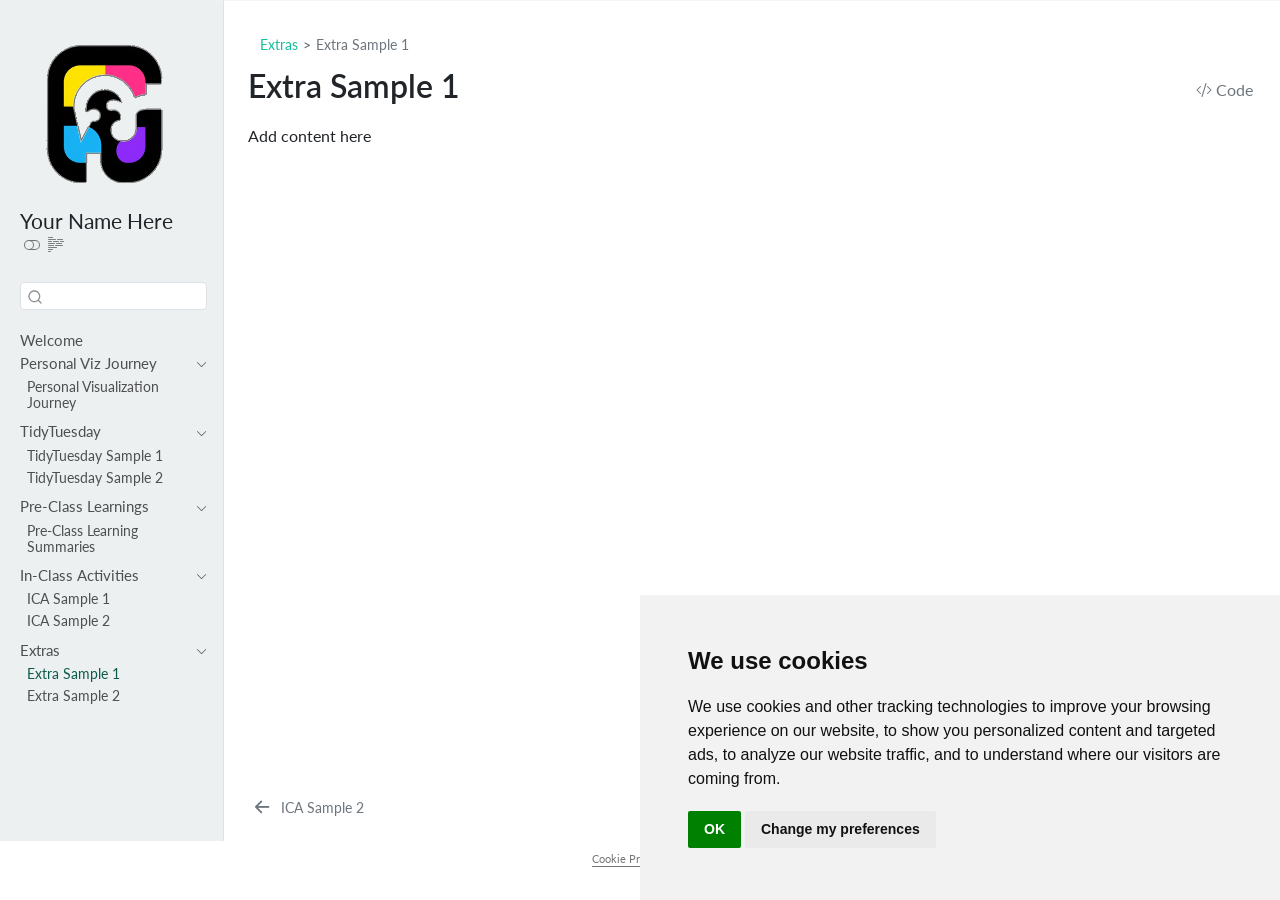
<file: extra/extra-sample1.html>
<!DOCTYPE html>
<html xmlns="http://www.w3.org/1999/xhtml" lang="en" xml:lang="en"><head>

<meta charset="utf-8">
<meta name="generator" content="quarto-1.9.38">

<meta name="viewport" content="width=device-width, initial-scale=1.0, user-scalable=yes">


<title>Extra Sample 1 – COMP/STAT212 Portfolio</title>
<style>
/* Default styles provided by pandoc.
** See https://pandoc.org/MANUAL.html#variables-for-html for config info.
*/
code{white-space: pre-wrap;}
span.smallcaps{font-variant: small-caps;}
div.columns{display: flex; gap: min(4vw, 1.5em);}
div.column{flex: auto; overflow-x: auto;}
div.hanging-indent{margin-left: 1.5em; text-indent: -1.5em;}
ul.task-list{list-style: none;}
ul.task-list li input[type="checkbox"] {
  width: 0.8em;
  margin: 0 0.8em 0.2em -1em; /* quarto-specific, see https://github.com/quarto-dev/quarto-cli/issues/4556 */ 
  vertical-align: middle;
}
/* CSS for syntax highlighting */
html { -webkit-text-size-adjust: 100%; }
pre > code.sourceCode { white-space: pre; position: relative; }
pre > code.sourceCode > span { display: inline-block; line-height: 1.25; }
pre > code.sourceCode > span:empty { height: 1.2em; }
.sourceCode { overflow: visible; }
code.sourceCode > span { color: inherit; text-decoration: inherit; }
div.sourceCode { margin: 1em 0; }
pre.sourceCode { margin: 0; }
@media screen {
div.sourceCode { overflow: auto; }
}
@media print {
pre > code.sourceCode { white-space: pre-wrap; }
pre > code.sourceCode > span { text-indent: -5em; padding-left: 5em; }
}
pre.numberSource code
  { counter-reset: source-line 0; }
pre.numberSource code > span
  { position: relative; left: -4em; counter-increment: source-line; }
pre.numberSource code > span > a:first-child::before
  { content: counter(source-line);
    position: relative; left: -1em; text-align: right; vertical-align: baseline;
    border: none; display: inline-block;
    -webkit-touch-callout: none; -webkit-user-select: none;
    -khtml-user-select: none; -moz-user-select: none;
    -ms-user-select: none; user-select: none;
    padding: 0 4px; width: 4em;
  }
pre.numberSource { margin-left: 3em;  padding-left: 4px; }
div.sourceCode
  {   }
@media screen {
pre > code.sourceCode > span > a:first-child::before { text-decoration: underline; }
}
</style>


<script src="../site_libs/quarto-nav/quarto-nav.js"></script>
<script src="../site_libs/clipboard/clipboard.min.js"></script>
<script src="../site_libs/quarto-search/autocomplete.umd.js"></script>
<script src="../site_libs/quarto-search/fuse.min.js"></script>
<script src="../site_libs/quarto-search/quarto-search.js"></script>
<meta name="quarto:offset" content="../">
<link href="../extra/extra-sample2.html" rel="next">
<link href="../ica/ica-sample2.html" rel="prev">
<script src="../site_libs/cookie-consent/cookie-consent.js"></script>
<link href="../site_libs/cookie-consent/cookie-consent.css" rel="stylesheet">
<script src="../site_libs/quarto-html/quarto.js" type="module"></script>
<script src="../site_libs/quarto-html/tabsets/tabsets.js" type="module"></script>
<script src="../site_libs/quarto-html/popper.min.js"></script>
<script src="../site_libs/quarto-html/tippy.umd.min.js"></script>
<script src="../site_libs/quarto-html/anchor.min.js"></script>
<link href="../site_libs/quarto-html/tippy.css" rel="stylesheet">
<link href="../site_libs/quarto-html/quarto-syntax-highlighting-15634bcf2e68342d4ad2dfa704d543f6.css" rel="stylesheet" class="quarto-color-scheme" id="quarto-text-highlighting-styles">
<link href="../site_libs/quarto-html/quarto-syntax-highlighting-dark-0a6b7249c26820e032cb0bd839ff02b1.css" rel="stylesheet" class="quarto-color-scheme quarto-color-alternate" id="quarto-text-highlighting-styles">
<link href="../site_libs/quarto-html/quarto-syntax-highlighting-15634bcf2e68342d4ad2dfa704d543f6.css" rel="stylesheet" class="quarto-color-scheme-extra" id="quarto-text-highlighting-styles">
<script src="../site_libs/bootstrap/bootstrap.min.js"></script>
<link href="../site_libs/bootstrap/bootstrap-icons.css" rel="stylesheet">
<link href="../site_libs/bootstrap/bootstrap-aa768d0510026dbab67ce2f8e698749f.min.css" rel="stylesheet" append-hash="true" class="quarto-color-scheme" id="quarto-bootstrap" data-mode="light">
<link href="../site_libs/bootstrap/bootstrap-dark-ce494e159dae1eb1aeb2beb157b73888.min.css" rel="stylesheet" append-hash="true" class="quarto-color-scheme quarto-color-alternate" id="quarto-bootstrap" data-mode="dark">
<link href="../site_libs/bootstrap/bootstrap-aa768d0510026dbab67ce2f8e698749f.min.css" rel="stylesheet" append-hash="true" class="quarto-color-scheme-extra" id="quarto-bootstrap" data-mode="light">
<script id="quarto-search-options" type="application/json">{
  "location": "sidebar",
  "copy-button": false,
  "collapse-after": 3,
  "panel-placement": "start",
  "type": "textbox",
  "limit": 50,
  "keyboard-shortcut": [
    "f",
    "/",
    "s"
  ],
  "show-item-context": false,
  "language": {
    "search-no-results-text": "No results",
    "search-matching-documents-text": "matching documents",
    "search-copy-link-title": "Copy link to search",
    "search-hide-matches-text": "Hide additional matches",
    "search-more-match-text": "more match in this document",
    "search-more-matches-text": "more matches in this document",
    "search-clear-button-title": "Clear",
    "search-text-placeholder": "",
    "search-detached-cancel-button-title": "Cancel",
    "search-submit-button-title": "Submit",
    "search-label": "Search"
  }
}</script>

<script type="text/javascript" charset="UTF-8">
document.addEventListener('DOMContentLoaded', function () {
cookieconsent.run({
  "notice_banner_type":"simple",
  "consent_type":"implied",
  "palette":"light",
  "language":"en",
  "page_load_consent_levels":["strictly-necessary","functionality","tracking","targeting"],
  "notice_banner_reject_button_hide":false,
  "preferences_center_close_button_hide":false,
  "website_name":""
  ,
"language":"en"
  });
});
</script> 
  
<style>html{ scroll-behavior: smooth; }</style>


<link rel="stylesheet" href="../style/custom.css">
</head>

<body class="nav-sidebar docked quarto-light"><script id="quarto-html-before-body" type="application/javascript">
    const toggleBodyColorMode = (bsSheetEl) => {
      const mode = bsSheetEl.getAttribute("data-mode");
      const bodyEl = window.document.querySelector("body");
      if (mode === "dark") {
        bodyEl.classList.add("quarto-dark");
        bodyEl.classList.remove("quarto-light");
      } else {
        bodyEl.classList.add("quarto-light");
        bodyEl.classList.remove("quarto-dark");
      }
    }
    const toggleBodyColorPrimary = () => {
      const bsSheetEl = window.document.querySelector("link#quarto-bootstrap:not([rel=disabled-stylesheet])");
      if (bsSheetEl) {
        toggleBodyColorMode(bsSheetEl);
      }
    }
    const setColorSchemeToggle = (alternate) => {
      const toggles = window.document.querySelectorAll('.quarto-color-scheme-toggle');
      for (let i=0; i < toggles.length; i++) {
        const toggle = toggles[i];
        if (toggle) {
          if (alternate) {
            toggle.classList.add("alternate");
          } else {
            toggle.classList.remove("alternate");
          }
        }
      }
    };
    const toggleColorMode = (alternate) => {
      // Switch the stylesheets
      const primaryStylesheets = window.document.querySelectorAll('link.quarto-color-scheme:not(.quarto-color-alternate)');
      const alternateStylesheets = window.document.querySelectorAll('link.quarto-color-scheme.quarto-color-alternate');
      manageTransitions('#quarto-margin-sidebar .nav-link', false);
      if (alternate) {
        // note: dark is layered on light, we don't disable primary!
        enableStylesheet(alternateStylesheets);
        for (const sheetNode of alternateStylesheets) {
          if (sheetNode.id === "quarto-bootstrap") {
            toggleBodyColorMode(sheetNode);
          }
        }
      } else {
        disableStylesheet(alternateStylesheets);
        enableStylesheet(primaryStylesheets)
        toggleBodyColorPrimary();
      }
      manageTransitions('#quarto-margin-sidebar .nav-link', true);
      // Switch the toggles
      setColorSchemeToggle(alternate)
      // Hack to workaround the fact that safari doesn't
      // properly recolor the scrollbar when toggling (#1455)
      if (navigator.userAgent.indexOf('Safari') > 0 && navigator.userAgent.indexOf('Chrome') == -1) {
        manageTransitions("body", false);
        window.scrollTo(0, 1);
        setTimeout(() => {
          window.scrollTo(0, 0);
          manageTransitions("body", true);
        }, 40);
      }
    }
    const disableStylesheet = (stylesheets) => {
      for (let i=0; i < stylesheets.length; i++) {
        const stylesheet = stylesheets[i];
        stylesheet.rel = 'disabled-stylesheet';
      }
    }
    const enableStylesheet = (stylesheets) => {
      for (let i=0; i < stylesheets.length; i++) {
        const stylesheet = stylesheets[i];
        if(stylesheet.rel !== 'stylesheet') { // for Chrome, which will still FOUC without this check
          stylesheet.rel = 'stylesheet';
        }
      }
    }
    const manageTransitions = (selector, allowTransitions) => {
      const els = window.document.querySelectorAll(selector);
      for (let i=0; i < els.length; i++) {
        const el = els[i];
        if (allowTransitions) {
          el.classList.remove('notransition');
        } else {
          el.classList.add('notransition');
        }
      }
    }
    const isFileUrl = () => {
      return window.location.protocol === 'file:';
    }
    const hasAlternateSentinel = () => {
      let styleSentinel = getColorSchemeSentinel();
      if (styleSentinel !== null) {
        return styleSentinel === "alternate";
      } else {
        return false;
      }
    }
    const setStyleSentinel = (alternate) => {
      const value = alternate ? "alternate" : "default";
      if (!isFileUrl()) {
        window.localStorage.setItem("quarto-color-scheme", value);
      } else {
        localAlternateSentinel = value;
      }
    }
    const getColorSchemeSentinel = () => {
      if (!isFileUrl()) {
        const storageValue = window.localStorage.getItem("quarto-color-scheme");
        return storageValue != null ? storageValue : localAlternateSentinel;
      } else {
        return localAlternateSentinel;
      }
    }
    const toggleGiscusIfUsed = (isAlternate, darkModeDefault) => {
      const baseTheme = document.querySelector('#giscus-base-theme')?.value ?? 'light';
      const alternateTheme = document.querySelector('#giscus-alt-theme')?.value ?? 'dark';
      let newTheme = '';
      if(authorPrefersDark) {
        newTheme = isAlternate ? baseTheme : alternateTheme;
      } else {
        newTheme = isAlternate ? alternateTheme : baseTheme;
      }
      const changeGiscusTheme = () => {
        // From: https://github.com/giscus/giscus/issues/336
        const sendMessage = (message) => {
          const iframe = document.querySelector('iframe.giscus-frame');
          if (!iframe) return;
          iframe.contentWindow.postMessage({ giscus: message }, 'https://giscus.app');
        }
        sendMessage({
          setConfig: {
            theme: newTheme
          }
        });
      }
      const isGiscussLoaded = window.document.querySelector('iframe.giscus-frame') !== null;
      if (isGiscussLoaded) {
        changeGiscusTheme();
      }
    };
    const authorPrefersDark = false;
    const darkModeDefault = authorPrefersDark;
      document.querySelector('link#quarto-text-highlighting-styles.quarto-color-scheme-extra').rel = 'disabled-stylesheet';
      document.querySelector('link#quarto-bootstrap.quarto-color-scheme-extra').rel = 'disabled-stylesheet';
    let localAlternateSentinel = darkModeDefault ? 'alternate' : 'default';
    // Dark / light mode switch
    window.quartoToggleColorScheme = () => {
      // Read the current dark / light value
      let toAlternate = !hasAlternateSentinel();
      toggleColorMode(toAlternate);
      setStyleSentinel(toAlternate);
      toggleGiscusIfUsed(toAlternate, darkModeDefault);
      window.dispatchEvent(new Event('resize'));
    };
    // Switch to dark mode if need be
    if (hasAlternateSentinel()) {
      toggleColorMode(true);
    } else {
      toggleColorMode(false);
    }
  </script>

<div id="quarto-search-results"></div>
  <header id="quarto-header" class="headroom fixed-top">
  <nav class="quarto-secondary-nav">
    <div class="container-fluid d-flex">
      <button type="button" class="quarto-btn-toggle btn" data-bs-toggle="collapse" role="button" data-bs-target=".quarto-sidebar-collapse-item" aria-controls="quarto-sidebar" aria-expanded="false" aria-label="Toggle sidebar navigation" onclick="if (window.quartoToggleHeadroom) { window.quartoToggleHeadroom(); }">
        <i class="bi bi-layout-text-sidebar-reverse"></i>
      </button>
        <nav class="quarto-page-breadcrumbs" aria-label="breadcrumb"><ol class="breadcrumb"><li class="breadcrumb-item"><a href="../extra/extra-sample1.html">Extras</a></li><li class="breadcrumb-item"><a href="../extra/extra-sample1.html"><span class="chapter-title">Extra Sample 1</span></a></li></ol></nav>
        <a class="flex-grow-1" role="navigation" data-bs-toggle="collapse" data-bs-target=".quarto-sidebar-collapse-item" aria-controls="quarto-sidebar" aria-expanded="false" aria-label="Toggle sidebar navigation" onclick="if (window.quartoToggleHeadroom) { window.quartoToggleHeadroom(); }">      
        </a>
      <button type="button" class="btn quarto-search-button" aria-label="Search" onclick="window.quartoOpenSearch();">
        <i class="bi bi-search"></i>
      </button>
    </div>
  </nav>
</header>
<!-- content -->
<div id="quarto-content" class="quarto-container page-columns page-rows-contents page-layout-full">
<!-- sidebar -->
  <nav id="quarto-sidebar" class="sidebar collapse collapse-horizontal quarto-sidebar-collapse-item sidebar-navigation docked overflow-auto">
    <div class="pt-lg-2 mt-2 text-left sidebar-header sidebar-header-stacked">
      <a href="../index.html" class="sidebar-logo-link">
      <img src="../assets/sidebar-logo.png" alt="Random negative space illustration" class="sidebar-logo light-content py-0 d-lg-inline d-none">
      <img src="../assets/sidebar-logo.png" alt="Random negative space illustration" class="sidebar-logo dark-content py-0 d-lg-inline d-none">
      </a>
    <div class="sidebar-title mb-0 py-0">
      <a href="../">Your Name Here</a> 
        <div class="sidebar-tools-main">
  <a href="" class="quarto-color-scheme-toggle quarto-navigation-tool  px-1" onclick="window.quartoToggleColorScheme(); return false;" title="Toggle dark mode"><i class="bi"></i></a>
  <a href="" class="quarto-reader-toggle quarto-navigation-tool px-1" onclick="window.quartoToggleReader(); return false;" title="Toggle reader mode">
  <div class="quarto-reader-toggle-btn">
  <i class="bi"></i>
  </div>
</a>
</div>
    </div>
      </div>
        <div class="mt-2 flex-shrink-0 align-items-center">
        <div class="sidebar-search">
        <div id="quarto-search" class="" title="Search"></div>
        </div>
        </div>
    <div class="sidebar-menu-container"> 
    <ul class="list-unstyled mt-1">
        <li class="sidebar-item">
  <div class="sidebar-item-container"> 
  <a href="../index.html" class="sidebar-item-text sidebar-link"><span class="chapter-title">Welcome</span></a>
  </div>
</li>
        <li class="sidebar-item sidebar-item-section">
      <div class="sidebar-item-container"> 
            <a class="sidebar-item-text sidebar-link text-start" data-bs-toggle="collapse" data-bs-target="#quarto-sidebar-section-1" role="navigation" aria-expanded="true">
 <span class="menu-text">Personal Viz Journey</span></a>
          <a class="sidebar-item-toggle text-start" data-bs-toggle="collapse" data-bs-target="#quarto-sidebar-section-1" role="navigation" aria-expanded="true" aria-label="Toggle section">
            <i class="bi bi-chevron-right ms-2"></i>
          </a> 
      </div>
      <ul id="quarto-sidebar-section-1" class="collapse list-unstyled sidebar-section depth1 show">  
          <li class="sidebar-item">
  <div class="sidebar-item-container"> 
  <a href="../pvj/pvj-01.html" class="sidebar-item-text sidebar-link"><span class="chapter-title">Personal Visualization Journey</span></a>
  </div>
</li>
      </ul>
  </li>
        <li class="sidebar-item sidebar-item-section">
      <div class="sidebar-item-container"> 
            <a class="sidebar-item-text sidebar-link text-start" data-bs-toggle="collapse" data-bs-target="#quarto-sidebar-section-2" role="navigation" aria-expanded="true">
 <span class="menu-text">TidyTuesday</span></a>
          <a class="sidebar-item-toggle text-start" data-bs-toggle="collapse" data-bs-target="#quarto-sidebar-section-2" role="navigation" aria-expanded="true" aria-label="Toggle section">
            <i class="bi bi-chevron-right ms-2"></i>
          </a> 
      </div>
      <ul id="quarto-sidebar-section-2" class="collapse list-unstyled sidebar-section depth1 show">  
          <li class="sidebar-item">
  <div class="sidebar-item-container"> 
  <a href="../tt/2025-07-08.html" class="sidebar-item-text sidebar-link"><span class="chapter-title">TidyTuesday Sample 1</span></a>
  </div>
</li>
          <li class="sidebar-item">
  <div class="sidebar-item-container"> 
  <a href="../tt/2025-07-15.html" class="sidebar-item-text sidebar-link"><span class="chapter-title">TidyTuesday Sample 2</span></a>
  </div>
</li>
      </ul>
  </li>
        <li class="sidebar-item sidebar-item-section">
      <div class="sidebar-item-container"> 
            <a class="sidebar-item-text sidebar-link text-start" data-bs-toggle="collapse" data-bs-target="#quarto-sidebar-section-3" role="navigation" aria-expanded="true">
 <span class="menu-text">Pre-Class Learnings</span></a>
          <a class="sidebar-item-toggle text-start" data-bs-toggle="collapse" data-bs-target="#quarto-sidebar-section-3" role="navigation" aria-expanded="true" aria-label="Toggle section">
            <i class="bi bi-chevron-right ms-2"></i>
          </a> 
      </div>
      <ul id="quarto-sidebar-section-3" class="collapse list-unstyled sidebar-section depth1 show">  
          <li class="sidebar-item">
  <div class="sidebar-item-container"> 
  <a href="../pcl/pcl.html" class="sidebar-item-text sidebar-link"><span class="chapter-title">Pre-Class Learning Summaries</span></a>
  </div>
</li>
      </ul>
  </li>
        <li class="sidebar-item sidebar-item-section">
      <div class="sidebar-item-container"> 
            <a class="sidebar-item-text sidebar-link text-start" data-bs-toggle="collapse" data-bs-target="#quarto-sidebar-section-4" role="navigation" aria-expanded="true">
 <span class="menu-text">In-Class Activities</span></a>
          <a class="sidebar-item-toggle text-start" data-bs-toggle="collapse" data-bs-target="#quarto-sidebar-section-4" role="navigation" aria-expanded="true" aria-label="Toggle section">
            <i class="bi bi-chevron-right ms-2"></i>
          </a> 
      </div>
      <ul id="quarto-sidebar-section-4" class="collapse list-unstyled sidebar-section depth1 show">  
          <li class="sidebar-item">
  <div class="sidebar-item-container"> 
  <a href="../ica/ica-sample1.html" class="sidebar-item-text sidebar-link"><span class="chapter-title">ICA Sample 1</span></a>
  </div>
</li>
          <li class="sidebar-item">
  <div class="sidebar-item-container"> 
  <a href="../ica/ica-sample2.html" class="sidebar-item-text sidebar-link"><span class="chapter-title">ICA Sample 2</span></a>
  </div>
</li>
      </ul>
  </li>
        <li class="sidebar-item sidebar-item-section">
      <div class="sidebar-item-container"> 
            <a class="sidebar-item-text sidebar-link text-start" data-bs-toggle="collapse" data-bs-target="#quarto-sidebar-section-5" role="navigation" aria-expanded="true">
 <span class="menu-text">Extras</span></a>
          <a class="sidebar-item-toggle text-start" data-bs-toggle="collapse" data-bs-target="#quarto-sidebar-section-5" role="navigation" aria-expanded="true" aria-label="Toggle section">
            <i class="bi bi-chevron-right ms-2"></i>
          </a> 
      </div>
      <ul id="quarto-sidebar-section-5" class="collapse list-unstyled sidebar-section depth1 show">  
          <li class="sidebar-item">
  <div class="sidebar-item-container"> 
  <a href="../extra/extra-sample1.html" class="sidebar-item-text sidebar-link active"><span class="chapter-title">Extra Sample 1</span></a>
  </div>
</li>
          <li class="sidebar-item">
  <div class="sidebar-item-container"> 
  <a href="../extra/extra-sample2.html" class="sidebar-item-text sidebar-link"><span class="chapter-title">Extra Sample 2</span></a>
  </div>
</li>
      </ul>
  </li>
    </ul>
    </div>
</nav>
<div id="quarto-sidebar-glass" class="quarto-sidebar-collapse-item" data-bs-toggle="collapse" data-bs-target=".quarto-sidebar-collapse-item"></div>
<!-- margin-sidebar -->
    <div id="quarto-margin-sidebar" class="sidebar margin-sidebar zindex-bottom">
        
    </div>
<!-- main -->
<main class="content column-page-right" id="quarto-document-content">


<header id="title-block-header" class="quarto-title-block default"><nav class="quarto-page-breadcrumbs quarto-title-breadcrumbs d-none d-lg-block" aria-label="breadcrumb"><ol class="breadcrumb"><li class="breadcrumb-item"><a href="../extra/extra-sample1.html">Extras</a></li><li class="breadcrumb-item"><a href="../extra/extra-sample1.html"><span class="chapter-title">Extra Sample 1</span></a></li></ol></nav>
<div class="quarto-title">
<div class="quarto-title-block"><div><h1 class="title"><span class="chapter-title">Extra Sample 1</span></h1><button type="button" class="btn code-tools-button" id="quarto-code-tools-source"><i class="bi"></i> Code</button></div></div>
</div>



<div class="quarto-title-meta column-page-right">

    
  
    
  </div>
  


</header>


<p>Add content here</p>


<!-- -->


</main> <!-- /main -->
<script id="quarto-html-after-body" type="application/javascript">
  window.document.addEventListener("DOMContentLoaded", function (event) {
    // Ensure there is a toggle, if there isn't float one in the top right
    if (window.document.querySelector('.quarto-color-scheme-toggle') === null) {
      const a = window.document.createElement('a');
      a.classList.add('top-right');
      a.classList.add('quarto-color-scheme-toggle');
      a.href = "";
      a.onclick = function() { try { window.quartoToggleColorScheme(); } catch {} return false; };
      const i = window.document.createElement("i");
      i.classList.add('bi');
      a.appendChild(i);
      window.document.body.appendChild(a);
    }
    setColorSchemeToggle(hasAlternateSentinel())
    const icon = "";
    const anchorJS = new window.AnchorJS();
    anchorJS.options = {
      placement: 'right',
      icon: icon
    };
    anchorJS.add('.anchored');
    const isCodeAnnotation = (el) => {
      for (const clz of el.classList) {
        if (clz.startsWith('code-annotation-')) {                     
          return true;
        }
      }
      return false;
    }
    const onCopySuccess = function(e) {
      // button target
      const button = e.trigger;
      // don't keep focus
      button.blur();
      // flash "checked"
      button.classList.add('code-copy-button-checked');
      var currentTitle = button.getAttribute("title");
      button.setAttribute("title", "Copied!");
      let tooltip;
      if (window.bootstrap) {
        button.setAttribute("data-bs-toggle", "tooltip");
        button.setAttribute("data-bs-placement", "left");
        button.setAttribute("data-bs-title", "Copied!");
        tooltip = new bootstrap.Tooltip(button, 
          { trigger: "manual", 
            customClass: "code-copy-button-tooltip",
            offset: [0, -8]});
        tooltip.show();    
      }
      setTimeout(function() {
        if (tooltip) {
          tooltip.hide();
          button.removeAttribute("data-bs-title");
          button.removeAttribute("data-bs-toggle");
          button.removeAttribute("data-bs-placement");
        }
        button.setAttribute("title", currentTitle);
        button.classList.remove('code-copy-button-checked');
      }, 1000);
      // clear code selection
      e.clearSelection();
    }
    const getTextToCopy = function(trigger) {
      const outerScaffold = trigger.parentElement.cloneNode(true);
      const codeEl = outerScaffold.querySelector('code');
      for (const childEl of codeEl.children) {
        if (isCodeAnnotation(childEl)) {
          childEl.remove();
        }
      }
      return codeEl.innerText;
    }
    const clipboard = new window.ClipboardJS('.code-copy-button:not([data-in-quarto-modal])', {
      text: getTextToCopy
    });
    clipboard.on('success', onCopySuccess);
    if (window.document.getElementById('quarto-embedded-source-code-modal')) {
      const clipboardModal = new window.ClipboardJS('.code-copy-button[data-in-quarto-modal]', {
        text: getTextToCopy,
        container: window.document.getElementById('quarto-embedded-source-code-modal')
      });
      clipboardModal.on('success', onCopySuccess);
    }
    const viewSource = window.document.getElementById('quarto-view-source') ||
                       window.document.getElementById('quarto-code-tools-source');
    if (viewSource) {
      const sourceUrl = viewSource.getAttribute("data-quarto-source-url");
      viewSource.addEventListener("click", function(e) {
        if (sourceUrl) {
          // rstudio viewer pane
          if (/\bcapabilities=\b/.test(window.location)) {
            window.open(sourceUrl);
          } else {
            window.location.href = sourceUrl;
          }
        } else {
          const modal = new bootstrap.Modal(document.getElementById('quarto-embedded-source-code-modal'));
          modal.show();
        }
        return false;
      });
    }
    function toggleCodeHandler(show) {
      return function(e) {
        const detailsSrc = window.document.querySelectorAll(".cell > details > .sourceCode");
        for (let i=0; i<detailsSrc.length; i++) {
          const details = detailsSrc[i].parentElement;
          if (show) {
            details.open = true;
          } else {
            details.removeAttribute("open");
          }
        }
        const cellCodeDivs = window.document.querySelectorAll(".cell > .sourceCode");
        const fromCls = show ? "hidden" : "unhidden";
        const toCls = show ? "unhidden" : "hidden";
        for (let i=0; i<cellCodeDivs.length; i++) {
          const codeDiv = cellCodeDivs[i];
          if (codeDiv.classList.contains(fromCls)) {
            codeDiv.classList.remove(fromCls);
            codeDiv.classList.add(toCls);
          } 
        }
        return false;
      }
    }
    const hideAllCode = window.document.getElementById("quarto-hide-all-code");
    if (hideAllCode) {
      hideAllCode.addEventListener("click", toggleCodeHandler(false));
    }
    const showAllCode = window.document.getElementById("quarto-show-all-code");
    if (showAllCode) {
      showAllCode.addEventListener("click", toggleCodeHandler(true));
    }
      var localhostRegex = new RegExp(/^(?:http|https):\/\/localhost\:?[0-9]*\//);
      var mailtoRegex = new RegExp(/^mailto:/);
        var filterRegex = new RegExp('/' + window.location.host + '/');
      var isInternal = (href) => {
          return filterRegex.test(href) || localhostRegex.test(href) || mailtoRegex.test(href);
      }
      // Inspect non-navigation links and adorn them if external
     var links = window.document.querySelectorAll('a[href]:not(.nav-link):not(.navbar-brand):not(.toc-action):not(.sidebar-link):not(.sidebar-item-toggle):not(.pagination-link):not(.no-external):not([aria-hidden]):not(.dropdown-item):not(.quarto-navigation-tool):not(.about-link)');
      for (var i=0; i<links.length; i++) {
        const link = links[i];
        if (!isInternal(link.href)) {
          // undo the damage that might have been done by quarto-nav.js in the case of
          // links that we want to consider external
          if (link.dataset.originalHref !== undefined) {
            link.href = link.dataset.originalHref;
          }
            // target, if specified
            link.setAttribute("target", "_blank");
            if (link.getAttribute("rel") === null) {
              link.setAttribute("rel", "noopener");
            }
        }
      }
    function tippyHover(el, contentFn, onTriggerFn, onUntriggerFn) {
      const config = {
        allowHTML: true,
        maxWidth: 500,
        delay: 100,
        arrow: false,
        appendTo: function(el) {
            return el.parentElement;
        },
        interactive: true,
        interactiveBorder: 10,
        theme: 'quarto',
        placement: 'bottom-start',
      };
      if (contentFn) {
        config.content = contentFn;
      }
      if (onTriggerFn) {
        config.onTrigger = onTriggerFn;
      }
      if (onUntriggerFn) {
        config.onUntrigger = onUntriggerFn;
      }
      window.tippy(el, config); 
    }
    const noterefs = window.document.querySelectorAll('a[role="doc-noteref"]');
    for (var i=0; i<noterefs.length; i++) {
      const ref = noterefs[i];
      tippyHover(ref, function() {
        // use id or data attribute instead here
        let href = ref.getAttribute('data-footnote-href') || ref.getAttribute('href');
        try { href = new URL(href).hash; } catch {}
        const id = href.replace(/^#\/?/, "");
        const note = window.document.getElementById(id);
        if (note) {
          return note.innerHTML;
        } else {
          return "";
        }
      });
    }
    const xrefs = window.document.querySelectorAll('a.quarto-xref');
    const processXRef = (id, note) => {
      // Strip column container classes
      const stripColumnClz = (el) => {
        el.classList.remove("page-full", "page-columns");
        if (el.children) {
          for (const child of el.children) {
            stripColumnClz(child);
          }
        }
      }
      stripColumnClz(note)
      if (id === null || id.startsWith('sec-')) {
        // Special case sections, only their first couple elements
        const container = document.createElement("div");
        if (note.children && note.children.length > 2) {
          container.appendChild(note.children[0].cloneNode(true));
          for (let i = 1; i < note.children.length; i++) {
            const child = note.children[i];
            if (child.tagName === "P" && child.innerText === "") {
              continue;
            } else {
              container.appendChild(child.cloneNode(true));
              break;
            }
          }
          if (window.Quarto?.typesetMath) {
            window.Quarto.typesetMath(container);
          }
          return container.innerHTML
        } else {
          if (window.Quarto?.typesetMath) {
            window.Quarto.typesetMath(note);
          }
          return note.innerHTML;
        }
      } else {
        // Remove any anchor links if they are present
        const anchorLink = note.querySelector('a.anchorjs-link');
        if (anchorLink) {
          anchorLink.remove();
        }
        if (window.Quarto?.typesetMath) {
          window.Quarto.typesetMath(note);
        }
        if (note.classList.contains("callout")) {
          return note.outerHTML;
        } else {
          return note.innerHTML;
        }
      }
    }
    for (var i=0; i<xrefs.length; i++) {
      const xref = xrefs[i];
      tippyHover(xref, undefined, function(instance) {
        instance.disable();
        let url = xref.getAttribute('href');
        let hash = undefined; 
        if (url.startsWith('#')) {
          hash = url;
        } else {
          try { hash = new URL(url).hash; } catch {}
        }
        if (hash) {
          const id = hash.replace(/^#\/?/, "");
          const note = window.document.getElementById(id);
          if (note !== null) {
            try {
              const html = processXRef(id, note.cloneNode(true));
              instance.setContent(html);
            } finally {
              instance.enable();
              instance.show();
            }
          } else {
            // See if we can fetch this
            fetch(url.split('#')[0])
            .then(res => res.text())
            .then(html => {
              const parser = new DOMParser();
              const htmlDoc = parser.parseFromString(html, "text/html");
              const note = htmlDoc.getElementById(id);
              if (note !== null) {
                const html = processXRef(id, note);
                instance.setContent(html);
              } 
            }).finally(() => {
              instance.enable();
              instance.show();
            });
          }
        } else {
          // See if we can fetch a full url (with no hash to target)
          // This is a special case and we should probably do some content thinning / targeting
          fetch(url)
          .then(res => res.text())
          .then(html => {
            const parser = new DOMParser();
            const htmlDoc = parser.parseFromString(html, "text/html");
            const note = htmlDoc.querySelector('main.content');
            if (note !== null) {
              // This should only happen for chapter cross references
              // (since there is no id in the URL)
              // remove the first header
              if (note.children.length > 0 && note.children[0].tagName === "HEADER") {
                note.children[0].remove();
              }
              const html = processXRef(null, note);
              instance.setContent(html);
            } 
          }).finally(() => {
            instance.enable();
            instance.show();
          });
        }
      }, function(instance) {
      });
    }
        let selectedAnnoteEl;
        const selectorForAnnotation = ( cell, annotation) => {
          let cellAttr = 'data-code-cell="' + cell + '"';
          let lineAttr = 'data-code-annotation="' +  annotation + '"';
          const selector = 'span[' + cellAttr + '][' + lineAttr + ']';
          return selector;
        }
        const selectCodeLines = (annoteEl) => {
          const doc = window.document;
          const targetCell = annoteEl.getAttribute("data-target-cell");
          const targetAnnotation = annoteEl.getAttribute("data-target-annotation");
          const annoteSpan = window.document.querySelector(selectorForAnnotation(targetCell, targetAnnotation));
          const lines = annoteSpan.getAttribute("data-code-lines").split(",");
          const lineIds = lines.map((line) => {
            return targetCell + "-" + line;
          })
          let top = null;
          let height = null;
          let parent = null;
          if (lineIds.length > 0) {
              //compute the position of the single el (top and bottom and make a div)
              const el = window.document.getElementById(lineIds[0]);
              top = el.offsetTop;
              height = el.offsetHeight;
              parent = el.parentElement.parentElement;
            if (lineIds.length > 1) {
              const lastEl = window.document.getElementById(lineIds[lineIds.length - 1]);
              const bottom = lastEl.offsetTop + lastEl.offsetHeight;
              height = bottom - top;
            }
            if (top !== null && height !== null && parent !== null) {
              // cook up a div (if necessary) and position it 
              let div = window.document.getElementById("code-annotation-line-highlight");
              if (div === null) {
                div = window.document.createElement("div");
                div.setAttribute("id", "code-annotation-line-highlight");
                div.style.position = 'absolute';
                parent.appendChild(div);
              }
              div.style.top = top - 2 + "px";
              div.style.height = height + 4 + "px";
              div.style.left = 0;
              let gutterDiv = window.document.getElementById("code-annotation-line-highlight-gutter");
              if (gutterDiv === null) {
                gutterDiv = window.document.createElement("div");
                gutterDiv.setAttribute("id", "code-annotation-line-highlight-gutter");
                gutterDiv.style.position = 'absolute';
                const codeCell = window.document.getElementById(targetCell);
                const gutter = codeCell.querySelector('.code-annotation-gutter');
                gutter.appendChild(gutterDiv);
              }
              gutterDiv.style.top = top - 2 + "px";
              gutterDiv.style.height = height + 4 + "px";
            }
            selectedAnnoteEl = annoteEl;
          }
        };
        const unselectCodeLines = () => {
          const elementsIds = ["code-annotation-line-highlight", "code-annotation-line-highlight-gutter"];
          elementsIds.forEach((elId) => {
            const div = window.document.getElementById(elId);
            if (div) {
              div.remove();
            }
          });
          selectedAnnoteEl = undefined;
        };
          // Handle positioning of the toggle
      window.addEventListener(
        "resize",
        throttle(() => {
          elRect = undefined;
          if (selectedAnnoteEl) {
            selectCodeLines(selectedAnnoteEl);
          }
        }, 10)
      );
      function throttle(fn, ms) {
      let throttle = false;
      let timer;
        return (...args) => {
          if(!throttle) { // first call gets through
              fn.apply(this, args);
              throttle = true;
          } else { // all the others get throttled
              if(timer) clearTimeout(timer); // cancel #2
              timer = setTimeout(() => {
                fn.apply(this, args);
                timer = throttle = false;
              }, ms);
          }
        };
      }
        // Attach click handler to the DT
        const annoteDls = window.document.querySelectorAll('dt[data-target-cell]');
        for (const annoteDlNode of annoteDls) {
          annoteDlNode.addEventListener('click', (event) => {
            const clickedEl = event.target;
            if (clickedEl !== selectedAnnoteEl) {
              unselectCodeLines();
              const activeEl = window.document.querySelector('dt[data-target-cell].code-annotation-active');
              if (activeEl) {
                activeEl.classList.remove('code-annotation-active');
              }
              selectCodeLines(clickedEl);
              clickedEl.classList.add('code-annotation-active');
            } else {
              // Unselect the line
              unselectCodeLines();
              clickedEl.classList.remove('code-annotation-active');
            }
          });
        }
    const findCites = (el) => {
      const parentEl = el.parentElement;
      if (parentEl) {
        const cites = parentEl.dataset.cites;
        if (cites) {
          return {
            el,
            cites: cites.split(' ')
          };
        } else {
          return findCites(el.parentElement)
        }
      } else {
        return undefined;
      }
    };
    var bibliorefs = window.document.querySelectorAll('a[role="doc-biblioref"]');
    for (var i=0; i<bibliorefs.length; i++) {
      const ref = bibliorefs[i];
      const citeInfo = findCites(ref);
      if (citeInfo) {
        tippyHover(citeInfo.el, function() {
          var popup = window.document.createElement('div');
          citeInfo.cites.forEach(function(cite) {
            var citeDiv = window.document.createElement('div');
            citeDiv.classList.add('hanging-indent');
            citeDiv.classList.add('csl-entry');
            var biblioDiv = window.document.getElementById('ref-' + cite);
            if (biblioDiv) {
              citeDiv.innerHTML = biblioDiv.innerHTML;
            }
            popup.appendChild(citeDiv);
          });
          return popup.innerHTML;
        });
      }
    }
  });
  </script>
<nav class="page-navigation column-page-right">
  <div class="nav-page nav-page-previous">
      <a href="../ica/ica-sample2.html" class="pagination-link" aria-label="ICA Sample 2">
        <i class="bi bi-arrow-left-short"></i> <span class="nav-page-text"><span class="chapter-title">ICA Sample 2</span></span>
      </a>          
  </div>
  <div class="nav-page nav-page-next">
      <a href="../extra/extra-sample2.html" class="pagination-link" aria-label="Extra Sample 2">
        <span class="nav-page-text"><span class="chapter-title">Extra Sample 2</span></span> <i class="bi bi-arrow-right-short"></i>
      </a>
  </div>
</nav><div class="modal fade" id="quarto-embedded-source-code-modal" tabindex="-1" aria-labelledby="quarto-embedded-source-code-modal-label" aria-hidden="true"><div class="modal-dialog modal-dialog-scrollable"><div class="modal-content"><div class="modal-header"><h5 class="modal-title" id="quarto-embedded-source-code-modal-label">Source Code</h5><button class="btn-close" data-bs-dismiss="modal"></button></div><div class="modal-body"><div class="">
<div class="code-copy-outer-scaffold"><div class="sourceCode" id="cb1" data-shortcodes="false"><pre class="sourceCode numberSource markdown number-lines code-with-copy"><code class="sourceCode markdown"><span id="cb1-1"><a href="#cb1-1"></a><span class="co">---</span></span>
<span id="cb1-2"><a href="#cb1-2"></a><span class="an">title:</span><span class="co"> "Extra Sample 1"</span></span>
<span id="cb1-3"><a href="#cb1-3"></a><span class="co">---</span></span>
<span id="cb1-4"><a href="#cb1-4"></a></span>
<span id="cb1-5"><a href="#cb1-5"></a>Add content here</span></code></pre></div><button title="Copy to Clipboard" class="code-copy-button" data-in-quarto-modal=""><i class="bi"></i></button></div>
</div></div></div></div></div>
</div> <!-- /content -->
<footer class="footer">
  <div class="nav-footer">
    <div class="nav-footer-left">
      &nbsp;
    </div>   
    <div class="nav-footer-center">

<div class="cookie-consent-footer"><a href="#" id="open_preferences_center">Cookie Preferences</a></div></div>
    <div class="nav-footer-right">
      &nbsp;
    </div>
  </div>
</footer>




<script src="../site_libs/quarto-html/zenscroll-min.js"></script>
</body></html>
</file>
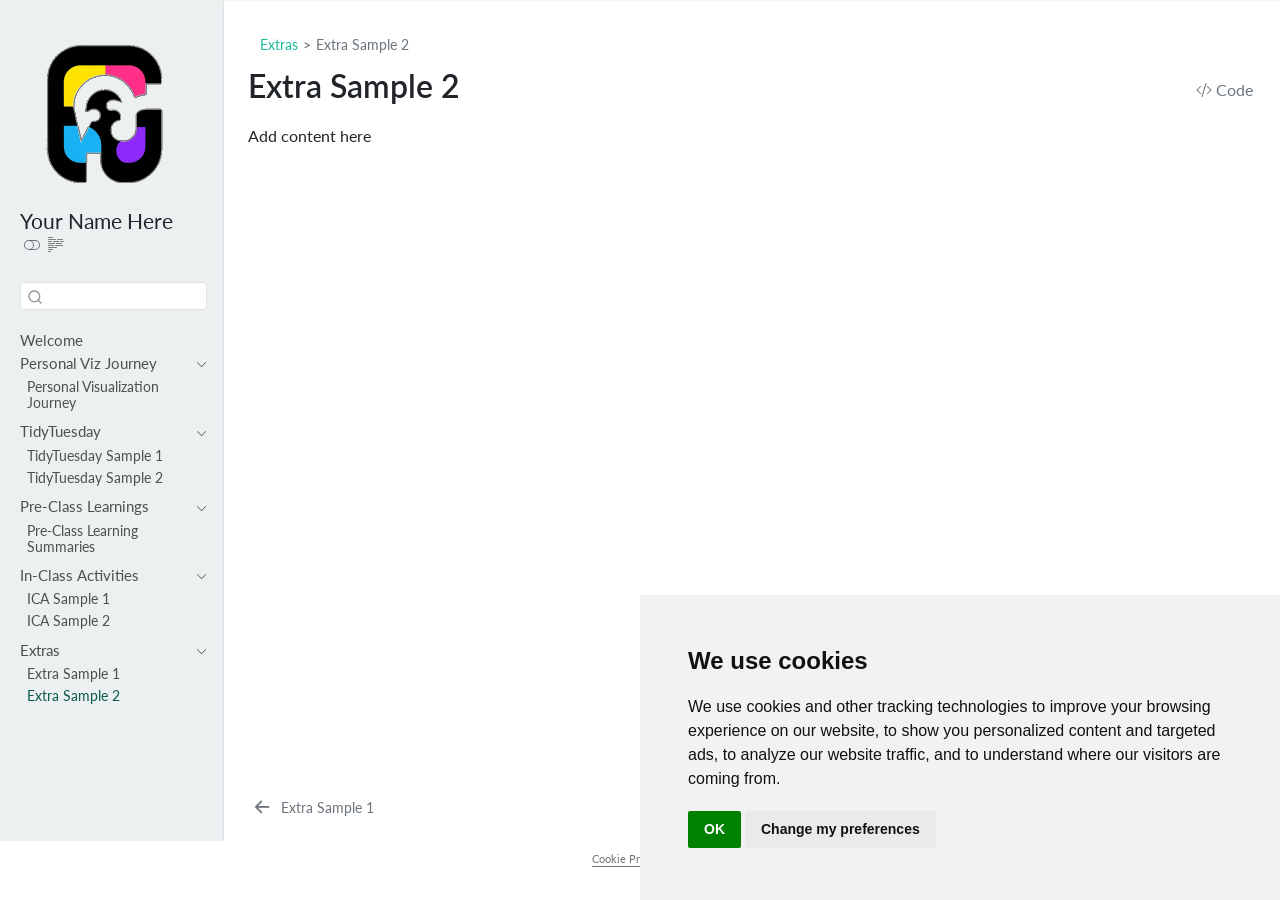
<file: extra/extra-sample2.html>
<!DOCTYPE html>
<html xmlns="http://www.w3.org/1999/xhtml" lang="en" xml:lang="en"><head>

<meta charset="utf-8">
<meta name="generator" content="quarto-1.9.38">

<meta name="viewport" content="width=device-width, initial-scale=1.0, user-scalable=yes">


<title>Extra Sample 2 – COMP/STAT212 Portfolio</title>
<style>
/* Default styles provided by pandoc.
** See https://pandoc.org/MANUAL.html#variables-for-html for config info.
*/
code{white-space: pre-wrap;}
span.smallcaps{font-variant: small-caps;}
div.columns{display: flex; gap: min(4vw, 1.5em);}
div.column{flex: auto; overflow-x: auto;}
div.hanging-indent{margin-left: 1.5em; text-indent: -1.5em;}
ul.task-list{list-style: none;}
ul.task-list li input[type="checkbox"] {
  width: 0.8em;
  margin: 0 0.8em 0.2em -1em; /* quarto-specific, see https://github.com/quarto-dev/quarto-cli/issues/4556 */ 
  vertical-align: middle;
}
/* CSS for syntax highlighting */
html { -webkit-text-size-adjust: 100%; }
pre > code.sourceCode { white-space: pre; position: relative; }
pre > code.sourceCode > span { display: inline-block; line-height: 1.25; }
pre > code.sourceCode > span:empty { height: 1.2em; }
.sourceCode { overflow: visible; }
code.sourceCode > span { color: inherit; text-decoration: inherit; }
div.sourceCode { margin: 1em 0; }
pre.sourceCode { margin: 0; }
@media screen {
div.sourceCode { overflow: auto; }
}
@media print {
pre > code.sourceCode { white-space: pre-wrap; }
pre > code.sourceCode > span { text-indent: -5em; padding-left: 5em; }
}
pre.numberSource code
  { counter-reset: source-line 0; }
pre.numberSource code > span
  { position: relative; left: -4em; counter-increment: source-line; }
pre.numberSource code > span > a:first-child::before
  { content: counter(source-line);
    position: relative; left: -1em; text-align: right; vertical-align: baseline;
    border: none; display: inline-block;
    -webkit-touch-callout: none; -webkit-user-select: none;
    -khtml-user-select: none; -moz-user-select: none;
    -ms-user-select: none; user-select: none;
    padding: 0 4px; width: 4em;
  }
pre.numberSource { margin-left: 3em;  padding-left: 4px; }
div.sourceCode
  {   }
@media screen {
pre > code.sourceCode > span > a:first-child::before { text-decoration: underline; }
}
</style>


<script src="../site_libs/quarto-nav/quarto-nav.js"></script>
<script src="../site_libs/clipboard/clipboard.min.js"></script>
<script src="../site_libs/quarto-search/autocomplete.umd.js"></script>
<script src="../site_libs/quarto-search/fuse.min.js"></script>
<script src="../site_libs/quarto-search/quarto-search.js"></script>
<meta name="quarto:offset" content="../">
<link href="../extra/extra-sample1.html" rel="prev">
<script src="../site_libs/cookie-consent/cookie-consent.js"></script>
<link href="../site_libs/cookie-consent/cookie-consent.css" rel="stylesheet">
<script src="../site_libs/quarto-html/quarto.js" type="module"></script>
<script src="../site_libs/quarto-html/tabsets/tabsets.js" type="module"></script>
<script src="../site_libs/quarto-html/popper.min.js"></script>
<script src="../site_libs/quarto-html/tippy.umd.min.js"></script>
<script src="../site_libs/quarto-html/anchor.min.js"></script>
<link href="../site_libs/quarto-html/tippy.css" rel="stylesheet">
<link href="../site_libs/quarto-html/quarto-syntax-highlighting-15634bcf2e68342d4ad2dfa704d543f6.css" rel="stylesheet" class="quarto-color-scheme" id="quarto-text-highlighting-styles">
<link href="../site_libs/quarto-html/quarto-syntax-highlighting-dark-0a6b7249c26820e032cb0bd839ff02b1.css" rel="stylesheet" class="quarto-color-scheme quarto-color-alternate" id="quarto-text-highlighting-styles">
<link href="../site_libs/quarto-html/quarto-syntax-highlighting-15634bcf2e68342d4ad2dfa704d543f6.css" rel="stylesheet" class="quarto-color-scheme-extra" id="quarto-text-highlighting-styles">
<script src="../site_libs/bootstrap/bootstrap.min.js"></script>
<link href="../site_libs/bootstrap/bootstrap-icons.css" rel="stylesheet">
<link href="../site_libs/bootstrap/bootstrap-aa768d0510026dbab67ce2f8e698749f.min.css" rel="stylesheet" append-hash="true" class="quarto-color-scheme" id="quarto-bootstrap" data-mode="light">
<link href="../site_libs/bootstrap/bootstrap-dark-ce494e159dae1eb1aeb2beb157b73888.min.css" rel="stylesheet" append-hash="true" class="quarto-color-scheme quarto-color-alternate" id="quarto-bootstrap" data-mode="dark">
<link href="../site_libs/bootstrap/bootstrap-aa768d0510026dbab67ce2f8e698749f.min.css" rel="stylesheet" append-hash="true" class="quarto-color-scheme-extra" id="quarto-bootstrap" data-mode="light">
<script id="quarto-search-options" type="application/json">{
  "location": "sidebar",
  "copy-button": false,
  "collapse-after": 3,
  "panel-placement": "start",
  "type": "textbox",
  "limit": 50,
  "keyboard-shortcut": [
    "f",
    "/",
    "s"
  ],
  "show-item-context": false,
  "language": {
    "search-no-results-text": "No results",
    "search-matching-documents-text": "matching documents",
    "search-copy-link-title": "Copy link to search",
    "search-hide-matches-text": "Hide additional matches",
    "search-more-match-text": "more match in this document",
    "search-more-matches-text": "more matches in this document",
    "search-clear-button-title": "Clear",
    "search-text-placeholder": "",
    "search-detached-cancel-button-title": "Cancel",
    "search-submit-button-title": "Submit",
    "search-label": "Search"
  }
}</script>

<script type="text/javascript" charset="UTF-8">
document.addEventListener('DOMContentLoaded', function () {
cookieconsent.run({
  "notice_banner_type":"simple",
  "consent_type":"implied",
  "palette":"light",
  "language":"en",
  "page_load_consent_levels":["strictly-necessary","functionality","tracking","targeting"],
  "notice_banner_reject_button_hide":false,
  "preferences_center_close_button_hide":false,
  "website_name":""
  ,
"language":"en"
  });
});
</script> 
  
<style>html{ scroll-behavior: smooth; }</style>


<link rel="stylesheet" href="../style/custom.css">
</head>

<body class="nav-sidebar docked quarto-light"><script id="quarto-html-before-body" type="application/javascript">
    const toggleBodyColorMode = (bsSheetEl) => {
      const mode = bsSheetEl.getAttribute("data-mode");
      const bodyEl = window.document.querySelector("body");
      if (mode === "dark") {
        bodyEl.classList.add("quarto-dark");
        bodyEl.classList.remove("quarto-light");
      } else {
        bodyEl.classList.add("quarto-light");
        bodyEl.classList.remove("quarto-dark");
      }
    }
    const toggleBodyColorPrimary = () => {
      const bsSheetEl = window.document.querySelector("link#quarto-bootstrap:not([rel=disabled-stylesheet])");
      if (bsSheetEl) {
        toggleBodyColorMode(bsSheetEl);
      }
    }
    const setColorSchemeToggle = (alternate) => {
      const toggles = window.document.querySelectorAll('.quarto-color-scheme-toggle');
      for (let i=0; i < toggles.length; i++) {
        const toggle = toggles[i];
        if (toggle) {
          if (alternate) {
            toggle.classList.add("alternate");
          } else {
            toggle.classList.remove("alternate");
          }
        }
      }
    };
    const toggleColorMode = (alternate) => {
      // Switch the stylesheets
      const primaryStylesheets = window.document.querySelectorAll('link.quarto-color-scheme:not(.quarto-color-alternate)');
      const alternateStylesheets = window.document.querySelectorAll('link.quarto-color-scheme.quarto-color-alternate');
      manageTransitions('#quarto-margin-sidebar .nav-link', false);
      if (alternate) {
        // note: dark is layered on light, we don't disable primary!
        enableStylesheet(alternateStylesheets);
        for (const sheetNode of alternateStylesheets) {
          if (sheetNode.id === "quarto-bootstrap") {
            toggleBodyColorMode(sheetNode);
          }
        }
      } else {
        disableStylesheet(alternateStylesheets);
        enableStylesheet(primaryStylesheets)
        toggleBodyColorPrimary();
      }
      manageTransitions('#quarto-margin-sidebar .nav-link', true);
      // Switch the toggles
      setColorSchemeToggle(alternate)
      // Hack to workaround the fact that safari doesn't
      // properly recolor the scrollbar when toggling (#1455)
      if (navigator.userAgent.indexOf('Safari') > 0 && navigator.userAgent.indexOf('Chrome') == -1) {
        manageTransitions("body", false);
        window.scrollTo(0, 1);
        setTimeout(() => {
          window.scrollTo(0, 0);
          manageTransitions("body", true);
        }, 40);
      }
    }
    const disableStylesheet = (stylesheets) => {
      for (let i=0; i < stylesheets.length; i++) {
        const stylesheet = stylesheets[i];
        stylesheet.rel = 'disabled-stylesheet';
      }
    }
    const enableStylesheet = (stylesheets) => {
      for (let i=0; i < stylesheets.length; i++) {
        const stylesheet = stylesheets[i];
        if(stylesheet.rel !== 'stylesheet') { // for Chrome, which will still FOUC without this check
          stylesheet.rel = 'stylesheet';
        }
      }
    }
    const manageTransitions = (selector, allowTransitions) => {
      const els = window.document.querySelectorAll(selector);
      for (let i=0; i < els.length; i++) {
        const el = els[i];
        if (allowTransitions) {
          el.classList.remove('notransition');
        } else {
          el.classList.add('notransition');
        }
      }
    }
    const isFileUrl = () => {
      return window.location.protocol === 'file:';
    }
    const hasAlternateSentinel = () => {
      let styleSentinel = getColorSchemeSentinel();
      if (styleSentinel !== null) {
        return styleSentinel === "alternate";
      } else {
        return false;
      }
    }
    const setStyleSentinel = (alternate) => {
      const value = alternate ? "alternate" : "default";
      if (!isFileUrl()) {
        window.localStorage.setItem("quarto-color-scheme", value);
      } else {
        localAlternateSentinel = value;
      }
    }
    const getColorSchemeSentinel = () => {
      if (!isFileUrl()) {
        const storageValue = window.localStorage.getItem("quarto-color-scheme");
        return storageValue != null ? storageValue : localAlternateSentinel;
      } else {
        return localAlternateSentinel;
      }
    }
    const toggleGiscusIfUsed = (isAlternate, darkModeDefault) => {
      const baseTheme = document.querySelector('#giscus-base-theme')?.value ?? 'light';
      const alternateTheme = document.querySelector('#giscus-alt-theme')?.value ?? 'dark';
      let newTheme = '';
      if(authorPrefersDark) {
        newTheme = isAlternate ? baseTheme : alternateTheme;
      } else {
        newTheme = isAlternate ? alternateTheme : baseTheme;
      }
      const changeGiscusTheme = () => {
        // From: https://github.com/giscus/giscus/issues/336
        const sendMessage = (message) => {
          const iframe = document.querySelector('iframe.giscus-frame');
          if (!iframe) return;
          iframe.contentWindow.postMessage({ giscus: message }, 'https://giscus.app');
        }
        sendMessage({
          setConfig: {
            theme: newTheme
          }
        });
      }
      const isGiscussLoaded = window.document.querySelector('iframe.giscus-frame') !== null;
      if (isGiscussLoaded) {
        changeGiscusTheme();
      }
    };
    const authorPrefersDark = false;
    const darkModeDefault = authorPrefersDark;
      document.querySelector('link#quarto-text-highlighting-styles.quarto-color-scheme-extra').rel = 'disabled-stylesheet';
      document.querySelector('link#quarto-bootstrap.quarto-color-scheme-extra').rel = 'disabled-stylesheet';
    let localAlternateSentinel = darkModeDefault ? 'alternate' : 'default';
    // Dark / light mode switch
    window.quartoToggleColorScheme = () => {
      // Read the current dark / light value
      let toAlternate = !hasAlternateSentinel();
      toggleColorMode(toAlternate);
      setStyleSentinel(toAlternate);
      toggleGiscusIfUsed(toAlternate, darkModeDefault);
      window.dispatchEvent(new Event('resize'));
    };
    // Switch to dark mode if need be
    if (hasAlternateSentinel()) {
      toggleColorMode(true);
    } else {
      toggleColorMode(false);
    }
  </script>

<div id="quarto-search-results"></div>
  <header id="quarto-header" class="headroom fixed-top">
  <nav class="quarto-secondary-nav">
    <div class="container-fluid d-flex">
      <button type="button" class="quarto-btn-toggle btn" data-bs-toggle="collapse" role="button" data-bs-target=".quarto-sidebar-collapse-item" aria-controls="quarto-sidebar" aria-expanded="false" aria-label="Toggle sidebar navigation" onclick="if (window.quartoToggleHeadroom) { window.quartoToggleHeadroom(); }">
        <i class="bi bi-layout-text-sidebar-reverse"></i>
      </button>
        <nav class="quarto-page-breadcrumbs" aria-label="breadcrumb"><ol class="breadcrumb"><li class="breadcrumb-item"><a href="../extra/extra-sample1.html">Extras</a></li><li class="breadcrumb-item"><a href="../extra/extra-sample2.html"><span class="chapter-title">Extra Sample 2</span></a></li></ol></nav>
        <a class="flex-grow-1" role="navigation" data-bs-toggle="collapse" data-bs-target=".quarto-sidebar-collapse-item" aria-controls="quarto-sidebar" aria-expanded="false" aria-label="Toggle sidebar navigation" onclick="if (window.quartoToggleHeadroom) { window.quartoToggleHeadroom(); }">      
        </a>
      <button type="button" class="btn quarto-search-button" aria-label="Search" onclick="window.quartoOpenSearch();">
        <i class="bi bi-search"></i>
      </button>
    </div>
  </nav>
</header>
<!-- content -->
<div id="quarto-content" class="quarto-container page-columns page-rows-contents page-layout-full">
<!-- sidebar -->
  <nav id="quarto-sidebar" class="sidebar collapse collapse-horizontal quarto-sidebar-collapse-item sidebar-navigation docked overflow-auto">
    <div class="pt-lg-2 mt-2 text-left sidebar-header sidebar-header-stacked">
      <a href="../index.html" class="sidebar-logo-link">
      <img src="../assets/sidebar-logo.png" alt="Random negative space illustration" class="sidebar-logo light-content py-0 d-lg-inline d-none">
      <img src="../assets/sidebar-logo.png" alt="Random negative space illustration" class="sidebar-logo dark-content py-0 d-lg-inline d-none">
      </a>
    <div class="sidebar-title mb-0 py-0">
      <a href="../">Your Name Here</a> 
        <div class="sidebar-tools-main">
  <a href="" class="quarto-color-scheme-toggle quarto-navigation-tool  px-1" onclick="window.quartoToggleColorScheme(); return false;" title="Toggle dark mode"><i class="bi"></i></a>
  <a href="" class="quarto-reader-toggle quarto-navigation-tool px-1" onclick="window.quartoToggleReader(); return false;" title="Toggle reader mode">
  <div class="quarto-reader-toggle-btn">
  <i class="bi"></i>
  </div>
</a>
</div>
    </div>
      </div>
        <div class="mt-2 flex-shrink-0 align-items-center">
        <div class="sidebar-search">
        <div id="quarto-search" class="" title="Search"></div>
        </div>
        </div>
    <div class="sidebar-menu-container"> 
    <ul class="list-unstyled mt-1">
        <li class="sidebar-item">
  <div class="sidebar-item-container"> 
  <a href="../index.html" class="sidebar-item-text sidebar-link"><span class="chapter-title">Welcome</span></a>
  </div>
</li>
        <li class="sidebar-item sidebar-item-section">
      <div class="sidebar-item-container"> 
            <a class="sidebar-item-text sidebar-link text-start" data-bs-toggle="collapse" data-bs-target="#quarto-sidebar-section-1" role="navigation" aria-expanded="true">
 <span class="menu-text">Personal Viz Journey</span></a>
          <a class="sidebar-item-toggle text-start" data-bs-toggle="collapse" data-bs-target="#quarto-sidebar-section-1" role="navigation" aria-expanded="true" aria-label="Toggle section">
            <i class="bi bi-chevron-right ms-2"></i>
          </a> 
      </div>
      <ul id="quarto-sidebar-section-1" class="collapse list-unstyled sidebar-section depth1 show">  
          <li class="sidebar-item">
  <div class="sidebar-item-container"> 
  <a href="../pvj/pvj-01.html" class="sidebar-item-text sidebar-link"><span class="chapter-title">Personal Visualization Journey</span></a>
  </div>
</li>
      </ul>
  </li>
        <li class="sidebar-item sidebar-item-section">
      <div class="sidebar-item-container"> 
            <a class="sidebar-item-text sidebar-link text-start" data-bs-toggle="collapse" data-bs-target="#quarto-sidebar-section-2" role="navigation" aria-expanded="true">
 <span class="menu-text">TidyTuesday</span></a>
          <a class="sidebar-item-toggle text-start" data-bs-toggle="collapse" data-bs-target="#quarto-sidebar-section-2" role="navigation" aria-expanded="true" aria-label="Toggle section">
            <i class="bi bi-chevron-right ms-2"></i>
          </a> 
      </div>
      <ul id="quarto-sidebar-section-2" class="collapse list-unstyled sidebar-section depth1 show">  
          <li class="sidebar-item">
  <div class="sidebar-item-container"> 
  <a href="../tt/2025-07-08.html" class="sidebar-item-text sidebar-link"><span class="chapter-title">TidyTuesday Sample 1</span></a>
  </div>
</li>
          <li class="sidebar-item">
  <div class="sidebar-item-container"> 
  <a href="../tt/2025-07-15.html" class="sidebar-item-text sidebar-link"><span class="chapter-title">TidyTuesday Sample 2</span></a>
  </div>
</li>
      </ul>
  </li>
        <li class="sidebar-item sidebar-item-section">
      <div class="sidebar-item-container"> 
            <a class="sidebar-item-text sidebar-link text-start" data-bs-toggle="collapse" data-bs-target="#quarto-sidebar-section-3" role="navigation" aria-expanded="true">
 <span class="menu-text">Pre-Class Learnings</span></a>
          <a class="sidebar-item-toggle text-start" data-bs-toggle="collapse" data-bs-target="#quarto-sidebar-section-3" role="navigation" aria-expanded="true" aria-label="Toggle section">
            <i class="bi bi-chevron-right ms-2"></i>
          </a> 
      </div>
      <ul id="quarto-sidebar-section-3" class="collapse list-unstyled sidebar-section depth1 show">  
          <li class="sidebar-item">
  <div class="sidebar-item-container"> 
  <a href="../pcl/pcl.html" class="sidebar-item-text sidebar-link"><span class="chapter-title">Pre-Class Learning Summaries</span></a>
  </div>
</li>
      </ul>
  </li>
        <li class="sidebar-item sidebar-item-section">
      <div class="sidebar-item-container"> 
            <a class="sidebar-item-text sidebar-link text-start" data-bs-toggle="collapse" data-bs-target="#quarto-sidebar-section-4" role="navigation" aria-expanded="true">
 <span class="menu-text">In-Class Activities</span></a>
          <a class="sidebar-item-toggle text-start" data-bs-toggle="collapse" data-bs-target="#quarto-sidebar-section-4" role="navigation" aria-expanded="true" aria-label="Toggle section">
            <i class="bi bi-chevron-right ms-2"></i>
          </a> 
      </div>
      <ul id="quarto-sidebar-section-4" class="collapse list-unstyled sidebar-section depth1 show">  
          <li class="sidebar-item">
  <div class="sidebar-item-container"> 
  <a href="../ica/ica-sample1.html" class="sidebar-item-text sidebar-link"><span class="chapter-title">ICA Sample 1</span></a>
  </div>
</li>
          <li class="sidebar-item">
  <div class="sidebar-item-container"> 
  <a href="../ica/ica-sample2.html" class="sidebar-item-text sidebar-link"><span class="chapter-title">ICA Sample 2</span></a>
  </div>
</li>
      </ul>
  </li>
        <li class="sidebar-item sidebar-item-section">
      <div class="sidebar-item-container"> 
            <a class="sidebar-item-text sidebar-link text-start" data-bs-toggle="collapse" data-bs-target="#quarto-sidebar-section-5" role="navigation" aria-expanded="true">
 <span class="menu-text">Extras</span></a>
          <a class="sidebar-item-toggle text-start" data-bs-toggle="collapse" data-bs-target="#quarto-sidebar-section-5" role="navigation" aria-expanded="true" aria-label="Toggle section">
            <i class="bi bi-chevron-right ms-2"></i>
          </a> 
      </div>
      <ul id="quarto-sidebar-section-5" class="collapse list-unstyled sidebar-section depth1 show">  
          <li class="sidebar-item">
  <div class="sidebar-item-container"> 
  <a href="../extra/extra-sample1.html" class="sidebar-item-text sidebar-link"><span class="chapter-title">Extra Sample 1</span></a>
  </div>
</li>
          <li class="sidebar-item">
  <div class="sidebar-item-container"> 
  <a href="../extra/extra-sample2.html" class="sidebar-item-text sidebar-link active"><span class="chapter-title">Extra Sample 2</span></a>
  </div>
</li>
      </ul>
  </li>
    </ul>
    </div>
</nav>
<div id="quarto-sidebar-glass" class="quarto-sidebar-collapse-item" data-bs-toggle="collapse" data-bs-target=".quarto-sidebar-collapse-item"></div>
<!-- margin-sidebar -->
    <div id="quarto-margin-sidebar" class="sidebar margin-sidebar zindex-bottom">
        
    </div>
<!-- main -->
<main class="content column-page-right" id="quarto-document-content">


<header id="title-block-header" class="quarto-title-block default"><nav class="quarto-page-breadcrumbs quarto-title-breadcrumbs d-none d-lg-block" aria-label="breadcrumb"><ol class="breadcrumb"><li class="breadcrumb-item"><a href="../extra/extra-sample1.html">Extras</a></li><li class="breadcrumb-item"><a href="../extra/extra-sample2.html"><span class="chapter-title">Extra Sample 2</span></a></li></ol></nav>
<div class="quarto-title">
<div class="quarto-title-block"><div><h1 class="title"><span class="chapter-title">Extra Sample 2</span></h1><button type="button" class="btn code-tools-button" id="quarto-code-tools-source"><i class="bi"></i> Code</button></div></div>
</div>



<div class="quarto-title-meta column-page-right">

    
  
    
  </div>
  


</header>


<p>Add content here</p>


<!-- -->


</main> <!-- /main -->
<script id="quarto-html-after-body" type="application/javascript">
  window.document.addEventListener("DOMContentLoaded", function (event) {
    // Ensure there is a toggle, if there isn't float one in the top right
    if (window.document.querySelector('.quarto-color-scheme-toggle') === null) {
      const a = window.document.createElement('a');
      a.classList.add('top-right');
      a.classList.add('quarto-color-scheme-toggle');
      a.href = "";
      a.onclick = function() { try { window.quartoToggleColorScheme(); } catch {} return false; };
      const i = window.document.createElement("i");
      i.classList.add('bi');
      a.appendChild(i);
      window.document.body.appendChild(a);
    }
    setColorSchemeToggle(hasAlternateSentinel())
    const icon = "";
    const anchorJS = new window.AnchorJS();
    anchorJS.options = {
      placement: 'right',
      icon: icon
    };
    anchorJS.add('.anchored');
    const isCodeAnnotation = (el) => {
      for (const clz of el.classList) {
        if (clz.startsWith('code-annotation-')) {                     
          return true;
        }
      }
      return false;
    }
    const onCopySuccess = function(e) {
      // button target
      const button = e.trigger;
      // don't keep focus
      button.blur();
      // flash "checked"
      button.classList.add('code-copy-button-checked');
      var currentTitle = button.getAttribute("title");
      button.setAttribute("title", "Copied!");
      let tooltip;
      if (window.bootstrap) {
        button.setAttribute("data-bs-toggle", "tooltip");
        button.setAttribute("data-bs-placement", "left");
        button.setAttribute("data-bs-title", "Copied!");
        tooltip = new bootstrap.Tooltip(button, 
          { trigger: "manual", 
            customClass: "code-copy-button-tooltip",
            offset: [0, -8]});
        tooltip.show();    
      }
      setTimeout(function() {
        if (tooltip) {
          tooltip.hide();
          button.removeAttribute("data-bs-title");
          button.removeAttribute("data-bs-toggle");
          button.removeAttribute("data-bs-placement");
        }
        button.setAttribute("title", currentTitle);
        button.classList.remove('code-copy-button-checked');
      }, 1000);
      // clear code selection
      e.clearSelection();
    }
    const getTextToCopy = function(trigger) {
      const outerScaffold = trigger.parentElement.cloneNode(true);
      const codeEl = outerScaffold.querySelector('code');
      for (const childEl of codeEl.children) {
        if (isCodeAnnotation(childEl)) {
          childEl.remove();
        }
      }
      return codeEl.innerText;
    }
    const clipboard = new window.ClipboardJS('.code-copy-button:not([data-in-quarto-modal])', {
      text: getTextToCopy
    });
    clipboard.on('success', onCopySuccess);
    if (window.document.getElementById('quarto-embedded-source-code-modal')) {
      const clipboardModal = new window.ClipboardJS('.code-copy-button[data-in-quarto-modal]', {
        text: getTextToCopy,
        container: window.document.getElementById('quarto-embedded-source-code-modal')
      });
      clipboardModal.on('success', onCopySuccess);
    }
    const viewSource = window.document.getElementById('quarto-view-source') ||
                       window.document.getElementById('quarto-code-tools-source');
    if (viewSource) {
      const sourceUrl = viewSource.getAttribute("data-quarto-source-url");
      viewSource.addEventListener("click", function(e) {
        if (sourceUrl) {
          // rstudio viewer pane
          if (/\bcapabilities=\b/.test(window.location)) {
            window.open(sourceUrl);
          } else {
            window.location.href = sourceUrl;
          }
        } else {
          const modal = new bootstrap.Modal(document.getElementById('quarto-embedded-source-code-modal'));
          modal.show();
        }
        return false;
      });
    }
    function toggleCodeHandler(show) {
      return function(e) {
        const detailsSrc = window.document.querySelectorAll(".cell > details > .sourceCode");
        for (let i=0; i<detailsSrc.length; i++) {
          const details = detailsSrc[i].parentElement;
          if (show) {
            details.open = true;
          } else {
            details.removeAttribute("open");
          }
        }
        const cellCodeDivs = window.document.querySelectorAll(".cell > .sourceCode");
        const fromCls = show ? "hidden" : "unhidden";
        const toCls = show ? "unhidden" : "hidden";
        for (let i=0; i<cellCodeDivs.length; i++) {
          const codeDiv = cellCodeDivs[i];
          if (codeDiv.classList.contains(fromCls)) {
            codeDiv.classList.remove(fromCls);
            codeDiv.classList.add(toCls);
          } 
        }
        return false;
      }
    }
    const hideAllCode = window.document.getElementById("quarto-hide-all-code");
    if (hideAllCode) {
      hideAllCode.addEventListener("click", toggleCodeHandler(false));
    }
    const showAllCode = window.document.getElementById("quarto-show-all-code");
    if (showAllCode) {
      showAllCode.addEventListener("click", toggleCodeHandler(true));
    }
      var localhostRegex = new RegExp(/^(?:http|https):\/\/localhost\:?[0-9]*\//);
      var mailtoRegex = new RegExp(/^mailto:/);
        var filterRegex = new RegExp('/' + window.location.host + '/');
      var isInternal = (href) => {
          return filterRegex.test(href) || localhostRegex.test(href) || mailtoRegex.test(href);
      }
      // Inspect non-navigation links and adorn them if external
     var links = window.document.querySelectorAll('a[href]:not(.nav-link):not(.navbar-brand):not(.toc-action):not(.sidebar-link):not(.sidebar-item-toggle):not(.pagination-link):not(.no-external):not([aria-hidden]):not(.dropdown-item):not(.quarto-navigation-tool):not(.about-link)');
      for (var i=0; i<links.length; i++) {
        const link = links[i];
        if (!isInternal(link.href)) {
          // undo the damage that might have been done by quarto-nav.js in the case of
          // links that we want to consider external
          if (link.dataset.originalHref !== undefined) {
            link.href = link.dataset.originalHref;
          }
            // target, if specified
            link.setAttribute("target", "_blank");
            if (link.getAttribute("rel") === null) {
              link.setAttribute("rel", "noopener");
            }
        }
      }
    function tippyHover(el, contentFn, onTriggerFn, onUntriggerFn) {
      const config = {
        allowHTML: true,
        maxWidth: 500,
        delay: 100,
        arrow: false,
        appendTo: function(el) {
            return el.parentElement;
        },
        interactive: true,
        interactiveBorder: 10,
        theme: 'quarto',
        placement: 'bottom-start',
      };
      if (contentFn) {
        config.content = contentFn;
      }
      if (onTriggerFn) {
        config.onTrigger = onTriggerFn;
      }
      if (onUntriggerFn) {
        config.onUntrigger = onUntriggerFn;
      }
      window.tippy(el, config); 
    }
    const noterefs = window.document.querySelectorAll('a[role="doc-noteref"]');
    for (var i=0; i<noterefs.length; i++) {
      const ref = noterefs[i];
      tippyHover(ref, function() {
        // use id or data attribute instead here
        let href = ref.getAttribute('data-footnote-href') || ref.getAttribute('href');
        try { href = new URL(href).hash; } catch {}
        const id = href.replace(/^#\/?/, "");
        const note = window.document.getElementById(id);
        if (note) {
          return note.innerHTML;
        } else {
          return "";
        }
      });
    }
    const xrefs = window.document.querySelectorAll('a.quarto-xref');
    const processXRef = (id, note) => {
      // Strip column container classes
      const stripColumnClz = (el) => {
        el.classList.remove("page-full", "page-columns");
        if (el.children) {
          for (const child of el.children) {
            stripColumnClz(child);
          }
        }
      }
      stripColumnClz(note)
      if (id === null || id.startsWith('sec-')) {
        // Special case sections, only their first couple elements
        const container = document.createElement("div");
        if (note.children && note.children.length > 2) {
          container.appendChild(note.children[0].cloneNode(true));
          for (let i = 1; i < note.children.length; i++) {
            const child = note.children[i];
            if (child.tagName === "P" && child.innerText === "") {
              continue;
            } else {
              container.appendChild(child.cloneNode(true));
              break;
            }
          }
          if (window.Quarto?.typesetMath) {
            window.Quarto.typesetMath(container);
          }
          return container.innerHTML
        } else {
          if (window.Quarto?.typesetMath) {
            window.Quarto.typesetMath(note);
          }
          return note.innerHTML;
        }
      } else {
        // Remove any anchor links if they are present
        const anchorLink = note.querySelector('a.anchorjs-link');
        if (anchorLink) {
          anchorLink.remove();
        }
        if (window.Quarto?.typesetMath) {
          window.Quarto.typesetMath(note);
        }
        if (note.classList.contains("callout")) {
          return note.outerHTML;
        } else {
          return note.innerHTML;
        }
      }
    }
    for (var i=0; i<xrefs.length; i++) {
      const xref = xrefs[i];
      tippyHover(xref, undefined, function(instance) {
        instance.disable();
        let url = xref.getAttribute('href');
        let hash = undefined; 
        if (url.startsWith('#')) {
          hash = url;
        } else {
          try { hash = new URL(url).hash; } catch {}
        }
        if (hash) {
          const id = hash.replace(/^#\/?/, "");
          const note = window.document.getElementById(id);
          if (note !== null) {
            try {
              const html = processXRef(id, note.cloneNode(true));
              instance.setContent(html);
            } finally {
              instance.enable();
              instance.show();
            }
          } else {
            // See if we can fetch this
            fetch(url.split('#')[0])
            .then(res => res.text())
            .then(html => {
              const parser = new DOMParser();
              const htmlDoc = parser.parseFromString(html, "text/html");
              const note = htmlDoc.getElementById(id);
              if (note !== null) {
                const html = processXRef(id, note);
                instance.setContent(html);
              } 
            }).finally(() => {
              instance.enable();
              instance.show();
            });
          }
        } else {
          // See if we can fetch a full url (with no hash to target)
          // This is a special case and we should probably do some content thinning / targeting
          fetch(url)
          .then(res => res.text())
          .then(html => {
            const parser = new DOMParser();
            const htmlDoc = parser.parseFromString(html, "text/html");
            const note = htmlDoc.querySelector('main.content');
            if (note !== null) {
              // This should only happen for chapter cross references
              // (since there is no id in the URL)
              // remove the first header
              if (note.children.length > 0 && note.children[0].tagName === "HEADER") {
                note.children[0].remove();
              }
              const html = processXRef(null, note);
              instance.setContent(html);
            } 
          }).finally(() => {
            instance.enable();
            instance.show();
          });
        }
      }, function(instance) {
      });
    }
        let selectedAnnoteEl;
        const selectorForAnnotation = ( cell, annotation) => {
          let cellAttr = 'data-code-cell="' + cell + '"';
          let lineAttr = 'data-code-annotation="' +  annotation + '"';
          const selector = 'span[' + cellAttr + '][' + lineAttr + ']';
          return selector;
        }
        const selectCodeLines = (annoteEl) => {
          const doc = window.document;
          const targetCell = annoteEl.getAttribute("data-target-cell");
          const targetAnnotation = annoteEl.getAttribute("data-target-annotation");
          const annoteSpan = window.document.querySelector(selectorForAnnotation(targetCell, targetAnnotation));
          const lines = annoteSpan.getAttribute("data-code-lines").split(",");
          const lineIds = lines.map((line) => {
            return targetCell + "-" + line;
          })
          let top = null;
          let height = null;
          let parent = null;
          if (lineIds.length > 0) {
              //compute the position of the single el (top and bottom and make a div)
              const el = window.document.getElementById(lineIds[0]);
              top = el.offsetTop;
              height = el.offsetHeight;
              parent = el.parentElement.parentElement;
            if (lineIds.length > 1) {
              const lastEl = window.document.getElementById(lineIds[lineIds.length - 1]);
              const bottom = lastEl.offsetTop + lastEl.offsetHeight;
              height = bottom - top;
            }
            if (top !== null && height !== null && parent !== null) {
              // cook up a div (if necessary) and position it 
              let div = window.document.getElementById("code-annotation-line-highlight");
              if (div === null) {
                div = window.document.createElement("div");
                div.setAttribute("id", "code-annotation-line-highlight");
                div.style.position = 'absolute';
                parent.appendChild(div);
              }
              div.style.top = top - 2 + "px";
              div.style.height = height + 4 + "px";
              div.style.left = 0;
              let gutterDiv = window.document.getElementById("code-annotation-line-highlight-gutter");
              if (gutterDiv === null) {
                gutterDiv = window.document.createElement("div");
                gutterDiv.setAttribute("id", "code-annotation-line-highlight-gutter");
                gutterDiv.style.position = 'absolute';
                const codeCell = window.document.getElementById(targetCell);
                const gutter = codeCell.querySelector('.code-annotation-gutter');
                gutter.appendChild(gutterDiv);
              }
              gutterDiv.style.top = top - 2 + "px";
              gutterDiv.style.height = height + 4 + "px";
            }
            selectedAnnoteEl = annoteEl;
          }
        };
        const unselectCodeLines = () => {
          const elementsIds = ["code-annotation-line-highlight", "code-annotation-line-highlight-gutter"];
          elementsIds.forEach((elId) => {
            const div = window.document.getElementById(elId);
            if (div) {
              div.remove();
            }
          });
          selectedAnnoteEl = undefined;
        };
          // Handle positioning of the toggle
      window.addEventListener(
        "resize",
        throttle(() => {
          elRect = undefined;
          if (selectedAnnoteEl) {
            selectCodeLines(selectedAnnoteEl);
          }
        }, 10)
      );
      function throttle(fn, ms) {
      let throttle = false;
      let timer;
        return (...args) => {
          if(!throttle) { // first call gets through
              fn.apply(this, args);
              throttle = true;
          } else { // all the others get throttled
              if(timer) clearTimeout(timer); // cancel #2
              timer = setTimeout(() => {
                fn.apply(this, args);
                timer = throttle = false;
              }, ms);
          }
        };
      }
        // Attach click handler to the DT
        const annoteDls = window.document.querySelectorAll('dt[data-target-cell]');
        for (const annoteDlNode of annoteDls) {
          annoteDlNode.addEventListener('click', (event) => {
            const clickedEl = event.target;
            if (clickedEl !== selectedAnnoteEl) {
              unselectCodeLines();
              const activeEl = window.document.querySelector('dt[data-target-cell].code-annotation-active');
              if (activeEl) {
                activeEl.classList.remove('code-annotation-active');
              }
              selectCodeLines(clickedEl);
              clickedEl.classList.add('code-annotation-active');
            } else {
              // Unselect the line
              unselectCodeLines();
              clickedEl.classList.remove('code-annotation-active');
            }
          });
        }
    const findCites = (el) => {
      const parentEl = el.parentElement;
      if (parentEl) {
        const cites = parentEl.dataset.cites;
        if (cites) {
          return {
            el,
            cites: cites.split(' ')
          };
        } else {
          return findCites(el.parentElement)
        }
      } else {
        return undefined;
      }
    };
    var bibliorefs = window.document.querySelectorAll('a[role="doc-biblioref"]');
    for (var i=0; i<bibliorefs.length; i++) {
      const ref = bibliorefs[i];
      const citeInfo = findCites(ref);
      if (citeInfo) {
        tippyHover(citeInfo.el, function() {
          var popup = window.document.createElement('div');
          citeInfo.cites.forEach(function(cite) {
            var citeDiv = window.document.createElement('div');
            citeDiv.classList.add('hanging-indent');
            citeDiv.classList.add('csl-entry');
            var biblioDiv = window.document.getElementById('ref-' + cite);
            if (biblioDiv) {
              citeDiv.innerHTML = biblioDiv.innerHTML;
            }
            popup.appendChild(citeDiv);
          });
          return popup.innerHTML;
        });
      }
    }
  });
  </script>
<nav class="page-navigation column-page-right">
  <div class="nav-page nav-page-previous">
      <a href="../extra/extra-sample1.html" class="pagination-link" aria-label="Extra Sample 1">
        <i class="bi bi-arrow-left-short"></i> <span class="nav-page-text"><span class="chapter-title">Extra Sample 1</span></span>
      </a>          
  </div>
  <div class="nav-page nav-page-next">
  </div>
</nav><div class="modal fade" id="quarto-embedded-source-code-modal" tabindex="-1" aria-labelledby="quarto-embedded-source-code-modal-label" aria-hidden="true"><div class="modal-dialog modal-dialog-scrollable"><div class="modal-content"><div class="modal-header"><h5 class="modal-title" id="quarto-embedded-source-code-modal-label">Source Code</h5><button class="btn-close" data-bs-dismiss="modal"></button></div><div class="modal-body"><div class="">
<div class="code-copy-outer-scaffold"><div class="sourceCode" id="cb1" data-shortcodes="false"><pre class="sourceCode numberSource markdown number-lines code-with-copy"><code class="sourceCode markdown"><span id="cb1-1"><a href="#cb1-1"></a><span class="co">---</span></span>
<span id="cb1-2"><a href="#cb1-2"></a><span class="an">title:</span><span class="co"> "Extra Sample 2"</span></span>
<span id="cb1-3"><a href="#cb1-3"></a><span class="co">---</span></span>
<span id="cb1-4"><a href="#cb1-4"></a></span>
<span id="cb1-5"><a href="#cb1-5"></a>Add content here</span></code></pre></div><button title="Copy to Clipboard" class="code-copy-button" data-in-quarto-modal=""><i class="bi"></i></button></div>
</div></div></div></div></div>
</div> <!-- /content -->
<footer class="footer">
  <div class="nav-footer">
    <div class="nav-footer-left">
      &nbsp;
    </div>   
    <div class="nav-footer-center">

<div class="cookie-consent-footer"><a href="#" id="open_preferences_center">Cookie Preferences</a></div></div>
    <div class="nav-footer-right">
      &nbsp;
    </div>
  </div>
</footer>




<script src="../site_libs/quarto-html/zenscroll-min.js"></script>
</body></html>
</file>
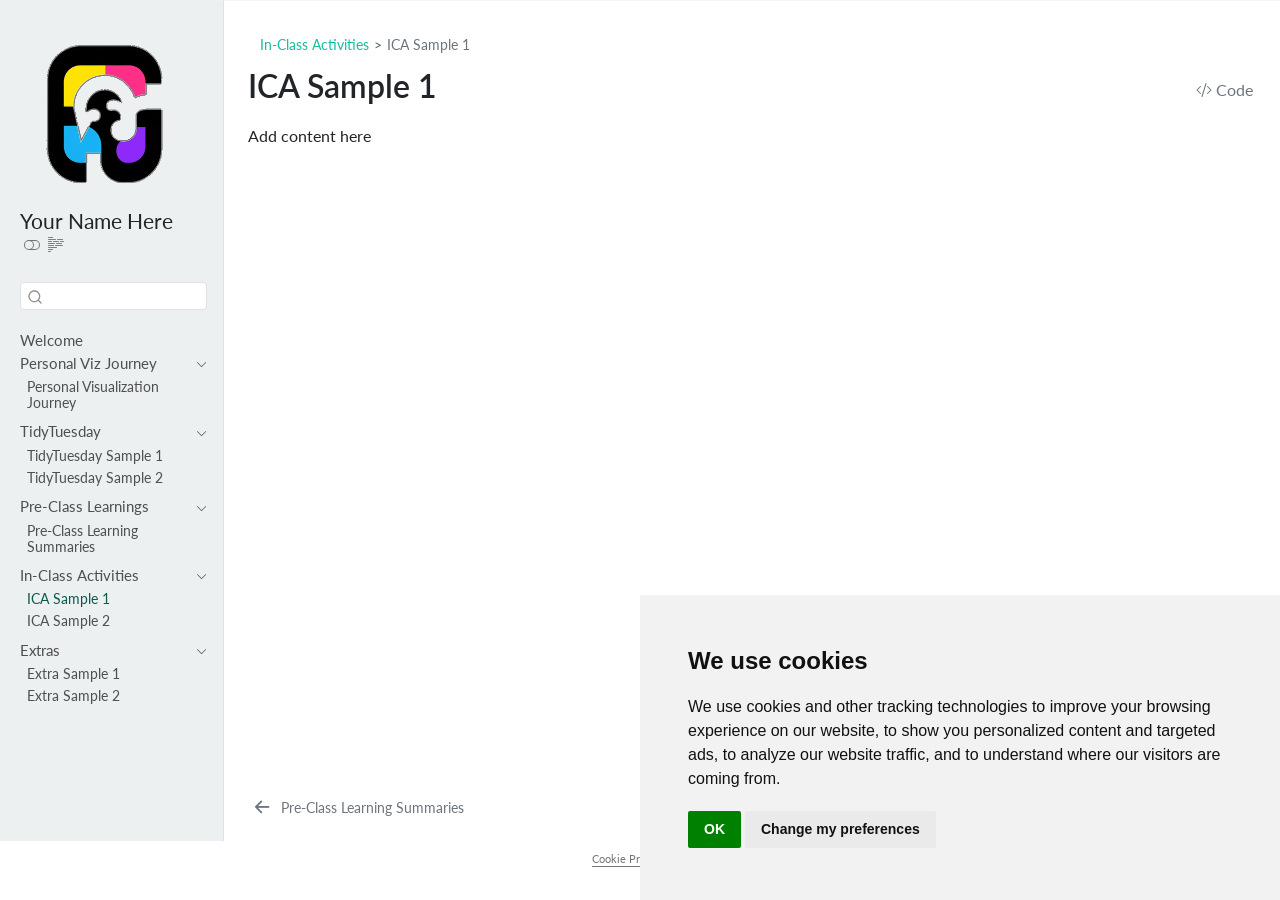
<file: ica/ica-sample1.html>
<!DOCTYPE html>
<html xmlns="http://www.w3.org/1999/xhtml" lang="en" xml:lang="en"><head>

<meta charset="utf-8">
<meta name="generator" content="quarto-1.9.38">

<meta name="viewport" content="width=device-width, initial-scale=1.0, user-scalable=yes">


<title>ICA Sample 1 – COMP/STAT212 Portfolio</title>
<style>
/* Default styles provided by pandoc.
** See https://pandoc.org/MANUAL.html#variables-for-html for config info.
*/
code{white-space: pre-wrap;}
span.smallcaps{font-variant: small-caps;}
div.columns{display: flex; gap: min(4vw, 1.5em);}
div.column{flex: auto; overflow-x: auto;}
div.hanging-indent{margin-left: 1.5em; text-indent: -1.5em;}
ul.task-list{list-style: none;}
ul.task-list li input[type="checkbox"] {
  width: 0.8em;
  margin: 0 0.8em 0.2em -1em; /* quarto-specific, see https://github.com/quarto-dev/quarto-cli/issues/4556 */ 
  vertical-align: middle;
}
/* CSS for syntax highlighting */
html { -webkit-text-size-adjust: 100%; }
pre > code.sourceCode { white-space: pre; position: relative; }
pre > code.sourceCode > span { display: inline-block; line-height: 1.25; }
pre > code.sourceCode > span:empty { height: 1.2em; }
.sourceCode { overflow: visible; }
code.sourceCode > span { color: inherit; text-decoration: inherit; }
div.sourceCode { margin: 1em 0; }
pre.sourceCode { margin: 0; }
@media screen {
div.sourceCode { overflow: auto; }
}
@media print {
pre > code.sourceCode { white-space: pre-wrap; }
pre > code.sourceCode > span { text-indent: -5em; padding-left: 5em; }
}
pre.numberSource code
  { counter-reset: source-line 0; }
pre.numberSource code > span
  { position: relative; left: -4em; counter-increment: source-line; }
pre.numberSource code > span > a:first-child::before
  { content: counter(source-line);
    position: relative; left: -1em; text-align: right; vertical-align: baseline;
    border: none; display: inline-block;
    -webkit-touch-callout: none; -webkit-user-select: none;
    -khtml-user-select: none; -moz-user-select: none;
    -ms-user-select: none; user-select: none;
    padding: 0 4px; width: 4em;
  }
pre.numberSource { margin-left: 3em;  padding-left: 4px; }
div.sourceCode
  {   }
@media screen {
pre > code.sourceCode > span > a:first-child::before { text-decoration: underline; }
}
</style>


<script src="../site_libs/quarto-nav/quarto-nav.js"></script>
<script src="../site_libs/clipboard/clipboard.min.js"></script>
<script src="../site_libs/quarto-search/autocomplete.umd.js"></script>
<script src="../site_libs/quarto-search/fuse.min.js"></script>
<script src="../site_libs/quarto-search/quarto-search.js"></script>
<meta name="quarto:offset" content="../">
<link href="../ica/ica-sample2.html" rel="next">
<link href="../pcl/pcl.html" rel="prev">
<script src="../site_libs/cookie-consent/cookie-consent.js"></script>
<link href="../site_libs/cookie-consent/cookie-consent.css" rel="stylesheet">
<script src="../site_libs/quarto-html/quarto.js" type="module"></script>
<script src="../site_libs/quarto-html/tabsets/tabsets.js" type="module"></script>
<script src="../site_libs/quarto-html/popper.min.js"></script>
<script src="../site_libs/quarto-html/tippy.umd.min.js"></script>
<script src="../site_libs/quarto-html/anchor.min.js"></script>
<link href="../site_libs/quarto-html/tippy.css" rel="stylesheet">
<link href="../site_libs/quarto-html/quarto-syntax-highlighting-15634bcf2e68342d4ad2dfa704d543f6.css" rel="stylesheet" class="quarto-color-scheme" id="quarto-text-highlighting-styles">
<link href="../site_libs/quarto-html/quarto-syntax-highlighting-dark-0a6b7249c26820e032cb0bd839ff02b1.css" rel="stylesheet" class="quarto-color-scheme quarto-color-alternate" id="quarto-text-highlighting-styles">
<link href="../site_libs/quarto-html/quarto-syntax-highlighting-15634bcf2e68342d4ad2dfa704d543f6.css" rel="stylesheet" class="quarto-color-scheme-extra" id="quarto-text-highlighting-styles">
<script src="../site_libs/bootstrap/bootstrap.min.js"></script>
<link href="../site_libs/bootstrap/bootstrap-icons.css" rel="stylesheet">
<link href="../site_libs/bootstrap/bootstrap-aa768d0510026dbab67ce2f8e698749f.min.css" rel="stylesheet" append-hash="true" class="quarto-color-scheme" id="quarto-bootstrap" data-mode="light">
<link href="../site_libs/bootstrap/bootstrap-dark-ce494e159dae1eb1aeb2beb157b73888.min.css" rel="stylesheet" append-hash="true" class="quarto-color-scheme quarto-color-alternate" id="quarto-bootstrap" data-mode="dark">
<link href="../site_libs/bootstrap/bootstrap-aa768d0510026dbab67ce2f8e698749f.min.css" rel="stylesheet" append-hash="true" class="quarto-color-scheme-extra" id="quarto-bootstrap" data-mode="light">
<script id="quarto-search-options" type="application/json">{
  "location": "sidebar",
  "copy-button": false,
  "collapse-after": 3,
  "panel-placement": "start",
  "type": "textbox",
  "limit": 50,
  "keyboard-shortcut": [
    "f",
    "/",
    "s"
  ],
  "show-item-context": false,
  "language": {
    "search-no-results-text": "No results",
    "search-matching-documents-text": "matching documents",
    "search-copy-link-title": "Copy link to search",
    "search-hide-matches-text": "Hide additional matches",
    "search-more-match-text": "more match in this document",
    "search-more-matches-text": "more matches in this document",
    "search-clear-button-title": "Clear",
    "search-text-placeholder": "",
    "search-detached-cancel-button-title": "Cancel",
    "search-submit-button-title": "Submit",
    "search-label": "Search"
  }
}</script>

<script type="text/javascript" charset="UTF-8">
document.addEventListener('DOMContentLoaded', function () {
cookieconsent.run({
  "notice_banner_type":"simple",
  "consent_type":"implied",
  "palette":"light",
  "language":"en",
  "page_load_consent_levels":["strictly-necessary","functionality","tracking","targeting"],
  "notice_banner_reject_button_hide":false,
  "preferences_center_close_button_hide":false,
  "website_name":""
  ,
"language":"en"
  });
});
</script> 
  
<style>html{ scroll-behavior: smooth; }</style>


<link rel="stylesheet" href="../style/custom.css">
</head>

<body class="nav-sidebar docked quarto-light"><script id="quarto-html-before-body" type="application/javascript">
    const toggleBodyColorMode = (bsSheetEl) => {
      const mode = bsSheetEl.getAttribute("data-mode");
      const bodyEl = window.document.querySelector("body");
      if (mode === "dark") {
        bodyEl.classList.add("quarto-dark");
        bodyEl.classList.remove("quarto-light");
      } else {
        bodyEl.classList.add("quarto-light");
        bodyEl.classList.remove("quarto-dark");
      }
    }
    const toggleBodyColorPrimary = () => {
      const bsSheetEl = window.document.querySelector("link#quarto-bootstrap:not([rel=disabled-stylesheet])");
      if (bsSheetEl) {
        toggleBodyColorMode(bsSheetEl);
      }
    }
    const setColorSchemeToggle = (alternate) => {
      const toggles = window.document.querySelectorAll('.quarto-color-scheme-toggle');
      for (let i=0; i < toggles.length; i++) {
        const toggle = toggles[i];
        if (toggle) {
          if (alternate) {
            toggle.classList.add("alternate");
          } else {
            toggle.classList.remove("alternate");
          }
        }
      }
    };
    const toggleColorMode = (alternate) => {
      // Switch the stylesheets
      const primaryStylesheets = window.document.querySelectorAll('link.quarto-color-scheme:not(.quarto-color-alternate)');
      const alternateStylesheets = window.document.querySelectorAll('link.quarto-color-scheme.quarto-color-alternate');
      manageTransitions('#quarto-margin-sidebar .nav-link', false);
      if (alternate) {
        // note: dark is layered on light, we don't disable primary!
        enableStylesheet(alternateStylesheets);
        for (const sheetNode of alternateStylesheets) {
          if (sheetNode.id === "quarto-bootstrap") {
            toggleBodyColorMode(sheetNode);
          }
        }
      } else {
        disableStylesheet(alternateStylesheets);
        enableStylesheet(primaryStylesheets)
        toggleBodyColorPrimary();
      }
      manageTransitions('#quarto-margin-sidebar .nav-link', true);
      // Switch the toggles
      setColorSchemeToggle(alternate)
      // Hack to workaround the fact that safari doesn't
      // properly recolor the scrollbar when toggling (#1455)
      if (navigator.userAgent.indexOf('Safari') > 0 && navigator.userAgent.indexOf('Chrome') == -1) {
        manageTransitions("body", false);
        window.scrollTo(0, 1);
        setTimeout(() => {
          window.scrollTo(0, 0);
          manageTransitions("body", true);
        }, 40);
      }
    }
    const disableStylesheet = (stylesheets) => {
      for (let i=0; i < stylesheets.length; i++) {
        const stylesheet = stylesheets[i];
        stylesheet.rel = 'disabled-stylesheet';
      }
    }
    const enableStylesheet = (stylesheets) => {
      for (let i=0; i < stylesheets.length; i++) {
        const stylesheet = stylesheets[i];
        if(stylesheet.rel !== 'stylesheet') { // for Chrome, which will still FOUC without this check
          stylesheet.rel = 'stylesheet';
        }
      }
    }
    const manageTransitions = (selector, allowTransitions) => {
      const els = window.document.querySelectorAll(selector);
      for (let i=0; i < els.length; i++) {
        const el = els[i];
        if (allowTransitions) {
          el.classList.remove('notransition');
        } else {
          el.classList.add('notransition');
        }
      }
    }
    const isFileUrl = () => {
      return window.location.protocol === 'file:';
    }
    const hasAlternateSentinel = () => {
      let styleSentinel = getColorSchemeSentinel();
      if (styleSentinel !== null) {
        return styleSentinel === "alternate";
      } else {
        return false;
      }
    }
    const setStyleSentinel = (alternate) => {
      const value = alternate ? "alternate" : "default";
      if (!isFileUrl()) {
        window.localStorage.setItem("quarto-color-scheme", value);
      } else {
        localAlternateSentinel = value;
      }
    }
    const getColorSchemeSentinel = () => {
      if (!isFileUrl()) {
        const storageValue = window.localStorage.getItem("quarto-color-scheme");
        return storageValue != null ? storageValue : localAlternateSentinel;
      } else {
        return localAlternateSentinel;
      }
    }
    const toggleGiscusIfUsed = (isAlternate, darkModeDefault) => {
      const baseTheme = document.querySelector('#giscus-base-theme')?.value ?? 'light';
      const alternateTheme = document.querySelector('#giscus-alt-theme')?.value ?? 'dark';
      let newTheme = '';
      if(authorPrefersDark) {
        newTheme = isAlternate ? baseTheme : alternateTheme;
      } else {
        newTheme = isAlternate ? alternateTheme : baseTheme;
      }
      const changeGiscusTheme = () => {
        // From: https://github.com/giscus/giscus/issues/336
        const sendMessage = (message) => {
          const iframe = document.querySelector('iframe.giscus-frame');
          if (!iframe) return;
          iframe.contentWindow.postMessage({ giscus: message }, 'https://giscus.app');
        }
        sendMessage({
          setConfig: {
            theme: newTheme
          }
        });
      }
      const isGiscussLoaded = window.document.querySelector('iframe.giscus-frame') !== null;
      if (isGiscussLoaded) {
        changeGiscusTheme();
      }
    };
    const authorPrefersDark = false;
    const darkModeDefault = authorPrefersDark;
      document.querySelector('link#quarto-text-highlighting-styles.quarto-color-scheme-extra').rel = 'disabled-stylesheet';
      document.querySelector('link#quarto-bootstrap.quarto-color-scheme-extra').rel = 'disabled-stylesheet';
    let localAlternateSentinel = darkModeDefault ? 'alternate' : 'default';
    // Dark / light mode switch
    window.quartoToggleColorScheme = () => {
      // Read the current dark / light value
      let toAlternate = !hasAlternateSentinel();
      toggleColorMode(toAlternate);
      setStyleSentinel(toAlternate);
      toggleGiscusIfUsed(toAlternate, darkModeDefault);
      window.dispatchEvent(new Event('resize'));
    };
    // Switch to dark mode if need be
    if (hasAlternateSentinel()) {
      toggleColorMode(true);
    } else {
      toggleColorMode(false);
    }
  </script>

<div id="quarto-search-results"></div>
  <header id="quarto-header" class="headroom fixed-top">
  <nav class="quarto-secondary-nav">
    <div class="container-fluid d-flex">
      <button type="button" class="quarto-btn-toggle btn" data-bs-toggle="collapse" role="button" data-bs-target=".quarto-sidebar-collapse-item" aria-controls="quarto-sidebar" aria-expanded="false" aria-label="Toggle sidebar navigation" onclick="if (window.quartoToggleHeadroom) { window.quartoToggleHeadroom(); }">
        <i class="bi bi-layout-text-sidebar-reverse"></i>
      </button>
        <nav class="quarto-page-breadcrumbs" aria-label="breadcrumb"><ol class="breadcrumb"><li class="breadcrumb-item"><a href="../ica/ica-sample1.html">In-Class Activities</a></li><li class="breadcrumb-item"><a href="../ica/ica-sample1.html"><span class="chapter-title">ICA Sample 1</span></a></li></ol></nav>
        <a class="flex-grow-1" role="navigation" data-bs-toggle="collapse" data-bs-target=".quarto-sidebar-collapse-item" aria-controls="quarto-sidebar" aria-expanded="false" aria-label="Toggle sidebar navigation" onclick="if (window.quartoToggleHeadroom) { window.quartoToggleHeadroom(); }">      
        </a>
      <button type="button" class="btn quarto-search-button" aria-label="Search" onclick="window.quartoOpenSearch();">
        <i class="bi bi-search"></i>
      </button>
    </div>
  </nav>
</header>
<!-- content -->
<div id="quarto-content" class="quarto-container page-columns page-rows-contents page-layout-full">
<!-- sidebar -->
  <nav id="quarto-sidebar" class="sidebar collapse collapse-horizontal quarto-sidebar-collapse-item sidebar-navigation docked overflow-auto">
    <div class="pt-lg-2 mt-2 text-left sidebar-header sidebar-header-stacked">
      <a href="../index.html" class="sidebar-logo-link">
      <img src="../assets/sidebar-logo.png" alt="Random negative space illustration" class="sidebar-logo light-content py-0 d-lg-inline d-none">
      <img src="../assets/sidebar-logo.png" alt="Random negative space illustration" class="sidebar-logo dark-content py-0 d-lg-inline d-none">
      </a>
    <div class="sidebar-title mb-0 py-0">
      <a href="../">Your Name Here</a> 
        <div class="sidebar-tools-main">
  <a href="" class="quarto-color-scheme-toggle quarto-navigation-tool  px-1" onclick="window.quartoToggleColorScheme(); return false;" title="Toggle dark mode"><i class="bi"></i></a>
  <a href="" class="quarto-reader-toggle quarto-navigation-tool px-1" onclick="window.quartoToggleReader(); return false;" title="Toggle reader mode">
  <div class="quarto-reader-toggle-btn">
  <i class="bi"></i>
  </div>
</a>
</div>
    </div>
      </div>
        <div class="mt-2 flex-shrink-0 align-items-center">
        <div class="sidebar-search">
        <div id="quarto-search" class="" title="Search"></div>
        </div>
        </div>
    <div class="sidebar-menu-container"> 
    <ul class="list-unstyled mt-1">
        <li class="sidebar-item">
  <div class="sidebar-item-container"> 
  <a href="../index.html" class="sidebar-item-text sidebar-link"><span class="chapter-title">Welcome</span></a>
  </div>
</li>
        <li class="sidebar-item sidebar-item-section">
      <div class="sidebar-item-container"> 
            <a class="sidebar-item-text sidebar-link text-start" data-bs-toggle="collapse" data-bs-target="#quarto-sidebar-section-1" role="navigation" aria-expanded="true">
 <span class="menu-text">Personal Viz Journey</span></a>
          <a class="sidebar-item-toggle text-start" data-bs-toggle="collapse" data-bs-target="#quarto-sidebar-section-1" role="navigation" aria-expanded="true" aria-label="Toggle section">
            <i class="bi bi-chevron-right ms-2"></i>
          </a> 
      </div>
      <ul id="quarto-sidebar-section-1" class="collapse list-unstyled sidebar-section depth1 show">  
          <li class="sidebar-item">
  <div class="sidebar-item-container"> 
  <a href="../pvj/pvj-01.html" class="sidebar-item-text sidebar-link"><span class="chapter-title">Personal Visualization Journey</span></a>
  </div>
</li>
      </ul>
  </li>
        <li class="sidebar-item sidebar-item-section">
      <div class="sidebar-item-container"> 
            <a class="sidebar-item-text sidebar-link text-start" data-bs-toggle="collapse" data-bs-target="#quarto-sidebar-section-2" role="navigation" aria-expanded="true">
 <span class="menu-text">TidyTuesday</span></a>
          <a class="sidebar-item-toggle text-start" data-bs-toggle="collapse" data-bs-target="#quarto-sidebar-section-2" role="navigation" aria-expanded="true" aria-label="Toggle section">
            <i class="bi bi-chevron-right ms-2"></i>
          </a> 
      </div>
      <ul id="quarto-sidebar-section-2" class="collapse list-unstyled sidebar-section depth1 show">  
          <li class="sidebar-item">
  <div class="sidebar-item-container"> 
  <a href="../tt/2025-07-08.html" class="sidebar-item-text sidebar-link"><span class="chapter-title">TidyTuesday Sample 1</span></a>
  </div>
</li>
          <li class="sidebar-item">
  <div class="sidebar-item-container"> 
  <a href="../tt/2025-07-15.html" class="sidebar-item-text sidebar-link"><span class="chapter-title">TidyTuesday Sample 2</span></a>
  </div>
</li>
      </ul>
  </li>
        <li class="sidebar-item sidebar-item-section">
      <div class="sidebar-item-container"> 
            <a class="sidebar-item-text sidebar-link text-start" data-bs-toggle="collapse" data-bs-target="#quarto-sidebar-section-3" role="navigation" aria-expanded="true">
 <span class="menu-text">Pre-Class Learnings</span></a>
          <a class="sidebar-item-toggle text-start" data-bs-toggle="collapse" data-bs-target="#quarto-sidebar-section-3" role="navigation" aria-expanded="true" aria-label="Toggle section">
            <i class="bi bi-chevron-right ms-2"></i>
          </a> 
      </div>
      <ul id="quarto-sidebar-section-3" class="collapse list-unstyled sidebar-section depth1 show">  
          <li class="sidebar-item">
  <div class="sidebar-item-container"> 
  <a href="../pcl/pcl.html" class="sidebar-item-text sidebar-link"><span class="chapter-title">Pre-Class Learning Summaries</span></a>
  </div>
</li>
      </ul>
  </li>
        <li class="sidebar-item sidebar-item-section">
      <div class="sidebar-item-container"> 
            <a class="sidebar-item-text sidebar-link text-start" data-bs-toggle="collapse" data-bs-target="#quarto-sidebar-section-4" role="navigation" aria-expanded="true">
 <span class="menu-text">In-Class Activities</span></a>
          <a class="sidebar-item-toggle text-start" data-bs-toggle="collapse" data-bs-target="#quarto-sidebar-section-4" role="navigation" aria-expanded="true" aria-label="Toggle section">
            <i class="bi bi-chevron-right ms-2"></i>
          </a> 
      </div>
      <ul id="quarto-sidebar-section-4" class="collapse list-unstyled sidebar-section depth1 show">  
          <li class="sidebar-item">
  <div class="sidebar-item-container"> 
  <a href="../ica/ica-sample1.html" class="sidebar-item-text sidebar-link active"><span class="chapter-title">ICA Sample 1</span></a>
  </div>
</li>
          <li class="sidebar-item">
  <div class="sidebar-item-container"> 
  <a href="../ica/ica-sample2.html" class="sidebar-item-text sidebar-link"><span class="chapter-title">ICA Sample 2</span></a>
  </div>
</li>
      </ul>
  </li>
        <li class="sidebar-item sidebar-item-section">
      <div class="sidebar-item-container"> 
            <a class="sidebar-item-text sidebar-link text-start" data-bs-toggle="collapse" data-bs-target="#quarto-sidebar-section-5" role="navigation" aria-expanded="true">
 <span class="menu-text">Extras</span></a>
          <a class="sidebar-item-toggle text-start" data-bs-toggle="collapse" data-bs-target="#quarto-sidebar-section-5" role="navigation" aria-expanded="true" aria-label="Toggle section">
            <i class="bi bi-chevron-right ms-2"></i>
          </a> 
      </div>
      <ul id="quarto-sidebar-section-5" class="collapse list-unstyled sidebar-section depth1 show">  
          <li class="sidebar-item">
  <div class="sidebar-item-container"> 
  <a href="../extra/extra-sample1.html" class="sidebar-item-text sidebar-link"><span class="chapter-title">Extra Sample 1</span></a>
  </div>
</li>
          <li class="sidebar-item">
  <div class="sidebar-item-container"> 
  <a href="../extra/extra-sample2.html" class="sidebar-item-text sidebar-link"><span class="chapter-title">Extra Sample 2</span></a>
  </div>
</li>
      </ul>
  </li>
    </ul>
    </div>
</nav>
<div id="quarto-sidebar-glass" class="quarto-sidebar-collapse-item" data-bs-toggle="collapse" data-bs-target=".quarto-sidebar-collapse-item"></div>
<!-- margin-sidebar -->
    <div id="quarto-margin-sidebar" class="sidebar margin-sidebar zindex-bottom">
        
    </div>
<!-- main -->
<main class="content column-page-right" id="quarto-document-content">


<header id="title-block-header" class="quarto-title-block default"><nav class="quarto-page-breadcrumbs quarto-title-breadcrumbs d-none d-lg-block" aria-label="breadcrumb"><ol class="breadcrumb"><li class="breadcrumb-item"><a href="../ica/ica-sample1.html">In-Class Activities</a></li><li class="breadcrumb-item"><a href="../ica/ica-sample1.html"><span class="chapter-title">ICA Sample 1</span></a></li></ol></nav>
<div class="quarto-title">
<div class="quarto-title-block"><div><h1 class="title"><span class="chapter-title">ICA Sample 1</span></h1><button type="button" class="btn code-tools-button" id="quarto-code-tools-source"><i class="bi"></i> Code</button></div></div>
</div>



<div class="quarto-title-meta column-page-right">

    
  
    
  </div>
  


</header>


<p>Add content here</p>


<!-- -->


</main> <!-- /main -->
<script id="quarto-html-after-body" type="application/javascript">
  window.document.addEventListener("DOMContentLoaded", function (event) {
    // Ensure there is a toggle, if there isn't float one in the top right
    if (window.document.querySelector('.quarto-color-scheme-toggle') === null) {
      const a = window.document.createElement('a');
      a.classList.add('top-right');
      a.classList.add('quarto-color-scheme-toggle');
      a.href = "";
      a.onclick = function() { try { window.quartoToggleColorScheme(); } catch {} return false; };
      const i = window.document.createElement("i");
      i.classList.add('bi');
      a.appendChild(i);
      window.document.body.appendChild(a);
    }
    setColorSchemeToggle(hasAlternateSentinel())
    const icon = "";
    const anchorJS = new window.AnchorJS();
    anchorJS.options = {
      placement: 'right',
      icon: icon
    };
    anchorJS.add('.anchored');
    const isCodeAnnotation = (el) => {
      for (const clz of el.classList) {
        if (clz.startsWith('code-annotation-')) {                     
          return true;
        }
      }
      return false;
    }
    const onCopySuccess = function(e) {
      // button target
      const button = e.trigger;
      // don't keep focus
      button.blur();
      // flash "checked"
      button.classList.add('code-copy-button-checked');
      var currentTitle = button.getAttribute("title");
      button.setAttribute("title", "Copied!");
      let tooltip;
      if (window.bootstrap) {
        button.setAttribute("data-bs-toggle", "tooltip");
        button.setAttribute("data-bs-placement", "left");
        button.setAttribute("data-bs-title", "Copied!");
        tooltip = new bootstrap.Tooltip(button, 
          { trigger: "manual", 
            customClass: "code-copy-button-tooltip",
            offset: [0, -8]});
        tooltip.show();    
      }
      setTimeout(function() {
        if (tooltip) {
          tooltip.hide();
          button.removeAttribute("data-bs-title");
          button.removeAttribute("data-bs-toggle");
          button.removeAttribute("data-bs-placement");
        }
        button.setAttribute("title", currentTitle);
        button.classList.remove('code-copy-button-checked');
      }, 1000);
      // clear code selection
      e.clearSelection();
    }
    const getTextToCopy = function(trigger) {
      const outerScaffold = trigger.parentElement.cloneNode(true);
      const codeEl = outerScaffold.querySelector('code');
      for (const childEl of codeEl.children) {
        if (isCodeAnnotation(childEl)) {
          childEl.remove();
        }
      }
      return codeEl.innerText;
    }
    const clipboard = new window.ClipboardJS('.code-copy-button:not([data-in-quarto-modal])', {
      text: getTextToCopy
    });
    clipboard.on('success', onCopySuccess);
    if (window.document.getElementById('quarto-embedded-source-code-modal')) {
      const clipboardModal = new window.ClipboardJS('.code-copy-button[data-in-quarto-modal]', {
        text: getTextToCopy,
        container: window.document.getElementById('quarto-embedded-source-code-modal')
      });
      clipboardModal.on('success', onCopySuccess);
    }
    const viewSource = window.document.getElementById('quarto-view-source') ||
                       window.document.getElementById('quarto-code-tools-source');
    if (viewSource) {
      const sourceUrl = viewSource.getAttribute("data-quarto-source-url");
      viewSource.addEventListener("click", function(e) {
        if (sourceUrl) {
          // rstudio viewer pane
          if (/\bcapabilities=\b/.test(window.location)) {
            window.open(sourceUrl);
          } else {
            window.location.href = sourceUrl;
          }
        } else {
          const modal = new bootstrap.Modal(document.getElementById('quarto-embedded-source-code-modal'));
          modal.show();
        }
        return false;
      });
    }
    function toggleCodeHandler(show) {
      return function(e) {
        const detailsSrc = window.document.querySelectorAll(".cell > details > .sourceCode");
        for (let i=0; i<detailsSrc.length; i++) {
          const details = detailsSrc[i].parentElement;
          if (show) {
            details.open = true;
          } else {
            details.removeAttribute("open");
          }
        }
        const cellCodeDivs = window.document.querySelectorAll(".cell > .sourceCode");
        const fromCls = show ? "hidden" : "unhidden";
        const toCls = show ? "unhidden" : "hidden";
        for (let i=0; i<cellCodeDivs.length; i++) {
          const codeDiv = cellCodeDivs[i];
          if (codeDiv.classList.contains(fromCls)) {
            codeDiv.classList.remove(fromCls);
            codeDiv.classList.add(toCls);
          } 
        }
        return false;
      }
    }
    const hideAllCode = window.document.getElementById("quarto-hide-all-code");
    if (hideAllCode) {
      hideAllCode.addEventListener("click", toggleCodeHandler(false));
    }
    const showAllCode = window.document.getElementById("quarto-show-all-code");
    if (showAllCode) {
      showAllCode.addEventListener("click", toggleCodeHandler(true));
    }
      var localhostRegex = new RegExp(/^(?:http|https):\/\/localhost\:?[0-9]*\//);
      var mailtoRegex = new RegExp(/^mailto:/);
        var filterRegex = new RegExp('/' + window.location.host + '/');
      var isInternal = (href) => {
          return filterRegex.test(href) || localhostRegex.test(href) || mailtoRegex.test(href);
      }
      // Inspect non-navigation links and adorn them if external
     var links = window.document.querySelectorAll('a[href]:not(.nav-link):not(.navbar-brand):not(.toc-action):not(.sidebar-link):not(.sidebar-item-toggle):not(.pagination-link):not(.no-external):not([aria-hidden]):not(.dropdown-item):not(.quarto-navigation-tool):not(.about-link)');
      for (var i=0; i<links.length; i++) {
        const link = links[i];
        if (!isInternal(link.href)) {
          // undo the damage that might have been done by quarto-nav.js in the case of
          // links that we want to consider external
          if (link.dataset.originalHref !== undefined) {
            link.href = link.dataset.originalHref;
          }
            // target, if specified
            link.setAttribute("target", "_blank");
            if (link.getAttribute("rel") === null) {
              link.setAttribute("rel", "noopener");
            }
        }
      }
    function tippyHover(el, contentFn, onTriggerFn, onUntriggerFn) {
      const config = {
        allowHTML: true,
        maxWidth: 500,
        delay: 100,
        arrow: false,
        appendTo: function(el) {
            return el.parentElement;
        },
        interactive: true,
        interactiveBorder: 10,
        theme: 'quarto',
        placement: 'bottom-start',
      };
      if (contentFn) {
        config.content = contentFn;
      }
      if (onTriggerFn) {
        config.onTrigger = onTriggerFn;
      }
      if (onUntriggerFn) {
        config.onUntrigger = onUntriggerFn;
      }
      window.tippy(el, config); 
    }
    const noterefs = window.document.querySelectorAll('a[role="doc-noteref"]');
    for (var i=0; i<noterefs.length; i++) {
      const ref = noterefs[i];
      tippyHover(ref, function() {
        // use id or data attribute instead here
        let href = ref.getAttribute('data-footnote-href') || ref.getAttribute('href');
        try { href = new URL(href).hash; } catch {}
        const id = href.replace(/^#\/?/, "");
        const note = window.document.getElementById(id);
        if (note) {
          return note.innerHTML;
        } else {
          return "";
        }
      });
    }
    const xrefs = window.document.querySelectorAll('a.quarto-xref');
    const processXRef = (id, note) => {
      // Strip column container classes
      const stripColumnClz = (el) => {
        el.classList.remove("page-full", "page-columns");
        if (el.children) {
          for (const child of el.children) {
            stripColumnClz(child);
          }
        }
      }
      stripColumnClz(note)
      if (id === null || id.startsWith('sec-')) {
        // Special case sections, only their first couple elements
        const container = document.createElement("div");
        if (note.children && note.children.length > 2) {
          container.appendChild(note.children[0].cloneNode(true));
          for (let i = 1; i < note.children.length; i++) {
            const child = note.children[i];
            if (child.tagName === "P" && child.innerText === "") {
              continue;
            } else {
              container.appendChild(child.cloneNode(true));
              break;
            }
          }
          if (window.Quarto?.typesetMath) {
            window.Quarto.typesetMath(container);
          }
          return container.innerHTML
        } else {
          if (window.Quarto?.typesetMath) {
            window.Quarto.typesetMath(note);
          }
          return note.innerHTML;
        }
      } else {
        // Remove any anchor links if they are present
        const anchorLink = note.querySelector('a.anchorjs-link');
        if (anchorLink) {
          anchorLink.remove();
        }
        if (window.Quarto?.typesetMath) {
          window.Quarto.typesetMath(note);
        }
        if (note.classList.contains("callout")) {
          return note.outerHTML;
        } else {
          return note.innerHTML;
        }
      }
    }
    for (var i=0; i<xrefs.length; i++) {
      const xref = xrefs[i];
      tippyHover(xref, undefined, function(instance) {
        instance.disable();
        let url = xref.getAttribute('href');
        let hash = undefined; 
        if (url.startsWith('#')) {
          hash = url;
        } else {
          try { hash = new URL(url).hash; } catch {}
        }
        if (hash) {
          const id = hash.replace(/^#\/?/, "");
          const note = window.document.getElementById(id);
          if (note !== null) {
            try {
              const html = processXRef(id, note.cloneNode(true));
              instance.setContent(html);
            } finally {
              instance.enable();
              instance.show();
            }
          } else {
            // See if we can fetch this
            fetch(url.split('#')[0])
            .then(res => res.text())
            .then(html => {
              const parser = new DOMParser();
              const htmlDoc = parser.parseFromString(html, "text/html");
              const note = htmlDoc.getElementById(id);
              if (note !== null) {
                const html = processXRef(id, note);
                instance.setContent(html);
              } 
            }).finally(() => {
              instance.enable();
              instance.show();
            });
          }
        } else {
          // See if we can fetch a full url (with no hash to target)
          // This is a special case and we should probably do some content thinning / targeting
          fetch(url)
          .then(res => res.text())
          .then(html => {
            const parser = new DOMParser();
            const htmlDoc = parser.parseFromString(html, "text/html");
            const note = htmlDoc.querySelector('main.content');
            if (note !== null) {
              // This should only happen for chapter cross references
              // (since there is no id in the URL)
              // remove the first header
              if (note.children.length > 0 && note.children[0].tagName === "HEADER") {
                note.children[0].remove();
              }
              const html = processXRef(null, note);
              instance.setContent(html);
            } 
          }).finally(() => {
            instance.enable();
            instance.show();
          });
        }
      }, function(instance) {
      });
    }
        let selectedAnnoteEl;
        const selectorForAnnotation = ( cell, annotation) => {
          let cellAttr = 'data-code-cell="' + cell + '"';
          let lineAttr = 'data-code-annotation="' +  annotation + '"';
          const selector = 'span[' + cellAttr + '][' + lineAttr + ']';
          return selector;
        }
        const selectCodeLines = (annoteEl) => {
          const doc = window.document;
          const targetCell = annoteEl.getAttribute("data-target-cell");
          const targetAnnotation = annoteEl.getAttribute("data-target-annotation");
          const annoteSpan = window.document.querySelector(selectorForAnnotation(targetCell, targetAnnotation));
          const lines = annoteSpan.getAttribute("data-code-lines").split(",");
          const lineIds = lines.map((line) => {
            return targetCell + "-" + line;
          })
          let top = null;
          let height = null;
          let parent = null;
          if (lineIds.length > 0) {
              //compute the position of the single el (top and bottom and make a div)
              const el = window.document.getElementById(lineIds[0]);
              top = el.offsetTop;
              height = el.offsetHeight;
              parent = el.parentElement.parentElement;
            if (lineIds.length > 1) {
              const lastEl = window.document.getElementById(lineIds[lineIds.length - 1]);
              const bottom = lastEl.offsetTop + lastEl.offsetHeight;
              height = bottom - top;
            }
            if (top !== null && height !== null && parent !== null) {
              // cook up a div (if necessary) and position it 
              let div = window.document.getElementById("code-annotation-line-highlight");
              if (div === null) {
                div = window.document.createElement("div");
                div.setAttribute("id", "code-annotation-line-highlight");
                div.style.position = 'absolute';
                parent.appendChild(div);
              }
              div.style.top = top - 2 + "px";
              div.style.height = height + 4 + "px";
              div.style.left = 0;
              let gutterDiv = window.document.getElementById("code-annotation-line-highlight-gutter");
              if (gutterDiv === null) {
                gutterDiv = window.document.createElement("div");
                gutterDiv.setAttribute("id", "code-annotation-line-highlight-gutter");
                gutterDiv.style.position = 'absolute';
                const codeCell = window.document.getElementById(targetCell);
                const gutter = codeCell.querySelector('.code-annotation-gutter');
                gutter.appendChild(gutterDiv);
              }
              gutterDiv.style.top = top - 2 + "px";
              gutterDiv.style.height = height + 4 + "px";
            }
            selectedAnnoteEl = annoteEl;
          }
        };
        const unselectCodeLines = () => {
          const elementsIds = ["code-annotation-line-highlight", "code-annotation-line-highlight-gutter"];
          elementsIds.forEach((elId) => {
            const div = window.document.getElementById(elId);
            if (div) {
              div.remove();
            }
          });
          selectedAnnoteEl = undefined;
        };
          // Handle positioning of the toggle
      window.addEventListener(
        "resize",
        throttle(() => {
          elRect = undefined;
          if (selectedAnnoteEl) {
            selectCodeLines(selectedAnnoteEl);
          }
        }, 10)
      );
      function throttle(fn, ms) {
      let throttle = false;
      let timer;
        return (...args) => {
          if(!throttle) { // first call gets through
              fn.apply(this, args);
              throttle = true;
          } else { // all the others get throttled
              if(timer) clearTimeout(timer); // cancel #2
              timer = setTimeout(() => {
                fn.apply(this, args);
                timer = throttle = false;
              }, ms);
          }
        };
      }
        // Attach click handler to the DT
        const annoteDls = window.document.querySelectorAll('dt[data-target-cell]');
        for (const annoteDlNode of annoteDls) {
          annoteDlNode.addEventListener('click', (event) => {
            const clickedEl = event.target;
            if (clickedEl !== selectedAnnoteEl) {
              unselectCodeLines();
              const activeEl = window.document.querySelector('dt[data-target-cell].code-annotation-active');
              if (activeEl) {
                activeEl.classList.remove('code-annotation-active');
              }
              selectCodeLines(clickedEl);
              clickedEl.classList.add('code-annotation-active');
            } else {
              // Unselect the line
              unselectCodeLines();
              clickedEl.classList.remove('code-annotation-active');
            }
          });
        }
    const findCites = (el) => {
      const parentEl = el.parentElement;
      if (parentEl) {
        const cites = parentEl.dataset.cites;
        if (cites) {
          return {
            el,
            cites: cites.split(' ')
          };
        } else {
          return findCites(el.parentElement)
        }
      } else {
        return undefined;
      }
    };
    var bibliorefs = window.document.querySelectorAll('a[role="doc-biblioref"]');
    for (var i=0; i<bibliorefs.length; i++) {
      const ref = bibliorefs[i];
      const citeInfo = findCites(ref);
      if (citeInfo) {
        tippyHover(citeInfo.el, function() {
          var popup = window.document.createElement('div');
          citeInfo.cites.forEach(function(cite) {
            var citeDiv = window.document.createElement('div');
            citeDiv.classList.add('hanging-indent');
            citeDiv.classList.add('csl-entry');
            var biblioDiv = window.document.getElementById('ref-' + cite);
            if (biblioDiv) {
              citeDiv.innerHTML = biblioDiv.innerHTML;
            }
            popup.appendChild(citeDiv);
          });
          return popup.innerHTML;
        });
      }
    }
  });
  </script>
<nav class="page-navigation column-page-right">
  <div class="nav-page nav-page-previous">
      <a href="../pcl/pcl.html" class="pagination-link" aria-label="Pre-Class Learning Summaries">
        <i class="bi bi-arrow-left-short"></i> <span class="nav-page-text"><span class="chapter-title">Pre-Class Learning Summaries</span></span>
      </a>          
  </div>
  <div class="nav-page nav-page-next">
      <a href="../ica/ica-sample2.html" class="pagination-link" aria-label="ICA Sample 2">
        <span class="nav-page-text"><span class="chapter-title">ICA Sample 2</span></span> <i class="bi bi-arrow-right-short"></i>
      </a>
  </div>
</nav><div class="modal fade" id="quarto-embedded-source-code-modal" tabindex="-1" aria-labelledby="quarto-embedded-source-code-modal-label" aria-hidden="true"><div class="modal-dialog modal-dialog-scrollable"><div class="modal-content"><div class="modal-header"><h5 class="modal-title" id="quarto-embedded-source-code-modal-label">Source Code</h5><button class="btn-close" data-bs-dismiss="modal"></button></div><div class="modal-body"><div class="">
<div class="code-copy-outer-scaffold"><div class="sourceCode" id="cb1" data-shortcodes="false"><pre class="sourceCode numberSource markdown number-lines code-with-copy"><code class="sourceCode markdown"><span id="cb1-1"><a href="#cb1-1"></a><span class="co">---</span></span>
<span id="cb1-2"><a href="#cb1-2"></a><span class="an">title:</span><span class="co"> "ICA Sample 1"</span></span>
<span id="cb1-3"><a href="#cb1-3"></a><span class="co">---</span></span>
<span id="cb1-4"><a href="#cb1-4"></a></span>
<span id="cb1-5"><a href="#cb1-5"></a>Add content here</span></code></pre></div><button title="Copy to Clipboard" class="code-copy-button" data-in-quarto-modal=""><i class="bi"></i></button></div>
</div></div></div></div></div>
</div> <!-- /content -->
<footer class="footer">
  <div class="nav-footer">
    <div class="nav-footer-left">
      &nbsp;
    </div>   
    <div class="nav-footer-center">

<div class="cookie-consent-footer"><a href="#" id="open_preferences_center">Cookie Preferences</a></div></div>
    <div class="nav-footer-right">
      &nbsp;
    </div>
  </div>
</footer>




<script src="../site_libs/quarto-html/zenscroll-min.js"></script>
</body></html>
</file>
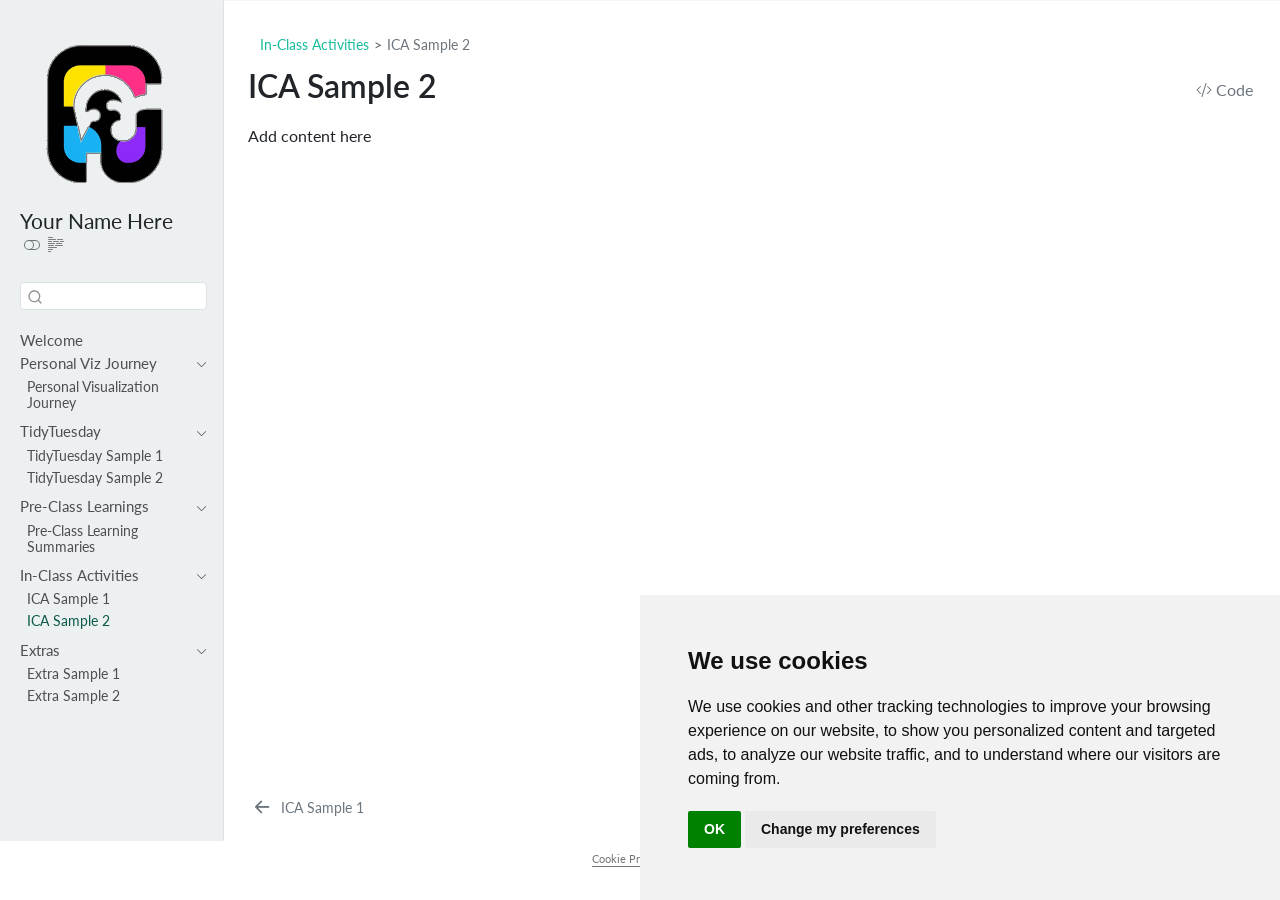
<file: ica/ica-sample2.html>
<!DOCTYPE html>
<html xmlns="http://www.w3.org/1999/xhtml" lang="en" xml:lang="en"><head>

<meta charset="utf-8">
<meta name="generator" content="quarto-1.9.38">

<meta name="viewport" content="width=device-width, initial-scale=1.0, user-scalable=yes">


<title>ICA Sample 2 – COMP/STAT212 Portfolio</title>
<style>
/* Default styles provided by pandoc.
** See https://pandoc.org/MANUAL.html#variables-for-html for config info.
*/
code{white-space: pre-wrap;}
span.smallcaps{font-variant: small-caps;}
div.columns{display: flex; gap: min(4vw, 1.5em);}
div.column{flex: auto; overflow-x: auto;}
div.hanging-indent{margin-left: 1.5em; text-indent: -1.5em;}
ul.task-list{list-style: none;}
ul.task-list li input[type="checkbox"] {
  width: 0.8em;
  margin: 0 0.8em 0.2em -1em; /* quarto-specific, see https://github.com/quarto-dev/quarto-cli/issues/4556 */ 
  vertical-align: middle;
}
/* CSS for syntax highlighting */
html { -webkit-text-size-adjust: 100%; }
pre > code.sourceCode { white-space: pre; position: relative; }
pre > code.sourceCode > span { display: inline-block; line-height: 1.25; }
pre > code.sourceCode > span:empty { height: 1.2em; }
.sourceCode { overflow: visible; }
code.sourceCode > span { color: inherit; text-decoration: inherit; }
div.sourceCode { margin: 1em 0; }
pre.sourceCode { margin: 0; }
@media screen {
div.sourceCode { overflow: auto; }
}
@media print {
pre > code.sourceCode { white-space: pre-wrap; }
pre > code.sourceCode > span { text-indent: -5em; padding-left: 5em; }
}
pre.numberSource code
  { counter-reset: source-line 0; }
pre.numberSource code > span
  { position: relative; left: -4em; counter-increment: source-line; }
pre.numberSource code > span > a:first-child::before
  { content: counter(source-line);
    position: relative; left: -1em; text-align: right; vertical-align: baseline;
    border: none; display: inline-block;
    -webkit-touch-callout: none; -webkit-user-select: none;
    -khtml-user-select: none; -moz-user-select: none;
    -ms-user-select: none; user-select: none;
    padding: 0 4px; width: 4em;
  }
pre.numberSource { margin-left: 3em;  padding-left: 4px; }
div.sourceCode
  {   }
@media screen {
pre > code.sourceCode > span > a:first-child::before { text-decoration: underline; }
}
</style>


<script src="../site_libs/quarto-nav/quarto-nav.js"></script>
<script src="../site_libs/clipboard/clipboard.min.js"></script>
<script src="../site_libs/quarto-search/autocomplete.umd.js"></script>
<script src="../site_libs/quarto-search/fuse.min.js"></script>
<script src="../site_libs/quarto-search/quarto-search.js"></script>
<meta name="quarto:offset" content="../">
<link href="../extra/extra-sample1.html" rel="next">
<link href="../ica/ica-sample1.html" rel="prev">
<script src="../site_libs/cookie-consent/cookie-consent.js"></script>
<link href="../site_libs/cookie-consent/cookie-consent.css" rel="stylesheet">
<script src="../site_libs/quarto-html/quarto.js" type="module"></script>
<script src="../site_libs/quarto-html/tabsets/tabsets.js" type="module"></script>
<script src="../site_libs/quarto-html/popper.min.js"></script>
<script src="../site_libs/quarto-html/tippy.umd.min.js"></script>
<script src="../site_libs/quarto-html/anchor.min.js"></script>
<link href="../site_libs/quarto-html/tippy.css" rel="stylesheet">
<link href="../site_libs/quarto-html/quarto-syntax-highlighting-15634bcf2e68342d4ad2dfa704d543f6.css" rel="stylesheet" class="quarto-color-scheme" id="quarto-text-highlighting-styles">
<link href="../site_libs/quarto-html/quarto-syntax-highlighting-dark-0a6b7249c26820e032cb0bd839ff02b1.css" rel="stylesheet" class="quarto-color-scheme quarto-color-alternate" id="quarto-text-highlighting-styles">
<link href="../site_libs/quarto-html/quarto-syntax-highlighting-15634bcf2e68342d4ad2dfa704d543f6.css" rel="stylesheet" class="quarto-color-scheme-extra" id="quarto-text-highlighting-styles">
<script src="../site_libs/bootstrap/bootstrap.min.js"></script>
<link href="../site_libs/bootstrap/bootstrap-icons.css" rel="stylesheet">
<link href="../site_libs/bootstrap/bootstrap-aa768d0510026dbab67ce2f8e698749f.min.css" rel="stylesheet" append-hash="true" class="quarto-color-scheme" id="quarto-bootstrap" data-mode="light">
<link href="../site_libs/bootstrap/bootstrap-dark-ce494e159dae1eb1aeb2beb157b73888.min.css" rel="stylesheet" append-hash="true" class="quarto-color-scheme quarto-color-alternate" id="quarto-bootstrap" data-mode="dark">
<link href="../site_libs/bootstrap/bootstrap-aa768d0510026dbab67ce2f8e698749f.min.css" rel="stylesheet" append-hash="true" class="quarto-color-scheme-extra" id="quarto-bootstrap" data-mode="light">
<script id="quarto-search-options" type="application/json">{
  "location": "sidebar",
  "copy-button": false,
  "collapse-after": 3,
  "panel-placement": "start",
  "type": "textbox",
  "limit": 50,
  "keyboard-shortcut": [
    "f",
    "/",
    "s"
  ],
  "show-item-context": false,
  "language": {
    "search-no-results-text": "No results",
    "search-matching-documents-text": "matching documents",
    "search-copy-link-title": "Copy link to search",
    "search-hide-matches-text": "Hide additional matches",
    "search-more-match-text": "more match in this document",
    "search-more-matches-text": "more matches in this document",
    "search-clear-button-title": "Clear",
    "search-text-placeholder": "",
    "search-detached-cancel-button-title": "Cancel",
    "search-submit-button-title": "Submit",
    "search-label": "Search"
  }
}</script>

<script type="text/javascript" charset="UTF-8">
document.addEventListener('DOMContentLoaded', function () {
cookieconsent.run({
  "notice_banner_type":"simple",
  "consent_type":"implied",
  "palette":"light",
  "language":"en",
  "page_load_consent_levels":["strictly-necessary","functionality","tracking","targeting"],
  "notice_banner_reject_button_hide":false,
  "preferences_center_close_button_hide":false,
  "website_name":""
  ,
"language":"en"
  });
});
</script> 
  
<style>html{ scroll-behavior: smooth; }</style>


<link rel="stylesheet" href="../style/custom.css">
</head>

<body class="nav-sidebar docked quarto-light"><script id="quarto-html-before-body" type="application/javascript">
    const toggleBodyColorMode = (bsSheetEl) => {
      const mode = bsSheetEl.getAttribute("data-mode");
      const bodyEl = window.document.querySelector("body");
      if (mode === "dark") {
        bodyEl.classList.add("quarto-dark");
        bodyEl.classList.remove("quarto-light");
      } else {
        bodyEl.classList.add("quarto-light");
        bodyEl.classList.remove("quarto-dark");
      }
    }
    const toggleBodyColorPrimary = () => {
      const bsSheetEl = window.document.querySelector("link#quarto-bootstrap:not([rel=disabled-stylesheet])");
      if (bsSheetEl) {
        toggleBodyColorMode(bsSheetEl);
      }
    }
    const setColorSchemeToggle = (alternate) => {
      const toggles = window.document.querySelectorAll('.quarto-color-scheme-toggle');
      for (let i=0; i < toggles.length; i++) {
        const toggle = toggles[i];
        if (toggle) {
          if (alternate) {
            toggle.classList.add("alternate");
          } else {
            toggle.classList.remove("alternate");
          }
        }
      }
    };
    const toggleColorMode = (alternate) => {
      // Switch the stylesheets
      const primaryStylesheets = window.document.querySelectorAll('link.quarto-color-scheme:not(.quarto-color-alternate)');
      const alternateStylesheets = window.document.querySelectorAll('link.quarto-color-scheme.quarto-color-alternate');
      manageTransitions('#quarto-margin-sidebar .nav-link', false);
      if (alternate) {
        // note: dark is layered on light, we don't disable primary!
        enableStylesheet(alternateStylesheets);
        for (const sheetNode of alternateStylesheets) {
          if (sheetNode.id === "quarto-bootstrap") {
            toggleBodyColorMode(sheetNode);
          }
        }
      } else {
        disableStylesheet(alternateStylesheets);
        enableStylesheet(primaryStylesheets)
        toggleBodyColorPrimary();
      }
      manageTransitions('#quarto-margin-sidebar .nav-link', true);
      // Switch the toggles
      setColorSchemeToggle(alternate)
      // Hack to workaround the fact that safari doesn't
      // properly recolor the scrollbar when toggling (#1455)
      if (navigator.userAgent.indexOf('Safari') > 0 && navigator.userAgent.indexOf('Chrome') == -1) {
        manageTransitions("body", false);
        window.scrollTo(0, 1);
        setTimeout(() => {
          window.scrollTo(0, 0);
          manageTransitions("body", true);
        }, 40);
      }
    }
    const disableStylesheet = (stylesheets) => {
      for (let i=0; i < stylesheets.length; i++) {
        const stylesheet = stylesheets[i];
        stylesheet.rel = 'disabled-stylesheet';
      }
    }
    const enableStylesheet = (stylesheets) => {
      for (let i=0; i < stylesheets.length; i++) {
        const stylesheet = stylesheets[i];
        if(stylesheet.rel !== 'stylesheet') { // for Chrome, which will still FOUC without this check
          stylesheet.rel = 'stylesheet';
        }
      }
    }
    const manageTransitions = (selector, allowTransitions) => {
      const els = window.document.querySelectorAll(selector);
      for (let i=0; i < els.length; i++) {
        const el = els[i];
        if (allowTransitions) {
          el.classList.remove('notransition');
        } else {
          el.classList.add('notransition');
        }
      }
    }
    const isFileUrl = () => {
      return window.location.protocol === 'file:';
    }
    const hasAlternateSentinel = () => {
      let styleSentinel = getColorSchemeSentinel();
      if (styleSentinel !== null) {
        return styleSentinel === "alternate";
      } else {
        return false;
      }
    }
    const setStyleSentinel = (alternate) => {
      const value = alternate ? "alternate" : "default";
      if (!isFileUrl()) {
        window.localStorage.setItem("quarto-color-scheme", value);
      } else {
        localAlternateSentinel = value;
      }
    }
    const getColorSchemeSentinel = () => {
      if (!isFileUrl()) {
        const storageValue = window.localStorage.getItem("quarto-color-scheme");
        return storageValue != null ? storageValue : localAlternateSentinel;
      } else {
        return localAlternateSentinel;
      }
    }
    const toggleGiscusIfUsed = (isAlternate, darkModeDefault) => {
      const baseTheme = document.querySelector('#giscus-base-theme')?.value ?? 'light';
      const alternateTheme = document.querySelector('#giscus-alt-theme')?.value ?? 'dark';
      let newTheme = '';
      if(authorPrefersDark) {
        newTheme = isAlternate ? baseTheme : alternateTheme;
      } else {
        newTheme = isAlternate ? alternateTheme : baseTheme;
      }
      const changeGiscusTheme = () => {
        // From: https://github.com/giscus/giscus/issues/336
        const sendMessage = (message) => {
          const iframe = document.querySelector('iframe.giscus-frame');
          if (!iframe) return;
          iframe.contentWindow.postMessage({ giscus: message }, 'https://giscus.app');
        }
        sendMessage({
          setConfig: {
            theme: newTheme
          }
        });
      }
      const isGiscussLoaded = window.document.querySelector('iframe.giscus-frame') !== null;
      if (isGiscussLoaded) {
        changeGiscusTheme();
      }
    };
    const authorPrefersDark = false;
    const darkModeDefault = authorPrefersDark;
      document.querySelector('link#quarto-text-highlighting-styles.quarto-color-scheme-extra').rel = 'disabled-stylesheet';
      document.querySelector('link#quarto-bootstrap.quarto-color-scheme-extra').rel = 'disabled-stylesheet';
    let localAlternateSentinel = darkModeDefault ? 'alternate' : 'default';
    // Dark / light mode switch
    window.quartoToggleColorScheme = () => {
      // Read the current dark / light value
      let toAlternate = !hasAlternateSentinel();
      toggleColorMode(toAlternate);
      setStyleSentinel(toAlternate);
      toggleGiscusIfUsed(toAlternate, darkModeDefault);
      window.dispatchEvent(new Event('resize'));
    };
    // Switch to dark mode if need be
    if (hasAlternateSentinel()) {
      toggleColorMode(true);
    } else {
      toggleColorMode(false);
    }
  </script>

<div id="quarto-search-results"></div>
  <header id="quarto-header" class="headroom fixed-top">
  <nav class="quarto-secondary-nav">
    <div class="container-fluid d-flex">
      <button type="button" class="quarto-btn-toggle btn" data-bs-toggle="collapse" role="button" data-bs-target=".quarto-sidebar-collapse-item" aria-controls="quarto-sidebar" aria-expanded="false" aria-label="Toggle sidebar navigation" onclick="if (window.quartoToggleHeadroom) { window.quartoToggleHeadroom(); }">
        <i class="bi bi-layout-text-sidebar-reverse"></i>
      </button>
        <nav class="quarto-page-breadcrumbs" aria-label="breadcrumb"><ol class="breadcrumb"><li class="breadcrumb-item"><a href="../ica/ica-sample1.html">In-Class Activities</a></li><li class="breadcrumb-item"><a href="../ica/ica-sample2.html"><span class="chapter-title">ICA Sample 2</span></a></li></ol></nav>
        <a class="flex-grow-1" role="navigation" data-bs-toggle="collapse" data-bs-target=".quarto-sidebar-collapse-item" aria-controls="quarto-sidebar" aria-expanded="false" aria-label="Toggle sidebar navigation" onclick="if (window.quartoToggleHeadroom) { window.quartoToggleHeadroom(); }">      
        </a>
      <button type="button" class="btn quarto-search-button" aria-label="Search" onclick="window.quartoOpenSearch();">
        <i class="bi bi-search"></i>
      </button>
    </div>
  </nav>
</header>
<!-- content -->
<div id="quarto-content" class="quarto-container page-columns page-rows-contents page-layout-full">
<!-- sidebar -->
  <nav id="quarto-sidebar" class="sidebar collapse collapse-horizontal quarto-sidebar-collapse-item sidebar-navigation docked overflow-auto">
    <div class="pt-lg-2 mt-2 text-left sidebar-header sidebar-header-stacked">
      <a href="../index.html" class="sidebar-logo-link">
      <img src="../assets/sidebar-logo.png" alt="Random negative space illustration" class="sidebar-logo light-content py-0 d-lg-inline d-none">
      <img src="../assets/sidebar-logo.png" alt="Random negative space illustration" class="sidebar-logo dark-content py-0 d-lg-inline d-none">
      </a>
    <div class="sidebar-title mb-0 py-0">
      <a href="../">Your Name Here</a> 
        <div class="sidebar-tools-main">
  <a href="" class="quarto-color-scheme-toggle quarto-navigation-tool  px-1" onclick="window.quartoToggleColorScheme(); return false;" title="Toggle dark mode"><i class="bi"></i></a>
  <a href="" class="quarto-reader-toggle quarto-navigation-tool px-1" onclick="window.quartoToggleReader(); return false;" title="Toggle reader mode">
  <div class="quarto-reader-toggle-btn">
  <i class="bi"></i>
  </div>
</a>
</div>
    </div>
      </div>
        <div class="mt-2 flex-shrink-0 align-items-center">
        <div class="sidebar-search">
        <div id="quarto-search" class="" title="Search"></div>
        </div>
        </div>
    <div class="sidebar-menu-container"> 
    <ul class="list-unstyled mt-1">
        <li class="sidebar-item">
  <div class="sidebar-item-container"> 
  <a href="../index.html" class="sidebar-item-text sidebar-link"><span class="chapter-title">Welcome</span></a>
  </div>
</li>
        <li class="sidebar-item sidebar-item-section">
      <div class="sidebar-item-container"> 
            <a class="sidebar-item-text sidebar-link text-start" data-bs-toggle="collapse" data-bs-target="#quarto-sidebar-section-1" role="navigation" aria-expanded="true">
 <span class="menu-text">Personal Viz Journey</span></a>
          <a class="sidebar-item-toggle text-start" data-bs-toggle="collapse" data-bs-target="#quarto-sidebar-section-1" role="navigation" aria-expanded="true" aria-label="Toggle section">
            <i class="bi bi-chevron-right ms-2"></i>
          </a> 
      </div>
      <ul id="quarto-sidebar-section-1" class="collapse list-unstyled sidebar-section depth1 show">  
          <li class="sidebar-item">
  <div class="sidebar-item-container"> 
  <a href="../pvj/pvj-01.html" class="sidebar-item-text sidebar-link"><span class="chapter-title">Personal Visualization Journey</span></a>
  </div>
</li>
      </ul>
  </li>
        <li class="sidebar-item sidebar-item-section">
      <div class="sidebar-item-container"> 
            <a class="sidebar-item-text sidebar-link text-start" data-bs-toggle="collapse" data-bs-target="#quarto-sidebar-section-2" role="navigation" aria-expanded="true">
 <span class="menu-text">TidyTuesday</span></a>
          <a class="sidebar-item-toggle text-start" data-bs-toggle="collapse" data-bs-target="#quarto-sidebar-section-2" role="navigation" aria-expanded="true" aria-label="Toggle section">
            <i class="bi bi-chevron-right ms-2"></i>
          </a> 
      </div>
      <ul id="quarto-sidebar-section-2" class="collapse list-unstyled sidebar-section depth1 show">  
          <li class="sidebar-item">
  <div class="sidebar-item-container"> 
  <a href="../tt/2025-07-08.html" class="sidebar-item-text sidebar-link"><span class="chapter-title">TidyTuesday Sample 1</span></a>
  </div>
</li>
          <li class="sidebar-item">
  <div class="sidebar-item-container"> 
  <a href="../tt/2025-07-15.html" class="sidebar-item-text sidebar-link"><span class="chapter-title">TidyTuesday Sample 2</span></a>
  </div>
</li>
      </ul>
  </li>
        <li class="sidebar-item sidebar-item-section">
      <div class="sidebar-item-container"> 
            <a class="sidebar-item-text sidebar-link text-start" data-bs-toggle="collapse" data-bs-target="#quarto-sidebar-section-3" role="navigation" aria-expanded="true">
 <span class="menu-text">Pre-Class Learnings</span></a>
          <a class="sidebar-item-toggle text-start" data-bs-toggle="collapse" data-bs-target="#quarto-sidebar-section-3" role="navigation" aria-expanded="true" aria-label="Toggle section">
            <i class="bi bi-chevron-right ms-2"></i>
          </a> 
      </div>
      <ul id="quarto-sidebar-section-3" class="collapse list-unstyled sidebar-section depth1 show">  
          <li class="sidebar-item">
  <div class="sidebar-item-container"> 
  <a href="../pcl/pcl.html" class="sidebar-item-text sidebar-link"><span class="chapter-title">Pre-Class Learning Summaries</span></a>
  </div>
</li>
      </ul>
  </li>
        <li class="sidebar-item sidebar-item-section">
      <div class="sidebar-item-container"> 
            <a class="sidebar-item-text sidebar-link text-start" data-bs-toggle="collapse" data-bs-target="#quarto-sidebar-section-4" role="navigation" aria-expanded="true">
 <span class="menu-text">In-Class Activities</span></a>
          <a class="sidebar-item-toggle text-start" data-bs-toggle="collapse" data-bs-target="#quarto-sidebar-section-4" role="navigation" aria-expanded="true" aria-label="Toggle section">
            <i class="bi bi-chevron-right ms-2"></i>
          </a> 
      </div>
      <ul id="quarto-sidebar-section-4" class="collapse list-unstyled sidebar-section depth1 show">  
          <li class="sidebar-item">
  <div class="sidebar-item-container"> 
  <a href="../ica/ica-sample1.html" class="sidebar-item-text sidebar-link"><span class="chapter-title">ICA Sample 1</span></a>
  </div>
</li>
          <li class="sidebar-item">
  <div class="sidebar-item-container"> 
  <a href="../ica/ica-sample2.html" class="sidebar-item-text sidebar-link active"><span class="chapter-title">ICA Sample 2</span></a>
  </div>
</li>
      </ul>
  </li>
        <li class="sidebar-item sidebar-item-section">
      <div class="sidebar-item-container"> 
            <a class="sidebar-item-text sidebar-link text-start" data-bs-toggle="collapse" data-bs-target="#quarto-sidebar-section-5" role="navigation" aria-expanded="true">
 <span class="menu-text">Extras</span></a>
          <a class="sidebar-item-toggle text-start" data-bs-toggle="collapse" data-bs-target="#quarto-sidebar-section-5" role="navigation" aria-expanded="true" aria-label="Toggle section">
            <i class="bi bi-chevron-right ms-2"></i>
          </a> 
      </div>
      <ul id="quarto-sidebar-section-5" class="collapse list-unstyled sidebar-section depth1 show">  
          <li class="sidebar-item">
  <div class="sidebar-item-container"> 
  <a href="../extra/extra-sample1.html" class="sidebar-item-text sidebar-link"><span class="chapter-title">Extra Sample 1</span></a>
  </div>
</li>
          <li class="sidebar-item">
  <div class="sidebar-item-container"> 
  <a href="../extra/extra-sample2.html" class="sidebar-item-text sidebar-link"><span class="chapter-title">Extra Sample 2</span></a>
  </div>
</li>
      </ul>
  </li>
    </ul>
    </div>
</nav>
<div id="quarto-sidebar-glass" class="quarto-sidebar-collapse-item" data-bs-toggle="collapse" data-bs-target=".quarto-sidebar-collapse-item"></div>
<!-- margin-sidebar -->
    <div id="quarto-margin-sidebar" class="sidebar margin-sidebar zindex-bottom">
        
    </div>
<!-- main -->
<main class="content column-page-right" id="quarto-document-content">


<header id="title-block-header" class="quarto-title-block default"><nav class="quarto-page-breadcrumbs quarto-title-breadcrumbs d-none d-lg-block" aria-label="breadcrumb"><ol class="breadcrumb"><li class="breadcrumb-item"><a href="../ica/ica-sample1.html">In-Class Activities</a></li><li class="breadcrumb-item"><a href="../ica/ica-sample2.html"><span class="chapter-title">ICA Sample 2</span></a></li></ol></nav>
<div class="quarto-title">
<div class="quarto-title-block"><div><h1 class="title"><span class="chapter-title">ICA Sample 2</span></h1><button type="button" class="btn code-tools-button" id="quarto-code-tools-source"><i class="bi"></i> Code</button></div></div>
</div>



<div class="quarto-title-meta column-page-right">

    
  
    
  </div>
  


</header>


<p>Add content here</p>


<!-- -->


</main> <!-- /main -->
<script id="quarto-html-after-body" type="application/javascript">
  window.document.addEventListener("DOMContentLoaded", function (event) {
    // Ensure there is a toggle, if there isn't float one in the top right
    if (window.document.querySelector('.quarto-color-scheme-toggle') === null) {
      const a = window.document.createElement('a');
      a.classList.add('top-right');
      a.classList.add('quarto-color-scheme-toggle');
      a.href = "";
      a.onclick = function() { try { window.quartoToggleColorScheme(); } catch {} return false; };
      const i = window.document.createElement("i");
      i.classList.add('bi');
      a.appendChild(i);
      window.document.body.appendChild(a);
    }
    setColorSchemeToggle(hasAlternateSentinel())
    const icon = "";
    const anchorJS = new window.AnchorJS();
    anchorJS.options = {
      placement: 'right',
      icon: icon
    };
    anchorJS.add('.anchored');
    const isCodeAnnotation = (el) => {
      for (const clz of el.classList) {
        if (clz.startsWith('code-annotation-')) {                     
          return true;
        }
      }
      return false;
    }
    const onCopySuccess = function(e) {
      // button target
      const button = e.trigger;
      // don't keep focus
      button.blur();
      // flash "checked"
      button.classList.add('code-copy-button-checked');
      var currentTitle = button.getAttribute("title");
      button.setAttribute("title", "Copied!");
      let tooltip;
      if (window.bootstrap) {
        button.setAttribute("data-bs-toggle", "tooltip");
        button.setAttribute("data-bs-placement", "left");
        button.setAttribute("data-bs-title", "Copied!");
        tooltip = new bootstrap.Tooltip(button, 
          { trigger: "manual", 
            customClass: "code-copy-button-tooltip",
            offset: [0, -8]});
        tooltip.show();    
      }
      setTimeout(function() {
        if (tooltip) {
          tooltip.hide();
          button.removeAttribute("data-bs-title");
          button.removeAttribute("data-bs-toggle");
          button.removeAttribute("data-bs-placement");
        }
        button.setAttribute("title", currentTitle);
        button.classList.remove('code-copy-button-checked');
      }, 1000);
      // clear code selection
      e.clearSelection();
    }
    const getTextToCopy = function(trigger) {
      const outerScaffold = trigger.parentElement.cloneNode(true);
      const codeEl = outerScaffold.querySelector('code');
      for (const childEl of codeEl.children) {
        if (isCodeAnnotation(childEl)) {
          childEl.remove();
        }
      }
      return codeEl.innerText;
    }
    const clipboard = new window.ClipboardJS('.code-copy-button:not([data-in-quarto-modal])', {
      text: getTextToCopy
    });
    clipboard.on('success', onCopySuccess);
    if (window.document.getElementById('quarto-embedded-source-code-modal')) {
      const clipboardModal = new window.ClipboardJS('.code-copy-button[data-in-quarto-modal]', {
        text: getTextToCopy,
        container: window.document.getElementById('quarto-embedded-source-code-modal')
      });
      clipboardModal.on('success', onCopySuccess);
    }
    const viewSource = window.document.getElementById('quarto-view-source') ||
                       window.document.getElementById('quarto-code-tools-source');
    if (viewSource) {
      const sourceUrl = viewSource.getAttribute("data-quarto-source-url");
      viewSource.addEventListener("click", function(e) {
        if (sourceUrl) {
          // rstudio viewer pane
          if (/\bcapabilities=\b/.test(window.location)) {
            window.open(sourceUrl);
          } else {
            window.location.href = sourceUrl;
          }
        } else {
          const modal = new bootstrap.Modal(document.getElementById('quarto-embedded-source-code-modal'));
          modal.show();
        }
        return false;
      });
    }
    function toggleCodeHandler(show) {
      return function(e) {
        const detailsSrc = window.document.querySelectorAll(".cell > details > .sourceCode");
        for (let i=0; i<detailsSrc.length; i++) {
          const details = detailsSrc[i].parentElement;
          if (show) {
            details.open = true;
          } else {
            details.removeAttribute("open");
          }
        }
        const cellCodeDivs = window.document.querySelectorAll(".cell > .sourceCode");
        const fromCls = show ? "hidden" : "unhidden";
        const toCls = show ? "unhidden" : "hidden";
        for (let i=0; i<cellCodeDivs.length; i++) {
          const codeDiv = cellCodeDivs[i];
          if (codeDiv.classList.contains(fromCls)) {
            codeDiv.classList.remove(fromCls);
            codeDiv.classList.add(toCls);
          } 
        }
        return false;
      }
    }
    const hideAllCode = window.document.getElementById("quarto-hide-all-code");
    if (hideAllCode) {
      hideAllCode.addEventListener("click", toggleCodeHandler(false));
    }
    const showAllCode = window.document.getElementById("quarto-show-all-code");
    if (showAllCode) {
      showAllCode.addEventListener("click", toggleCodeHandler(true));
    }
      var localhostRegex = new RegExp(/^(?:http|https):\/\/localhost\:?[0-9]*\//);
      var mailtoRegex = new RegExp(/^mailto:/);
        var filterRegex = new RegExp('/' + window.location.host + '/');
      var isInternal = (href) => {
          return filterRegex.test(href) || localhostRegex.test(href) || mailtoRegex.test(href);
      }
      // Inspect non-navigation links and adorn them if external
     var links = window.document.querySelectorAll('a[href]:not(.nav-link):not(.navbar-brand):not(.toc-action):not(.sidebar-link):not(.sidebar-item-toggle):not(.pagination-link):not(.no-external):not([aria-hidden]):not(.dropdown-item):not(.quarto-navigation-tool):not(.about-link)');
      for (var i=0; i<links.length; i++) {
        const link = links[i];
        if (!isInternal(link.href)) {
          // undo the damage that might have been done by quarto-nav.js in the case of
          // links that we want to consider external
          if (link.dataset.originalHref !== undefined) {
            link.href = link.dataset.originalHref;
          }
            // target, if specified
            link.setAttribute("target", "_blank");
            if (link.getAttribute("rel") === null) {
              link.setAttribute("rel", "noopener");
            }
        }
      }
    function tippyHover(el, contentFn, onTriggerFn, onUntriggerFn) {
      const config = {
        allowHTML: true,
        maxWidth: 500,
        delay: 100,
        arrow: false,
        appendTo: function(el) {
            return el.parentElement;
        },
        interactive: true,
        interactiveBorder: 10,
        theme: 'quarto',
        placement: 'bottom-start',
      };
      if (contentFn) {
        config.content = contentFn;
      }
      if (onTriggerFn) {
        config.onTrigger = onTriggerFn;
      }
      if (onUntriggerFn) {
        config.onUntrigger = onUntriggerFn;
      }
      window.tippy(el, config); 
    }
    const noterefs = window.document.querySelectorAll('a[role="doc-noteref"]');
    for (var i=0; i<noterefs.length; i++) {
      const ref = noterefs[i];
      tippyHover(ref, function() {
        // use id or data attribute instead here
        let href = ref.getAttribute('data-footnote-href') || ref.getAttribute('href');
        try { href = new URL(href).hash; } catch {}
        const id = href.replace(/^#\/?/, "");
        const note = window.document.getElementById(id);
        if (note) {
          return note.innerHTML;
        } else {
          return "";
        }
      });
    }
    const xrefs = window.document.querySelectorAll('a.quarto-xref');
    const processXRef = (id, note) => {
      // Strip column container classes
      const stripColumnClz = (el) => {
        el.classList.remove("page-full", "page-columns");
        if (el.children) {
          for (const child of el.children) {
            stripColumnClz(child);
          }
        }
      }
      stripColumnClz(note)
      if (id === null || id.startsWith('sec-')) {
        // Special case sections, only their first couple elements
        const container = document.createElement("div");
        if (note.children && note.children.length > 2) {
          container.appendChild(note.children[0].cloneNode(true));
          for (let i = 1; i < note.children.length; i++) {
            const child = note.children[i];
            if (child.tagName === "P" && child.innerText === "") {
              continue;
            } else {
              container.appendChild(child.cloneNode(true));
              break;
            }
          }
          if (window.Quarto?.typesetMath) {
            window.Quarto.typesetMath(container);
          }
          return container.innerHTML
        } else {
          if (window.Quarto?.typesetMath) {
            window.Quarto.typesetMath(note);
          }
          return note.innerHTML;
        }
      } else {
        // Remove any anchor links if they are present
        const anchorLink = note.querySelector('a.anchorjs-link');
        if (anchorLink) {
          anchorLink.remove();
        }
        if (window.Quarto?.typesetMath) {
          window.Quarto.typesetMath(note);
        }
        if (note.classList.contains("callout")) {
          return note.outerHTML;
        } else {
          return note.innerHTML;
        }
      }
    }
    for (var i=0; i<xrefs.length; i++) {
      const xref = xrefs[i];
      tippyHover(xref, undefined, function(instance) {
        instance.disable();
        let url = xref.getAttribute('href');
        let hash = undefined; 
        if (url.startsWith('#')) {
          hash = url;
        } else {
          try { hash = new URL(url).hash; } catch {}
        }
        if (hash) {
          const id = hash.replace(/^#\/?/, "");
          const note = window.document.getElementById(id);
          if (note !== null) {
            try {
              const html = processXRef(id, note.cloneNode(true));
              instance.setContent(html);
            } finally {
              instance.enable();
              instance.show();
            }
          } else {
            // See if we can fetch this
            fetch(url.split('#')[0])
            .then(res => res.text())
            .then(html => {
              const parser = new DOMParser();
              const htmlDoc = parser.parseFromString(html, "text/html");
              const note = htmlDoc.getElementById(id);
              if (note !== null) {
                const html = processXRef(id, note);
                instance.setContent(html);
              } 
            }).finally(() => {
              instance.enable();
              instance.show();
            });
          }
        } else {
          // See if we can fetch a full url (with no hash to target)
          // This is a special case and we should probably do some content thinning / targeting
          fetch(url)
          .then(res => res.text())
          .then(html => {
            const parser = new DOMParser();
            const htmlDoc = parser.parseFromString(html, "text/html");
            const note = htmlDoc.querySelector('main.content');
            if (note !== null) {
              // This should only happen for chapter cross references
              // (since there is no id in the URL)
              // remove the first header
              if (note.children.length > 0 && note.children[0].tagName === "HEADER") {
                note.children[0].remove();
              }
              const html = processXRef(null, note);
              instance.setContent(html);
            } 
          }).finally(() => {
            instance.enable();
            instance.show();
          });
        }
      }, function(instance) {
      });
    }
        let selectedAnnoteEl;
        const selectorForAnnotation = ( cell, annotation) => {
          let cellAttr = 'data-code-cell="' + cell + '"';
          let lineAttr = 'data-code-annotation="' +  annotation + '"';
          const selector = 'span[' + cellAttr + '][' + lineAttr + ']';
          return selector;
        }
        const selectCodeLines = (annoteEl) => {
          const doc = window.document;
          const targetCell = annoteEl.getAttribute("data-target-cell");
          const targetAnnotation = annoteEl.getAttribute("data-target-annotation");
          const annoteSpan = window.document.querySelector(selectorForAnnotation(targetCell, targetAnnotation));
          const lines = annoteSpan.getAttribute("data-code-lines").split(",");
          const lineIds = lines.map((line) => {
            return targetCell + "-" + line;
          })
          let top = null;
          let height = null;
          let parent = null;
          if (lineIds.length > 0) {
              //compute the position of the single el (top and bottom and make a div)
              const el = window.document.getElementById(lineIds[0]);
              top = el.offsetTop;
              height = el.offsetHeight;
              parent = el.parentElement.parentElement;
            if (lineIds.length > 1) {
              const lastEl = window.document.getElementById(lineIds[lineIds.length - 1]);
              const bottom = lastEl.offsetTop + lastEl.offsetHeight;
              height = bottom - top;
            }
            if (top !== null && height !== null && parent !== null) {
              // cook up a div (if necessary) and position it 
              let div = window.document.getElementById("code-annotation-line-highlight");
              if (div === null) {
                div = window.document.createElement("div");
                div.setAttribute("id", "code-annotation-line-highlight");
                div.style.position = 'absolute';
                parent.appendChild(div);
              }
              div.style.top = top - 2 + "px";
              div.style.height = height + 4 + "px";
              div.style.left = 0;
              let gutterDiv = window.document.getElementById("code-annotation-line-highlight-gutter");
              if (gutterDiv === null) {
                gutterDiv = window.document.createElement("div");
                gutterDiv.setAttribute("id", "code-annotation-line-highlight-gutter");
                gutterDiv.style.position = 'absolute';
                const codeCell = window.document.getElementById(targetCell);
                const gutter = codeCell.querySelector('.code-annotation-gutter');
                gutter.appendChild(gutterDiv);
              }
              gutterDiv.style.top = top - 2 + "px";
              gutterDiv.style.height = height + 4 + "px";
            }
            selectedAnnoteEl = annoteEl;
          }
        };
        const unselectCodeLines = () => {
          const elementsIds = ["code-annotation-line-highlight", "code-annotation-line-highlight-gutter"];
          elementsIds.forEach((elId) => {
            const div = window.document.getElementById(elId);
            if (div) {
              div.remove();
            }
          });
          selectedAnnoteEl = undefined;
        };
          // Handle positioning of the toggle
      window.addEventListener(
        "resize",
        throttle(() => {
          elRect = undefined;
          if (selectedAnnoteEl) {
            selectCodeLines(selectedAnnoteEl);
          }
        }, 10)
      );
      function throttle(fn, ms) {
      let throttle = false;
      let timer;
        return (...args) => {
          if(!throttle) { // first call gets through
              fn.apply(this, args);
              throttle = true;
          } else { // all the others get throttled
              if(timer) clearTimeout(timer); // cancel #2
              timer = setTimeout(() => {
                fn.apply(this, args);
                timer = throttle = false;
              }, ms);
          }
        };
      }
        // Attach click handler to the DT
        const annoteDls = window.document.querySelectorAll('dt[data-target-cell]');
        for (const annoteDlNode of annoteDls) {
          annoteDlNode.addEventListener('click', (event) => {
            const clickedEl = event.target;
            if (clickedEl !== selectedAnnoteEl) {
              unselectCodeLines();
              const activeEl = window.document.querySelector('dt[data-target-cell].code-annotation-active');
              if (activeEl) {
                activeEl.classList.remove('code-annotation-active');
              }
              selectCodeLines(clickedEl);
              clickedEl.classList.add('code-annotation-active');
            } else {
              // Unselect the line
              unselectCodeLines();
              clickedEl.classList.remove('code-annotation-active');
            }
          });
        }
    const findCites = (el) => {
      const parentEl = el.parentElement;
      if (parentEl) {
        const cites = parentEl.dataset.cites;
        if (cites) {
          return {
            el,
            cites: cites.split(' ')
          };
        } else {
          return findCites(el.parentElement)
        }
      } else {
        return undefined;
      }
    };
    var bibliorefs = window.document.querySelectorAll('a[role="doc-biblioref"]');
    for (var i=0; i<bibliorefs.length; i++) {
      const ref = bibliorefs[i];
      const citeInfo = findCites(ref);
      if (citeInfo) {
        tippyHover(citeInfo.el, function() {
          var popup = window.document.createElement('div');
          citeInfo.cites.forEach(function(cite) {
            var citeDiv = window.document.createElement('div');
            citeDiv.classList.add('hanging-indent');
            citeDiv.classList.add('csl-entry');
            var biblioDiv = window.document.getElementById('ref-' + cite);
            if (biblioDiv) {
              citeDiv.innerHTML = biblioDiv.innerHTML;
            }
            popup.appendChild(citeDiv);
          });
          return popup.innerHTML;
        });
      }
    }
  });
  </script>
<nav class="page-navigation column-page-right">
  <div class="nav-page nav-page-previous">
      <a href="../ica/ica-sample1.html" class="pagination-link" aria-label="ICA Sample 1">
        <i class="bi bi-arrow-left-short"></i> <span class="nav-page-text"><span class="chapter-title">ICA Sample 1</span></span>
      </a>          
  </div>
  <div class="nav-page nav-page-next">
      <a href="../extra/extra-sample1.html" class="pagination-link" aria-label="Extra Sample 1">
        <span class="nav-page-text"><span class="chapter-title">Extra Sample 1</span></span> <i class="bi bi-arrow-right-short"></i>
      </a>
  </div>
</nav><div class="modal fade" id="quarto-embedded-source-code-modal" tabindex="-1" aria-labelledby="quarto-embedded-source-code-modal-label" aria-hidden="true"><div class="modal-dialog modal-dialog-scrollable"><div class="modal-content"><div class="modal-header"><h5 class="modal-title" id="quarto-embedded-source-code-modal-label">Source Code</h5><button class="btn-close" data-bs-dismiss="modal"></button></div><div class="modal-body"><div class="">
<div class="code-copy-outer-scaffold"><div class="sourceCode" id="cb1" data-shortcodes="false"><pre class="sourceCode numberSource markdown number-lines code-with-copy"><code class="sourceCode markdown"><span id="cb1-1"><a href="#cb1-1"></a><span class="co">---</span></span>
<span id="cb1-2"><a href="#cb1-2"></a><span class="an">title:</span><span class="co"> "ICA Sample 2"</span></span>
<span id="cb1-3"><a href="#cb1-3"></a><span class="co">---</span></span>
<span id="cb1-4"><a href="#cb1-4"></a></span>
<span id="cb1-5"><a href="#cb1-5"></a>Add content here</span></code></pre></div><button title="Copy to Clipboard" class="code-copy-button" data-in-quarto-modal=""><i class="bi"></i></button></div>
</div></div></div></div></div>
</div> <!-- /content -->
<footer class="footer">
  <div class="nav-footer">
    <div class="nav-footer-left">
      &nbsp;
    </div>   
    <div class="nav-footer-center">

<div class="cookie-consent-footer"><a href="#" id="open_preferences_center">Cookie Preferences</a></div></div>
    <div class="nav-footer-right">
      &nbsp;
    </div>
  </div>
</footer>




<script src="../site_libs/quarto-html/zenscroll-min.js"></script>
</body></html>
</file>
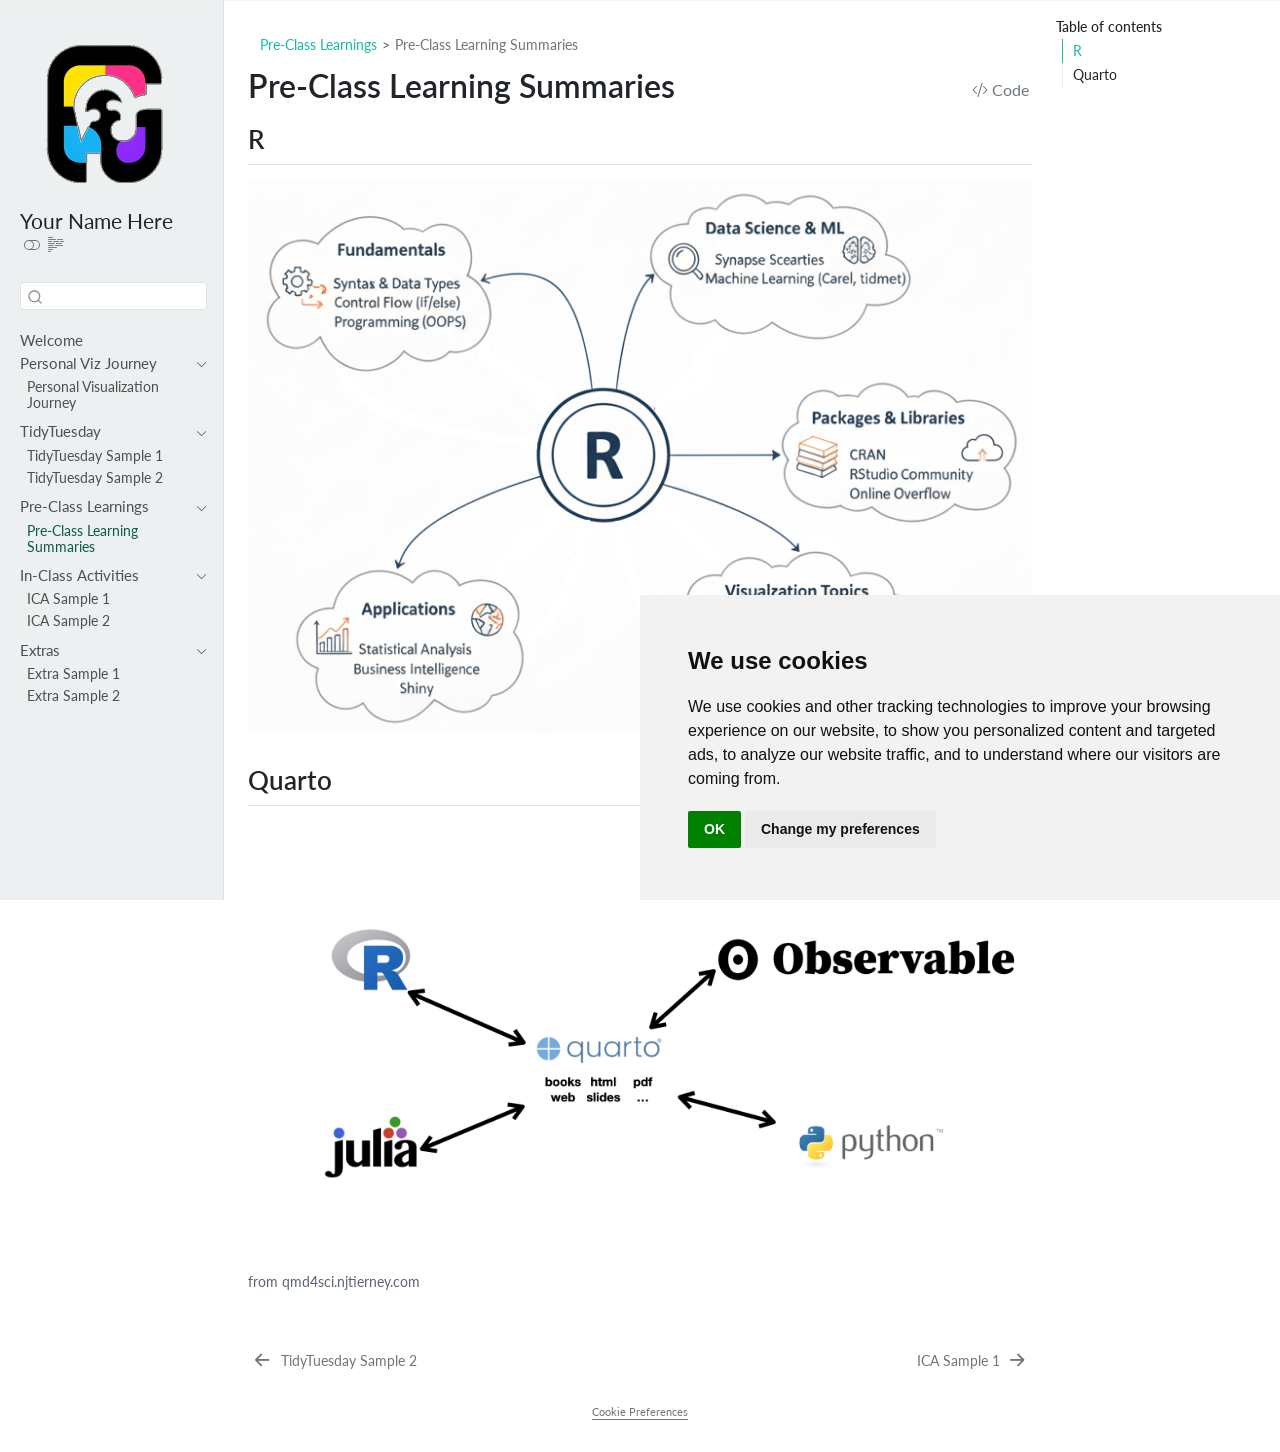
<file: pcl/pcl.html>
<!DOCTYPE html>
<html xmlns="http://www.w3.org/1999/xhtml" lang="en" xml:lang="en"><head>

<meta charset="utf-8">
<meta name="generator" content="quarto-1.9.38">

<meta name="viewport" content="width=device-width, initial-scale=1.0, user-scalable=yes">


<title>Pre-Class Learning Summaries – COMP/STAT212 Portfolio</title>
<style>
/* Default styles provided by pandoc.
** See https://pandoc.org/MANUAL.html#variables-for-html for config info.
*/
code{white-space: pre-wrap;}
span.smallcaps{font-variant: small-caps;}
div.columns{display: flex; gap: min(4vw, 1.5em);}
div.column{flex: auto; overflow-x: auto;}
div.hanging-indent{margin-left: 1.5em; text-indent: -1.5em;}
ul.task-list{list-style: none;}
ul.task-list li input[type="checkbox"] {
  width: 0.8em;
  margin: 0 0.8em 0.2em -1em; /* quarto-specific, see https://github.com/quarto-dev/quarto-cli/issues/4556 */ 
  vertical-align: middle;
}
/* CSS for syntax highlighting */
html { -webkit-text-size-adjust: 100%; }
pre > code.sourceCode { white-space: pre; position: relative; }
pre > code.sourceCode > span { display: inline-block; line-height: 1.25; }
pre > code.sourceCode > span:empty { height: 1.2em; }
.sourceCode { overflow: visible; }
code.sourceCode > span { color: inherit; text-decoration: inherit; }
div.sourceCode { margin: 1em 0; }
pre.sourceCode { margin: 0; }
@media screen {
div.sourceCode { overflow: auto; }
}
@media print {
pre > code.sourceCode { white-space: pre-wrap; }
pre > code.sourceCode > span { text-indent: -5em; padding-left: 5em; }
}
pre.numberSource code
  { counter-reset: source-line 0; }
pre.numberSource code > span
  { position: relative; left: -4em; counter-increment: source-line; }
pre.numberSource code > span > a:first-child::before
  { content: counter(source-line);
    position: relative; left: -1em; text-align: right; vertical-align: baseline;
    border: none; display: inline-block;
    -webkit-touch-callout: none; -webkit-user-select: none;
    -khtml-user-select: none; -moz-user-select: none;
    -ms-user-select: none; user-select: none;
    padding: 0 4px; width: 4em;
  }
pre.numberSource { margin-left: 3em;  padding-left: 4px; }
div.sourceCode
  {   }
@media screen {
pre > code.sourceCode > span > a:first-child::before { text-decoration: underline; }
}
</style>


<script src="../site_libs/quarto-nav/quarto-nav.js"></script>
<script src="../site_libs/clipboard/clipboard.min.js"></script>
<script src="../site_libs/quarto-search/autocomplete.umd.js"></script>
<script src="../site_libs/quarto-search/fuse.min.js"></script>
<script src="../site_libs/quarto-search/quarto-search.js"></script>
<meta name="quarto:offset" content="../">
<link href="../ica/ica-sample1.html" rel="next">
<link href="../tt/2025-07-15.html" rel="prev">
<script src="../site_libs/cookie-consent/cookie-consent.js"></script>
<link href="../site_libs/cookie-consent/cookie-consent.css" rel="stylesheet">
<script src="../site_libs/quarto-html/quarto.js" type="module"></script>
<script src="../site_libs/quarto-html/tabsets/tabsets.js" type="module"></script>
<script src="../site_libs/quarto-html/popper.min.js"></script>
<script src="../site_libs/quarto-html/tippy.umd.min.js"></script>
<script src="../site_libs/quarto-html/anchor.min.js"></script>
<link href="../site_libs/quarto-html/tippy.css" rel="stylesheet">
<link href="../site_libs/quarto-html/quarto-syntax-highlighting-15634bcf2e68342d4ad2dfa704d543f6.css" rel="stylesheet" class="quarto-color-scheme" id="quarto-text-highlighting-styles">
<link href="../site_libs/quarto-html/quarto-syntax-highlighting-dark-0a6b7249c26820e032cb0bd839ff02b1.css" rel="stylesheet" class="quarto-color-scheme quarto-color-alternate" id="quarto-text-highlighting-styles">
<link href="../site_libs/quarto-html/quarto-syntax-highlighting-15634bcf2e68342d4ad2dfa704d543f6.css" rel="stylesheet" class="quarto-color-scheme-extra" id="quarto-text-highlighting-styles">
<script src="../site_libs/bootstrap/bootstrap.min.js"></script>
<link href="../site_libs/bootstrap/bootstrap-icons.css" rel="stylesheet">
<link href="../site_libs/bootstrap/bootstrap-aa768d0510026dbab67ce2f8e698749f.min.css" rel="stylesheet" append-hash="true" class="quarto-color-scheme" id="quarto-bootstrap" data-mode="light">
<link href="../site_libs/bootstrap/bootstrap-dark-ce494e159dae1eb1aeb2beb157b73888.min.css" rel="stylesheet" append-hash="true" class="quarto-color-scheme quarto-color-alternate" id="quarto-bootstrap" data-mode="dark">
<link href="../site_libs/bootstrap/bootstrap-aa768d0510026dbab67ce2f8e698749f.min.css" rel="stylesheet" append-hash="true" class="quarto-color-scheme-extra" id="quarto-bootstrap" data-mode="light">
<script id="quarto-search-options" type="application/json">{
  "location": "sidebar",
  "copy-button": false,
  "collapse-after": 3,
  "panel-placement": "start",
  "type": "textbox",
  "limit": 50,
  "keyboard-shortcut": [
    "f",
    "/",
    "s"
  ],
  "show-item-context": false,
  "language": {
    "search-no-results-text": "No results",
    "search-matching-documents-text": "matching documents",
    "search-copy-link-title": "Copy link to search",
    "search-hide-matches-text": "Hide additional matches",
    "search-more-match-text": "more match in this document",
    "search-more-matches-text": "more matches in this document",
    "search-clear-button-title": "Clear",
    "search-text-placeholder": "",
    "search-detached-cancel-button-title": "Cancel",
    "search-submit-button-title": "Submit",
    "search-label": "Search"
  }
}</script>

<script type="text/javascript" charset="UTF-8">
document.addEventListener('DOMContentLoaded', function () {
cookieconsent.run({
  "notice_banner_type":"simple",
  "consent_type":"implied",
  "palette":"light",
  "language":"en",
  "page_load_consent_levels":["strictly-necessary","functionality","tracking","targeting"],
  "notice_banner_reject_button_hide":false,
  "preferences_center_close_button_hide":false,
  "website_name":""
  ,
"language":"en"
  });
});
</script> 
  
<style>html{ scroll-behavior: smooth; }</style>


<link rel="stylesheet" href="../style/custom.css">
</head>

<body class="nav-sidebar docked quarto-light"><script id="quarto-html-before-body" type="application/javascript">
    const toggleBodyColorMode = (bsSheetEl) => {
      const mode = bsSheetEl.getAttribute("data-mode");
      const bodyEl = window.document.querySelector("body");
      if (mode === "dark") {
        bodyEl.classList.add("quarto-dark");
        bodyEl.classList.remove("quarto-light");
      } else {
        bodyEl.classList.add("quarto-light");
        bodyEl.classList.remove("quarto-dark");
      }
    }
    const toggleBodyColorPrimary = () => {
      const bsSheetEl = window.document.querySelector("link#quarto-bootstrap:not([rel=disabled-stylesheet])");
      if (bsSheetEl) {
        toggleBodyColorMode(bsSheetEl);
      }
    }
    const setColorSchemeToggle = (alternate) => {
      const toggles = window.document.querySelectorAll('.quarto-color-scheme-toggle');
      for (let i=0; i < toggles.length; i++) {
        const toggle = toggles[i];
        if (toggle) {
          if (alternate) {
            toggle.classList.add("alternate");
          } else {
            toggle.classList.remove("alternate");
          }
        }
      }
    };
    const toggleColorMode = (alternate) => {
      // Switch the stylesheets
      const primaryStylesheets = window.document.querySelectorAll('link.quarto-color-scheme:not(.quarto-color-alternate)');
      const alternateStylesheets = window.document.querySelectorAll('link.quarto-color-scheme.quarto-color-alternate');
      manageTransitions('#quarto-margin-sidebar .nav-link', false);
      if (alternate) {
        // note: dark is layered on light, we don't disable primary!
        enableStylesheet(alternateStylesheets);
        for (const sheetNode of alternateStylesheets) {
          if (sheetNode.id === "quarto-bootstrap") {
            toggleBodyColorMode(sheetNode);
          }
        }
      } else {
        disableStylesheet(alternateStylesheets);
        enableStylesheet(primaryStylesheets)
        toggleBodyColorPrimary();
      }
      manageTransitions('#quarto-margin-sidebar .nav-link', true);
      // Switch the toggles
      setColorSchemeToggle(alternate)
      // Hack to workaround the fact that safari doesn't
      // properly recolor the scrollbar when toggling (#1455)
      if (navigator.userAgent.indexOf('Safari') > 0 && navigator.userAgent.indexOf('Chrome') == -1) {
        manageTransitions("body", false);
        window.scrollTo(0, 1);
        setTimeout(() => {
          window.scrollTo(0, 0);
          manageTransitions("body", true);
        }, 40);
      }
    }
    const disableStylesheet = (stylesheets) => {
      for (let i=0; i < stylesheets.length; i++) {
        const stylesheet = stylesheets[i];
        stylesheet.rel = 'disabled-stylesheet';
      }
    }
    const enableStylesheet = (stylesheets) => {
      for (let i=0; i < stylesheets.length; i++) {
        const stylesheet = stylesheets[i];
        if(stylesheet.rel !== 'stylesheet') { // for Chrome, which will still FOUC without this check
          stylesheet.rel = 'stylesheet';
        }
      }
    }
    const manageTransitions = (selector, allowTransitions) => {
      const els = window.document.querySelectorAll(selector);
      for (let i=0; i < els.length; i++) {
        const el = els[i];
        if (allowTransitions) {
          el.classList.remove('notransition');
        } else {
          el.classList.add('notransition');
        }
      }
    }
    const isFileUrl = () => {
      return window.location.protocol === 'file:';
    }
    const hasAlternateSentinel = () => {
      let styleSentinel = getColorSchemeSentinel();
      if (styleSentinel !== null) {
        return styleSentinel === "alternate";
      } else {
        return false;
      }
    }
    const setStyleSentinel = (alternate) => {
      const value = alternate ? "alternate" : "default";
      if (!isFileUrl()) {
        window.localStorage.setItem("quarto-color-scheme", value);
      } else {
        localAlternateSentinel = value;
      }
    }
    const getColorSchemeSentinel = () => {
      if (!isFileUrl()) {
        const storageValue = window.localStorage.getItem("quarto-color-scheme");
        return storageValue != null ? storageValue : localAlternateSentinel;
      } else {
        return localAlternateSentinel;
      }
    }
    const toggleGiscusIfUsed = (isAlternate, darkModeDefault) => {
      const baseTheme = document.querySelector('#giscus-base-theme')?.value ?? 'light';
      const alternateTheme = document.querySelector('#giscus-alt-theme')?.value ?? 'dark';
      let newTheme = '';
      if(authorPrefersDark) {
        newTheme = isAlternate ? baseTheme : alternateTheme;
      } else {
        newTheme = isAlternate ? alternateTheme : baseTheme;
      }
      const changeGiscusTheme = () => {
        // From: https://github.com/giscus/giscus/issues/336
        const sendMessage = (message) => {
          const iframe = document.querySelector('iframe.giscus-frame');
          if (!iframe) return;
          iframe.contentWindow.postMessage({ giscus: message }, 'https://giscus.app');
        }
        sendMessage({
          setConfig: {
            theme: newTheme
          }
        });
      }
      const isGiscussLoaded = window.document.querySelector('iframe.giscus-frame') !== null;
      if (isGiscussLoaded) {
        changeGiscusTheme();
      }
    };
    const authorPrefersDark = false;
    const darkModeDefault = authorPrefersDark;
      document.querySelector('link#quarto-text-highlighting-styles.quarto-color-scheme-extra').rel = 'disabled-stylesheet';
      document.querySelector('link#quarto-bootstrap.quarto-color-scheme-extra').rel = 'disabled-stylesheet';
    let localAlternateSentinel = darkModeDefault ? 'alternate' : 'default';
    // Dark / light mode switch
    window.quartoToggleColorScheme = () => {
      // Read the current dark / light value
      let toAlternate = !hasAlternateSentinel();
      toggleColorMode(toAlternate);
      setStyleSentinel(toAlternate);
      toggleGiscusIfUsed(toAlternate, darkModeDefault);
      window.dispatchEvent(new Event('resize'));
    };
    // Switch to dark mode if need be
    if (hasAlternateSentinel()) {
      toggleColorMode(true);
    } else {
      toggleColorMode(false);
    }
  </script>

<div id="quarto-search-results"></div>
  <header id="quarto-header" class="headroom fixed-top">
  <nav class="quarto-secondary-nav">
    <div class="container-fluid d-flex">
      <button type="button" class="quarto-btn-toggle btn" data-bs-toggle="collapse" role="button" data-bs-target=".quarto-sidebar-collapse-item" aria-controls="quarto-sidebar" aria-expanded="false" aria-label="Toggle sidebar navigation" onclick="if (window.quartoToggleHeadroom) { window.quartoToggleHeadroom(); }">
        <i class="bi bi-layout-text-sidebar-reverse"></i>
      </button>
        <nav class="quarto-page-breadcrumbs" aria-label="breadcrumb"><ol class="breadcrumb"><li class="breadcrumb-item"><a href="../pcl/pcl.html">Pre-Class Learnings</a></li><li class="breadcrumb-item"><a href="../pcl/pcl.html"><span class="chapter-title">Pre-Class Learning Summaries</span></a></li></ol></nav>
        <a class="flex-grow-1" role="navigation" data-bs-toggle="collapse" data-bs-target=".quarto-sidebar-collapse-item" aria-controls="quarto-sidebar" aria-expanded="false" aria-label="Toggle sidebar navigation" onclick="if (window.quartoToggleHeadroom) { window.quartoToggleHeadroom(); }">      
        </a>
      <button type="button" class="btn quarto-search-button" aria-label="Search" onclick="window.quartoOpenSearch();">
        <i class="bi bi-search"></i>
      </button>
    </div>
  </nav>
</header>
<!-- content -->
<div id="quarto-content" class="quarto-container page-columns page-rows-contents page-layout-full">
<!-- sidebar -->
  <nav id="quarto-sidebar" class="sidebar collapse collapse-horizontal quarto-sidebar-collapse-item sidebar-navigation docked overflow-auto">
    <div class="pt-lg-2 mt-2 text-left sidebar-header sidebar-header-stacked">
      <a href="../index.html" class="sidebar-logo-link">
      <img src="../assets/sidebar-logo.png" alt="Random negative space illustration" class="sidebar-logo light-content py-0 d-lg-inline d-none">
      <img src="../assets/sidebar-logo.png" alt="Random negative space illustration" class="sidebar-logo dark-content py-0 d-lg-inline d-none">
      </a>
    <div class="sidebar-title mb-0 py-0">
      <a href="../">Your Name Here</a> 
        <div class="sidebar-tools-main">
  <a href="" class="quarto-color-scheme-toggle quarto-navigation-tool  px-1" onclick="window.quartoToggleColorScheme(); return false;" title="Toggle dark mode"><i class="bi"></i></a>
  <a href="" class="quarto-reader-toggle quarto-navigation-tool px-1" onclick="window.quartoToggleReader(); return false;" title="Toggle reader mode">
  <div class="quarto-reader-toggle-btn">
  <i class="bi"></i>
  </div>
</a>
</div>
    </div>
      </div>
        <div class="mt-2 flex-shrink-0 align-items-center">
        <div class="sidebar-search">
        <div id="quarto-search" class="" title="Search"></div>
        </div>
        </div>
    <div class="sidebar-menu-container"> 
    <ul class="list-unstyled mt-1">
        <li class="sidebar-item">
  <div class="sidebar-item-container"> 
  <a href="../index.html" class="sidebar-item-text sidebar-link"><span class="chapter-title">Welcome</span></a>
  </div>
</li>
        <li class="sidebar-item sidebar-item-section">
      <div class="sidebar-item-container"> 
            <a class="sidebar-item-text sidebar-link text-start" data-bs-toggle="collapse" data-bs-target="#quarto-sidebar-section-1" role="navigation" aria-expanded="true">
 <span class="menu-text">Personal Viz Journey</span></a>
          <a class="sidebar-item-toggle text-start" data-bs-toggle="collapse" data-bs-target="#quarto-sidebar-section-1" role="navigation" aria-expanded="true" aria-label="Toggle section">
            <i class="bi bi-chevron-right ms-2"></i>
          </a> 
      </div>
      <ul id="quarto-sidebar-section-1" class="collapse list-unstyled sidebar-section depth1 show">  
          <li class="sidebar-item">
  <div class="sidebar-item-container"> 
  <a href="../pvj/pvj-01.html" class="sidebar-item-text sidebar-link"><span class="chapter-title">Personal Visualization Journey</span></a>
  </div>
</li>
      </ul>
  </li>
        <li class="sidebar-item sidebar-item-section">
      <div class="sidebar-item-container"> 
            <a class="sidebar-item-text sidebar-link text-start" data-bs-toggle="collapse" data-bs-target="#quarto-sidebar-section-2" role="navigation" aria-expanded="true">
 <span class="menu-text">TidyTuesday</span></a>
          <a class="sidebar-item-toggle text-start" data-bs-toggle="collapse" data-bs-target="#quarto-sidebar-section-2" role="navigation" aria-expanded="true" aria-label="Toggle section">
            <i class="bi bi-chevron-right ms-2"></i>
          </a> 
      </div>
      <ul id="quarto-sidebar-section-2" class="collapse list-unstyled sidebar-section depth1 show">  
          <li class="sidebar-item">
  <div class="sidebar-item-container"> 
  <a href="../tt/2025-07-08.html" class="sidebar-item-text sidebar-link"><span class="chapter-title">TidyTuesday Sample 1</span></a>
  </div>
</li>
          <li class="sidebar-item">
  <div class="sidebar-item-container"> 
  <a href="../tt/2025-07-15.html" class="sidebar-item-text sidebar-link"><span class="chapter-title">TidyTuesday Sample 2</span></a>
  </div>
</li>
      </ul>
  </li>
        <li class="sidebar-item sidebar-item-section">
      <div class="sidebar-item-container"> 
            <a class="sidebar-item-text sidebar-link text-start" data-bs-toggle="collapse" data-bs-target="#quarto-sidebar-section-3" role="navigation" aria-expanded="true">
 <span class="menu-text">Pre-Class Learnings</span></a>
          <a class="sidebar-item-toggle text-start" data-bs-toggle="collapse" data-bs-target="#quarto-sidebar-section-3" role="navigation" aria-expanded="true" aria-label="Toggle section">
            <i class="bi bi-chevron-right ms-2"></i>
          </a> 
      </div>
      <ul id="quarto-sidebar-section-3" class="collapse list-unstyled sidebar-section depth1 show">  
          <li class="sidebar-item">
  <div class="sidebar-item-container"> 
  <a href="../pcl/pcl.html" class="sidebar-item-text sidebar-link active"><span class="chapter-title">Pre-Class Learning Summaries</span></a>
  </div>
</li>
      </ul>
  </li>
        <li class="sidebar-item sidebar-item-section">
      <div class="sidebar-item-container"> 
            <a class="sidebar-item-text sidebar-link text-start" data-bs-toggle="collapse" data-bs-target="#quarto-sidebar-section-4" role="navigation" aria-expanded="true">
 <span class="menu-text">In-Class Activities</span></a>
          <a class="sidebar-item-toggle text-start" data-bs-toggle="collapse" data-bs-target="#quarto-sidebar-section-4" role="navigation" aria-expanded="true" aria-label="Toggle section">
            <i class="bi bi-chevron-right ms-2"></i>
          </a> 
      </div>
      <ul id="quarto-sidebar-section-4" class="collapse list-unstyled sidebar-section depth1 show">  
          <li class="sidebar-item">
  <div class="sidebar-item-container"> 
  <a href="../ica/ica-sample1.html" class="sidebar-item-text sidebar-link"><span class="chapter-title">ICA Sample 1</span></a>
  </div>
</li>
          <li class="sidebar-item">
  <div class="sidebar-item-container"> 
  <a href="../ica/ica-sample2.html" class="sidebar-item-text sidebar-link"><span class="chapter-title">ICA Sample 2</span></a>
  </div>
</li>
      </ul>
  </li>
        <li class="sidebar-item sidebar-item-section">
      <div class="sidebar-item-container"> 
            <a class="sidebar-item-text sidebar-link text-start" data-bs-toggle="collapse" data-bs-target="#quarto-sidebar-section-5" role="navigation" aria-expanded="true">
 <span class="menu-text">Extras</span></a>
          <a class="sidebar-item-toggle text-start" data-bs-toggle="collapse" data-bs-target="#quarto-sidebar-section-5" role="navigation" aria-expanded="true" aria-label="Toggle section">
            <i class="bi bi-chevron-right ms-2"></i>
          </a> 
      </div>
      <ul id="quarto-sidebar-section-5" class="collapse list-unstyled sidebar-section depth1 show">  
          <li class="sidebar-item">
  <div class="sidebar-item-container"> 
  <a href="../extra/extra-sample1.html" class="sidebar-item-text sidebar-link"><span class="chapter-title">Extra Sample 1</span></a>
  </div>
</li>
          <li class="sidebar-item">
  <div class="sidebar-item-container"> 
  <a href="../extra/extra-sample2.html" class="sidebar-item-text sidebar-link"><span class="chapter-title">Extra Sample 2</span></a>
  </div>
</li>
      </ul>
  </li>
    </ul>
    </div>
</nav>
<div id="quarto-sidebar-glass" class="quarto-sidebar-collapse-item" data-bs-toggle="collapse" data-bs-target=".quarto-sidebar-collapse-item"></div>
<!-- margin-sidebar -->
    <div id="quarto-margin-sidebar" class="sidebar margin-sidebar">
        <nav id="TOC" role="doc-toc" class="toc-active" data-toc-expanded="99">
    <h2 id="toc-title">Table of contents</h2>
   
  <ul>
  <li><a href="#r" id="toc-r" class="nav-link active" data-scroll-target="#r">R</a></li>
  <li><a href="#quarto" id="toc-quarto" class="nav-link" data-scroll-target="#quarto">Quarto</a></li>
  </ul>
</nav>
    </div>
<!-- main -->
<main class="content column-body" id="quarto-document-content">


<header id="title-block-header" class="quarto-title-block default"><nav class="quarto-page-breadcrumbs quarto-title-breadcrumbs d-none d-lg-block" aria-label="breadcrumb"><ol class="breadcrumb"><li class="breadcrumb-item"><a href="../pcl/pcl.html">Pre-Class Learnings</a></li><li class="breadcrumb-item"><a href="../pcl/pcl.html"><span class="chapter-title">Pre-Class Learning Summaries</span></a></li></ol></nav>
<div class="quarto-title">
<div class="quarto-title-block"><div><h1 class="title"><span class="chapter-title">Pre-Class Learning Summaries</span></h1><button type="button" class="btn code-tools-button" id="quarto-code-tools-source"><i class="bi"></i> Code</button></div></div>
</div>



<div class="quarto-title-meta column-body">

    
  
    
  </div>
  


</header>


<section id="r" class="level2">
<h2 class="anchored" data-anchor-id="r">R</h2>
<p><img src="0808-r.png" class="img-fluid"></p>
</section>
<section id="quarto" class="level2">
<h2 class="anchored" data-anchor-id="quarto">Quarto</h2>
<div class="quarto-figure quarto-figure-center">
<figure class="figure">
<p><img src="0810-quarto.jpeg" class="img-fluid figure-img"></p>
<figcaption>from qmd4sci.njtierney.com</figcaption>
</figure>
</div>


<!-- -->

</section>

</main> <!-- /main -->
<script id="quarto-html-after-body" type="application/javascript">
  window.document.addEventListener("DOMContentLoaded", function (event) {
    // Ensure there is a toggle, if there isn't float one in the top right
    if (window.document.querySelector('.quarto-color-scheme-toggle') === null) {
      const a = window.document.createElement('a');
      a.classList.add('top-right');
      a.classList.add('quarto-color-scheme-toggle');
      a.href = "";
      a.onclick = function() { try { window.quartoToggleColorScheme(); } catch {} return false; };
      const i = window.document.createElement("i");
      i.classList.add('bi');
      a.appendChild(i);
      window.document.body.appendChild(a);
    }
    setColorSchemeToggle(hasAlternateSentinel())
    const icon = "";
    const anchorJS = new window.AnchorJS();
    anchorJS.options = {
      placement: 'right',
      icon: icon
    };
    anchorJS.add('.anchored');
    const isCodeAnnotation = (el) => {
      for (const clz of el.classList) {
        if (clz.startsWith('code-annotation-')) {                     
          return true;
        }
      }
      return false;
    }
    const onCopySuccess = function(e) {
      // button target
      const button = e.trigger;
      // don't keep focus
      button.blur();
      // flash "checked"
      button.classList.add('code-copy-button-checked');
      var currentTitle = button.getAttribute("title");
      button.setAttribute("title", "Copied!");
      let tooltip;
      if (window.bootstrap) {
        button.setAttribute("data-bs-toggle", "tooltip");
        button.setAttribute("data-bs-placement", "left");
        button.setAttribute("data-bs-title", "Copied!");
        tooltip = new bootstrap.Tooltip(button, 
          { trigger: "manual", 
            customClass: "code-copy-button-tooltip",
            offset: [0, -8]});
        tooltip.show();    
      }
      setTimeout(function() {
        if (tooltip) {
          tooltip.hide();
          button.removeAttribute("data-bs-title");
          button.removeAttribute("data-bs-toggle");
          button.removeAttribute("data-bs-placement");
        }
        button.setAttribute("title", currentTitle);
        button.classList.remove('code-copy-button-checked');
      }, 1000);
      // clear code selection
      e.clearSelection();
    }
    const getTextToCopy = function(trigger) {
      const outerScaffold = trigger.parentElement.cloneNode(true);
      const codeEl = outerScaffold.querySelector('code');
      for (const childEl of codeEl.children) {
        if (isCodeAnnotation(childEl)) {
          childEl.remove();
        }
      }
      return codeEl.innerText;
    }
    const clipboard = new window.ClipboardJS('.code-copy-button:not([data-in-quarto-modal])', {
      text: getTextToCopy
    });
    clipboard.on('success', onCopySuccess);
    if (window.document.getElementById('quarto-embedded-source-code-modal')) {
      const clipboardModal = new window.ClipboardJS('.code-copy-button[data-in-quarto-modal]', {
        text: getTextToCopy,
        container: window.document.getElementById('quarto-embedded-source-code-modal')
      });
      clipboardModal.on('success', onCopySuccess);
    }
    const viewSource = window.document.getElementById('quarto-view-source') ||
                       window.document.getElementById('quarto-code-tools-source');
    if (viewSource) {
      const sourceUrl = viewSource.getAttribute("data-quarto-source-url");
      viewSource.addEventListener("click", function(e) {
        if (sourceUrl) {
          // rstudio viewer pane
          if (/\bcapabilities=\b/.test(window.location)) {
            window.open(sourceUrl);
          } else {
            window.location.href = sourceUrl;
          }
        } else {
          const modal = new bootstrap.Modal(document.getElementById('quarto-embedded-source-code-modal'));
          modal.show();
        }
        return false;
      });
    }
    function toggleCodeHandler(show) {
      return function(e) {
        const detailsSrc = window.document.querySelectorAll(".cell > details > .sourceCode");
        for (let i=0; i<detailsSrc.length; i++) {
          const details = detailsSrc[i].parentElement;
          if (show) {
            details.open = true;
          } else {
            details.removeAttribute("open");
          }
        }
        const cellCodeDivs = window.document.querySelectorAll(".cell > .sourceCode");
        const fromCls = show ? "hidden" : "unhidden";
        const toCls = show ? "unhidden" : "hidden";
        for (let i=0; i<cellCodeDivs.length; i++) {
          const codeDiv = cellCodeDivs[i];
          if (codeDiv.classList.contains(fromCls)) {
            codeDiv.classList.remove(fromCls);
            codeDiv.classList.add(toCls);
          } 
        }
        return false;
      }
    }
    const hideAllCode = window.document.getElementById("quarto-hide-all-code");
    if (hideAllCode) {
      hideAllCode.addEventListener("click", toggleCodeHandler(false));
    }
    const showAllCode = window.document.getElementById("quarto-show-all-code");
    if (showAllCode) {
      showAllCode.addEventListener("click", toggleCodeHandler(true));
    }
      var localhostRegex = new RegExp(/^(?:http|https):\/\/localhost\:?[0-9]*\//);
      var mailtoRegex = new RegExp(/^mailto:/);
        var filterRegex = new RegExp('/' + window.location.host + '/');
      var isInternal = (href) => {
          return filterRegex.test(href) || localhostRegex.test(href) || mailtoRegex.test(href);
      }
      // Inspect non-navigation links and adorn them if external
     var links = window.document.querySelectorAll('a[href]:not(.nav-link):not(.navbar-brand):not(.toc-action):not(.sidebar-link):not(.sidebar-item-toggle):not(.pagination-link):not(.no-external):not([aria-hidden]):not(.dropdown-item):not(.quarto-navigation-tool):not(.about-link)');
      for (var i=0; i<links.length; i++) {
        const link = links[i];
        if (!isInternal(link.href)) {
          // undo the damage that might have been done by quarto-nav.js in the case of
          // links that we want to consider external
          if (link.dataset.originalHref !== undefined) {
            link.href = link.dataset.originalHref;
          }
            // target, if specified
            link.setAttribute("target", "_blank");
            if (link.getAttribute("rel") === null) {
              link.setAttribute("rel", "noopener");
            }
        }
      }
    function tippyHover(el, contentFn, onTriggerFn, onUntriggerFn) {
      const config = {
        allowHTML: true,
        maxWidth: 500,
        delay: 100,
        arrow: false,
        appendTo: function(el) {
            return el.parentElement;
        },
        interactive: true,
        interactiveBorder: 10,
        theme: 'quarto',
        placement: 'bottom-start',
      };
      if (contentFn) {
        config.content = contentFn;
      }
      if (onTriggerFn) {
        config.onTrigger = onTriggerFn;
      }
      if (onUntriggerFn) {
        config.onUntrigger = onUntriggerFn;
      }
      window.tippy(el, config); 
    }
    const noterefs = window.document.querySelectorAll('a[role="doc-noteref"]');
    for (var i=0; i<noterefs.length; i++) {
      const ref = noterefs[i];
      tippyHover(ref, function() {
        // use id or data attribute instead here
        let href = ref.getAttribute('data-footnote-href') || ref.getAttribute('href');
        try { href = new URL(href).hash; } catch {}
        const id = href.replace(/^#\/?/, "");
        const note = window.document.getElementById(id);
        if (note) {
          return note.innerHTML;
        } else {
          return "";
        }
      });
    }
    const xrefs = window.document.querySelectorAll('a.quarto-xref');
    const processXRef = (id, note) => {
      // Strip column container classes
      const stripColumnClz = (el) => {
        el.classList.remove("page-full", "page-columns");
        if (el.children) {
          for (const child of el.children) {
            stripColumnClz(child);
          }
        }
      }
      stripColumnClz(note)
      if (id === null || id.startsWith('sec-')) {
        // Special case sections, only their first couple elements
        const container = document.createElement("div");
        if (note.children && note.children.length > 2) {
          container.appendChild(note.children[0].cloneNode(true));
          for (let i = 1; i < note.children.length; i++) {
            const child = note.children[i];
            if (child.tagName === "P" && child.innerText === "") {
              continue;
            } else {
              container.appendChild(child.cloneNode(true));
              break;
            }
          }
          if (window.Quarto?.typesetMath) {
            window.Quarto.typesetMath(container);
          }
          return container.innerHTML
        } else {
          if (window.Quarto?.typesetMath) {
            window.Quarto.typesetMath(note);
          }
          return note.innerHTML;
        }
      } else {
        // Remove any anchor links if they are present
        const anchorLink = note.querySelector('a.anchorjs-link');
        if (anchorLink) {
          anchorLink.remove();
        }
        if (window.Quarto?.typesetMath) {
          window.Quarto.typesetMath(note);
        }
        if (note.classList.contains("callout")) {
          return note.outerHTML;
        } else {
          return note.innerHTML;
        }
      }
    }
    for (var i=0; i<xrefs.length; i++) {
      const xref = xrefs[i];
      tippyHover(xref, undefined, function(instance) {
        instance.disable();
        let url = xref.getAttribute('href');
        let hash = undefined; 
        if (url.startsWith('#')) {
          hash = url;
        } else {
          try { hash = new URL(url).hash; } catch {}
        }
        if (hash) {
          const id = hash.replace(/^#\/?/, "");
          const note = window.document.getElementById(id);
          if (note !== null) {
            try {
              const html = processXRef(id, note.cloneNode(true));
              instance.setContent(html);
            } finally {
              instance.enable();
              instance.show();
            }
          } else {
            // See if we can fetch this
            fetch(url.split('#')[0])
            .then(res => res.text())
            .then(html => {
              const parser = new DOMParser();
              const htmlDoc = parser.parseFromString(html, "text/html");
              const note = htmlDoc.getElementById(id);
              if (note !== null) {
                const html = processXRef(id, note);
                instance.setContent(html);
              } 
            }).finally(() => {
              instance.enable();
              instance.show();
            });
          }
        } else {
          // See if we can fetch a full url (with no hash to target)
          // This is a special case and we should probably do some content thinning / targeting
          fetch(url)
          .then(res => res.text())
          .then(html => {
            const parser = new DOMParser();
            const htmlDoc = parser.parseFromString(html, "text/html");
            const note = htmlDoc.querySelector('main.content');
            if (note !== null) {
              // This should only happen for chapter cross references
              // (since there is no id in the URL)
              // remove the first header
              if (note.children.length > 0 && note.children[0].tagName === "HEADER") {
                note.children[0].remove();
              }
              const html = processXRef(null, note);
              instance.setContent(html);
            } 
          }).finally(() => {
            instance.enable();
            instance.show();
          });
        }
      }, function(instance) {
      });
    }
        let selectedAnnoteEl;
        const selectorForAnnotation = ( cell, annotation) => {
          let cellAttr = 'data-code-cell="' + cell + '"';
          let lineAttr = 'data-code-annotation="' +  annotation + '"';
          const selector = 'span[' + cellAttr + '][' + lineAttr + ']';
          return selector;
        }
        const selectCodeLines = (annoteEl) => {
          const doc = window.document;
          const targetCell = annoteEl.getAttribute("data-target-cell");
          const targetAnnotation = annoteEl.getAttribute("data-target-annotation");
          const annoteSpan = window.document.querySelector(selectorForAnnotation(targetCell, targetAnnotation));
          const lines = annoteSpan.getAttribute("data-code-lines").split(",");
          const lineIds = lines.map((line) => {
            return targetCell + "-" + line;
          })
          let top = null;
          let height = null;
          let parent = null;
          if (lineIds.length > 0) {
              //compute the position of the single el (top and bottom and make a div)
              const el = window.document.getElementById(lineIds[0]);
              top = el.offsetTop;
              height = el.offsetHeight;
              parent = el.parentElement.parentElement;
            if (lineIds.length > 1) {
              const lastEl = window.document.getElementById(lineIds[lineIds.length - 1]);
              const bottom = lastEl.offsetTop + lastEl.offsetHeight;
              height = bottom - top;
            }
            if (top !== null && height !== null && parent !== null) {
              // cook up a div (if necessary) and position it 
              let div = window.document.getElementById("code-annotation-line-highlight");
              if (div === null) {
                div = window.document.createElement("div");
                div.setAttribute("id", "code-annotation-line-highlight");
                div.style.position = 'absolute';
                parent.appendChild(div);
              }
              div.style.top = top - 2 + "px";
              div.style.height = height + 4 + "px";
              div.style.left = 0;
              let gutterDiv = window.document.getElementById("code-annotation-line-highlight-gutter");
              if (gutterDiv === null) {
                gutterDiv = window.document.createElement("div");
                gutterDiv.setAttribute("id", "code-annotation-line-highlight-gutter");
                gutterDiv.style.position = 'absolute';
                const codeCell = window.document.getElementById(targetCell);
                const gutter = codeCell.querySelector('.code-annotation-gutter');
                gutter.appendChild(gutterDiv);
              }
              gutterDiv.style.top = top - 2 + "px";
              gutterDiv.style.height = height + 4 + "px";
            }
            selectedAnnoteEl = annoteEl;
          }
        };
        const unselectCodeLines = () => {
          const elementsIds = ["code-annotation-line-highlight", "code-annotation-line-highlight-gutter"];
          elementsIds.forEach((elId) => {
            const div = window.document.getElementById(elId);
            if (div) {
              div.remove();
            }
          });
          selectedAnnoteEl = undefined;
        };
          // Handle positioning of the toggle
      window.addEventListener(
        "resize",
        throttle(() => {
          elRect = undefined;
          if (selectedAnnoteEl) {
            selectCodeLines(selectedAnnoteEl);
          }
        }, 10)
      );
      function throttle(fn, ms) {
      let throttle = false;
      let timer;
        return (...args) => {
          if(!throttle) { // first call gets through
              fn.apply(this, args);
              throttle = true;
          } else { // all the others get throttled
              if(timer) clearTimeout(timer); // cancel #2
              timer = setTimeout(() => {
                fn.apply(this, args);
                timer = throttle = false;
              }, ms);
          }
        };
      }
        // Attach click handler to the DT
        const annoteDls = window.document.querySelectorAll('dt[data-target-cell]');
        for (const annoteDlNode of annoteDls) {
          annoteDlNode.addEventListener('click', (event) => {
            const clickedEl = event.target;
            if (clickedEl !== selectedAnnoteEl) {
              unselectCodeLines();
              const activeEl = window.document.querySelector('dt[data-target-cell].code-annotation-active');
              if (activeEl) {
                activeEl.classList.remove('code-annotation-active');
              }
              selectCodeLines(clickedEl);
              clickedEl.classList.add('code-annotation-active');
            } else {
              // Unselect the line
              unselectCodeLines();
              clickedEl.classList.remove('code-annotation-active');
            }
          });
        }
    const findCites = (el) => {
      const parentEl = el.parentElement;
      if (parentEl) {
        const cites = parentEl.dataset.cites;
        if (cites) {
          return {
            el,
            cites: cites.split(' ')
          };
        } else {
          return findCites(el.parentElement)
        }
      } else {
        return undefined;
      }
    };
    var bibliorefs = window.document.querySelectorAll('a[role="doc-biblioref"]');
    for (var i=0; i<bibliorefs.length; i++) {
      const ref = bibliorefs[i];
      const citeInfo = findCites(ref);
      if (citeInfo) {
        tippyHover(citeInfo.el, function() {
          var popup = window.document.createElement('div');
          citeInfo.cites.forEach(function(cite) {
            var citeDiv = window.document.createElement('div');
            citeDiv.classList.add('hanging-indent');
            citeDiv.classList.add('csl-entry');
            var biblioDiv = window.document.getElementById('ref-' + cite);
            if (biblioDiv) {
              citeDiv.innerHTML = biblioDiv.innerHTML;
            }
            popup.appendChild(citeDiv);
          });
          return popup.innerHTML;
        });
      }
    }
  });
  </script>
<nav class="page-navigation column-body">
  <div class="nav-page nav-page-previous">
      <a href="../tt/2025-07-15.html" class="pagination-link" aria-label="TidyTuesday Sample 2">
        <i class="bi bi-arrow-left-short"></i> <span class="nav-page-text"><span class="chapter-title">TidyTuesday Sample 2</span></span>
      </a>          
  </div>
  <div class="nav-page nav-page-next">
      <a href="../ica/ica-sample1.html" class="pagination-link" aria-label="ICA Sample 1">
        <span class="nav-page-text"><span class="chapter-title">ICA Sample 1</span></span> <i class="bi bi-arrow-right-short"></i>
      </a>
  </div>
</nav><div class="modal fade" id="quarto-embedded-source-code-modal" tabindex="-1" aria-labelledby="quarto-embedded-source-code-modal-label" aria-hidden="true"><div class="modal-dialog modal-dialog-scrollable"><div class="modal-content"><div class="modal-header"><h5 class="modal-title" id="quarto-embedded-source-code-modal-label">Source Code</h5><button class="btn-close" data-bs-dismiss="modal"></button></div><div class="modal-body"><div class="">
<div class="code-copy-outer-scaffold"><div class="sourceCode" id="cb1" data-shortcodes="false"><pre class="sourceCode numberSource markdown number-lines code-with-copy"><code class="sourceCode markdown"><span id="cb1-1"><a href="#cb1-1"></a><span class="co">---</span></span>
<span id="cb1-2"><a href="#cb1-2"></a><span class="an">title:</span><span class="co"> "Pre-Class Learning Summaries"</span></span>
<span id="cb1-3"><a href="#cb1-3"></a><span class="co">---</span></span>
<span id="cb1-4"><a href="#cb1-4"></a></span>
<span id="cb1-5"><a href="#cb1-5"></a><span class="fu">## R</span></span>
<span id="cb1-6"><a href="#cb1-6"></a></span>
<span id="cb1-7"><a href="#cb1-7"></a><span class="al">![](0808-r.png)</span></span>
<span id="cb1-8"><a href="#cb1-8"></a></span>
<span id="cb1-9"><a href="#cb1-9"></a><span class="fu">## Quarto</span></span>
<span id="cb1-10"><a href="#cb1-10"></a></span>
<span id="cb1-11"><a href="#cb1-11"></a><span class="al">![from qmd4sci.njtierney.com](0810-quarto.jpeg)</span></span></code></pre></div><button title="Copy to Clipboard" class="code-copy-button" data-in-quarto-modal=""><i class="bi"></i></button></div>
</div></div></div></div></div>
</div> <!-- /content -->
<footer class="footer">
  <div class="nav-footer">
    <div class="nav-footer-left">
      &nbsp;
    </div>   
    <div class="nav-footer-center">

<div class="cookie-consent-footer"><a href="#" id="open_preferences_center">Cookie Preferences</a></div></div>
    <div class="nav-footer-right">
      &nbsp;
    </div>
  </div>
</footer>




<script src="../site_libs/quarto-html/zenscroll-min.js"></script>
</body></html>
</file>
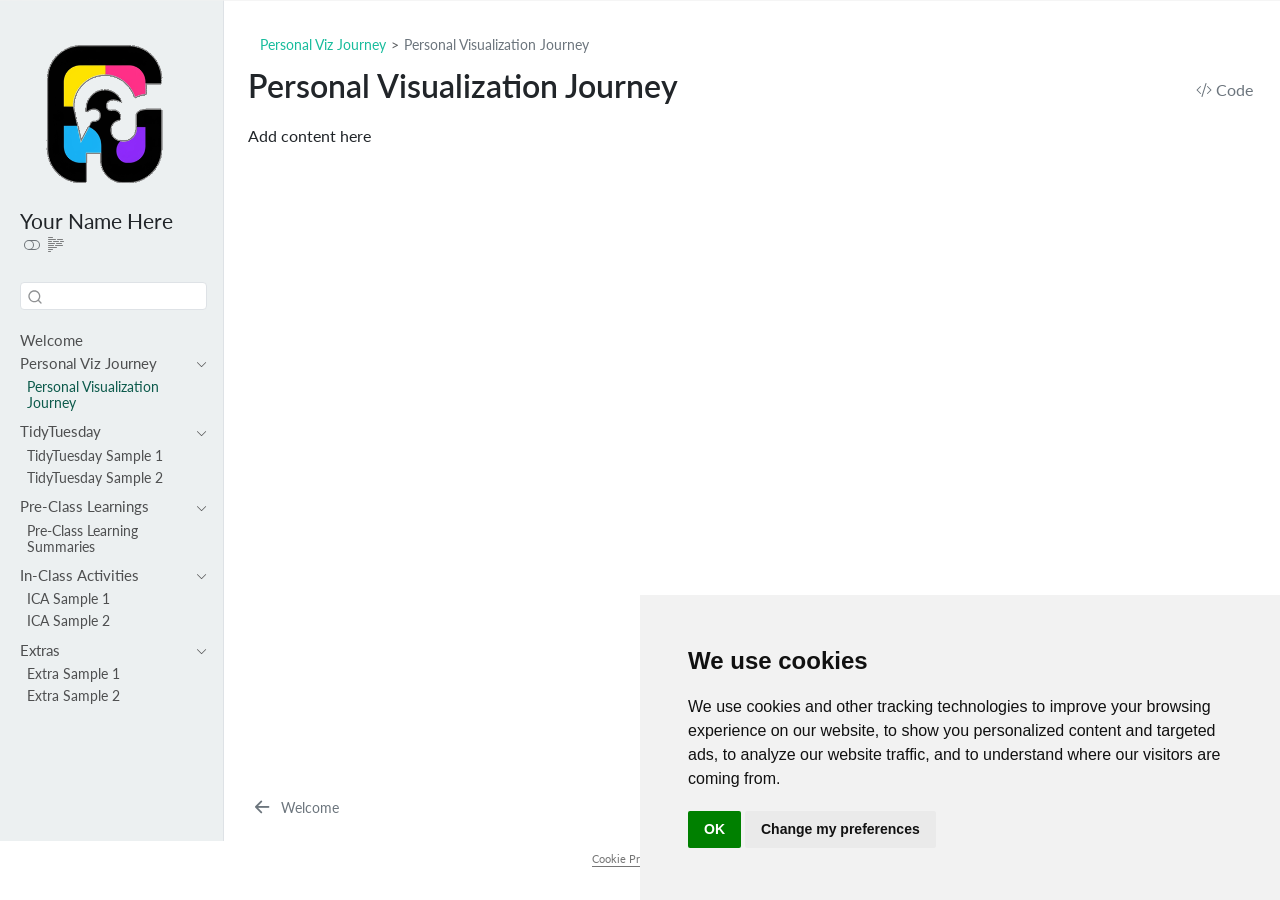
<file: pvj/pvj-01.html>
<!DOCTYPE html>
<html xmlns="http://www.w3.org/1999/xhtml" lang="en" xml:lang="en"><head>

<meta charset="utf-8">
<meta name="generator" content="quarto-1.9.38">

<meta name="viewport" content="width=device-width, initial-scale=1.0, user-scalable=yes">


<title>Personal Visualization Journey – COMP/STAT212 Portfolio</title>
<style>
/* Default styles provided by pandoc.
** See https://pandoc.org/MANUAL.html#variables-for-html for config info.
*/
code{white-space: pre-wrap;}
span.smallcaps{font-variant: small-caps;}
div.columns{display: flex; gap: min(4vw, 1.5em);}
div.column{flex: auto; overflow-x: auto;}
div.hanging-indent{margin-left: 1.5em; text-indent: -1.5em;}
ul.task-list{list-style: none;}
ul.task-list li input[type="checkbox"] {
  width: 0.8em;
  margin: 0 0.8em 0.2em -1em; /* quarto-specific, see https://github.com/quarto-dev/quarto-cli/issues/4556 */ 
  vertical-align: middle;
}
/* CSS for syntax highlighting */
html { -webkit-text-size-adjust: 100%; }
pre > code.sourceCode { white-space: pre; position: relative; }
pre > code.sourceCode > span { display: inline-block; line-height: 1.25; }
pre > code.sourceCode > span:empty { height: 1.2em; }
.sourceCode { overflow: visible; }
code.sourceCode > span { color: inherit; text-decoration: inherit; }
div.sourceCode { margin: 1em 0; }
pre.sourceCode { margin: 0; }
@media screen {
div.sourceCode { overflow: auto; }
}
@media print {
pre > code.sourceCode { white-space: pre-wrap; }
pre > code.sourceCode > span { text-indent: -5em; padding-left: 5em; }
}
pre.numberSource code
  { counter-reset: source-line 0; }
pre.numberSource code > span
  { position: relative; left: -4em; counter-increment: source-line; }
pre.numberSource code > span > a:first-child::before
  { content: counter(source-line);
    position: relative; left: -1em; text-align: right; vertical-align: baseline;
    border: none; display: inline-block;
    -webkit-touch-callout: none; -webkit-user-select: none;
    -khtml-user-select: none; -moz-user-select: none;
    -ms-user-select: none; user-select: none;
    padding: 0 4px; width: 4em;
  }
pre.numberSource { margin-left: 3em;  padding-left: 4px; }
div.sourceCode
  {   }
@media screen {
pre > code.sourceCode > span > a:first-child::before { text-decoration: underline; }
}
</style>


<script src="../site_libs/quarto-nav/quarto-nav.js"></script>
<script src="../site_libs/clipboard/clipboard.min.js"></script>
<script src="../site_libs/quarto-search/autocomplete.umd.js"></script>
<script src="../site_libs/quarto-search/fuse.min.js"></script>
<script src="../site_libs/quarto-search/quarto-search.js"></script>
<meta name="quarto:offset" content="../">
<link href="../tt/2025-07-08.html" rel="next">
<link href="../index.html" rel="prev">
<script src="../site_libs/cookie-consent/cookie-consent.js"></script>
<link href="../site_libs/cookie-consent/cookie-consent.css" rel="stylesheet">
<script src="../site_libs/quarto-html/quarto.js" type="module"></script>
<script src="../site_libs/quarto-html/tabsets/tabsets.js" type="module"></script>
<script src="../site_libs/quarto-html/popper.min.js"></script>
<script src="../site_libs/quarto-html/tippy.umd.min.js"></script>
<script src="../site_libs/quarto-html/anchor.min.js"></script>
<link href="../site_libs/quarto-html/tippy.css" rel="stylesheet">
<link href="../site_libs/quarto-html/quarto-syntax-highlighting-15634bcf2e68342d4ad2dfa704d543f6.css" rel="stylesheet" class="quarto-color-scheme" id="quarto-text-highlighting-styles">
<link href="../site_libs/quarto-html/quarto-syntax-highlighting-dark-0a6b7249c26820e032cb0bd839ff02b1.css" rel="stylesheet" class="quarto-color-scheme quarto-color-alternate" id="quarto-text-highlighting-styles">
<link href="../site_libs/quarto-html/quarto-syntax-highlighting-15634bcf2e68342d4ad2dfa704d543f6.css" rel="stylesheet" class="quarto-color-scheme-extra" id="quarto-text-highlighting-styles">
<script src="../site_libs/bootstrap/bootstrap.min.js"></script>
<link href="../site_libs/bootstrap/bootstrap-icons.css" rel="stylesheet">
<link href="../site_libs/bootstrap/bootstrap-aa768d0510026dbab67ce2f8e698749f.min.css" rel="stylesheet" append-hash="true" class="quarto-color-scheme" id="quarto-bootstrap" data-mode="light">
<link href="../site_libs/bootstrap/bootstrap-dark-ce494e159dae1eb1aeb2beb157b73888.min.css" rel="stylesheet" append-hash="true" class="quarto-color-scheme quarto-color-alternate" id="quarto-bootstrap" data-mode="dark">
<link href="../site_libs/bootstrap/bootstrap-aa768d0510026dbab67ce2f8e698749f.min.css" rel="stylesheet" append-hash="true" class="quarto-color-scheme-extra" id="quarto-bootstrap" data-mode="light">
<script id="quarto-search-options" type="application/json">{
  "location": "sidebar",
  "copy-button": false,
  "collapse-after": 3,
  "panel-placement": "start",
  "type": "textbox",
  "limit": 50,
  "keyboard-shortcut": [
    "f",
    "/",
    "s"
  ],
  "show-item-context": false,
  "language": {
    "search-no-results-text": "No results",
    "search-matching-documents-text": "matching documents",
    "search-copy-link-title": "Copy link to search",
    "search-hide-matches-text": "Hide additional matches",
    "search-more-match-text": "more match in this document",
    "search-more-matches-text": "more matches in this document",
    "search-clear-button-title": "Clear",
    "search-text-placeholder": "",
    "search-detached-cancel-button-title": "Cancel",
    "search-submit-button-title": "Submit",
    "search-label": "Search"
  }
}</script>

<script type="text/javascript" charset="UTF-8">
document.addEventListener('DOMContentLoaded', function () {
cookieconsent.run({
  "notice_banner_type":"simple",
  "consent_type":"implied",
  "palette":"light",
  "language":"en",
  "page_load_consent_levels":["strictly-necessary","functionality","tracking","targeting"],
  "notice_banner_reject_button_hide":false,
  "preferences_center_close_button_hide":false,
  "website_name":""
  ,
"language":"en"
  });
});
</script> 
  
<style>html{ scroll-behavior: smooth; }</style>


<link rel="stylesheet" href="../style/custom.css">
</head>

<body class="nav-sidebar docked quarto-light"><script id="quarto-html-before-body" type="application/javascript">
    const toggleBodyColorMode = (bsSheetEl) => {
      const mode = bsSheetEl.getAttribute("data-mode");
      const bodyEl = window.document.querySelector("body");
      if (mode === "dark") {
        bodyEl.classList.add("quarto-dark");
        bodyEl.classList.remove("quarto-light");
      } else {
        bodyEl.classList.add("quarto-light");
        bodyEl.classList.remove("quarto-dark");
      }
    }
    const toggleBodyColorPrimary = () => {
      const bsSheetEl = window.document.querySelector("link#quarto-bootstrap:not([rel=disabled-stylesheet])");
      if (bsSheetEl) {
        toggleBodyColorMode(bsSheetEl);
      }
    }
    const setColorSchemeToggle = (alternate) => {
      const toggles = window.document.querySelectorAll('.quarto-color-scheme-toggle');
      for (let i=0; i < toggles.length; i++) {
        const toggle = toggles[i];
        if (toggle) {
          if (alternate) {
            toggle.classList.add("alternate");
          } else {
            toggle.classList.remove("alternate");
          }
        }
      }
    };
    const toggleColorMode = (alternate) => {
      // Switch the stylesheets
      const primaryStylesheets = window.document.querySelectorAll('link.quarto-color-scheme:not(.quarto-color-alternate)');
      const alternateStylesheets = window.document.querySelectorAll('link.quarto-color-scheme.quarto-color-alternate');
      manageTransitions('#quarto-margin-sidebar .nav-link', false);
      if (alternate) {
        // note: dark is layered on light, we don't disable primary!
        enableStylesheet(alternateStylesheets);
        for (const sheetNode of alternateStylesheets) {
          if (sheetNode.id === "quarto-bootstrap") {
            toggleBodyColorMode(sheetNode);
          }
        }
      } else {
        disableStylesheet(alternateStylesheets);
        enableStylesheet(primaryStylesheets)
        toggleBodyColorPrimary();
      }
      manageTransitions('#quarto-margin-sidebar .nav-link', true);
      // Switch the toggles
      setColorSchemeToggle(alternate)
      // Hack to workaround the fact that safari doesn't
      // properly recolor the scrollbar when toggling (#1455)
      if (navigator.userAgent.indexOf('Safari') > 0 && navigator.userAgent.indexOf('Chrome') == -1) {
        manageTransitions("body", false);
        window.scrollTo(0, 1);
        setTimeout(() => {
          window.scrollTo(0, 0);
          manageTransitions("body", true);
        }, 40);
      }
    }
    const disableStylesheet = (stylesheets) => {
      for (let i=0; i < stylesheets.length; i++) {
        const stylesheet = stylesheets[i];
        stylesheet.rel = 'disabled-stylesheet';
      }
    }
    const enableStylesheet = (stylesheets) => {
      for (let i=0; i < stylesheets.length; i++) {
        const stylesheet = stylesheets[i];
        if(stylesheet.rel !== 'stylesheet') { // for Chrome, which will still FOUC without this check
          stylesheet.rel = 'stylesheet';
        }
      }
    }
    const manageTransitions = (selector, allowTransitions) => {
      const els = window.document.querySelectorAll(selector);
      for (let i=0; i < els.length; i++) {
        const el = els[i];
        if (allowTransitions) {
          el.classList.remove('notransition');
        } else {
          el.classList.add('notransition');
        }
      }
    }
    const isFileUrl = () => {
      return window.location.protocol === 'file:';
    }
    const hasAlternateSentinel = () => {
      let styleSentinel = getColorSchemeSentinel();
      if (styleSentinel !== null) {
        return styleSentinel === "alternate";
      } else {
        return false;
      }
    }
    const setStyleSentinel = (alternate) => {
      const value = alternate ? "alternate" : "default";
      if (!isFileUrl()) {
        window.localStorage.setItem("quarto-color-scheme", value);
      } else {
        localAlternateSentinel = value;
      }
    }
    const getColorSchemeSentinel = () => {
      if (!isFileUrl()) {
        const storageValue = window.localStorage.getItem("quarto-color-scheme");
        return storageValue != null ? storageValue : localAlternateSentinel;
      } else {
        return localAlternateSentinel;
      }
    }
    const toggleGiscusIfUsed = (isAlternate, darkModeDefault) => {
      const baseTheme = document.querySelector('#giscus-base-theme')?.value ?? 'light';
      const alternateTheme = document.querySelector('#giscus-alt-theme')?.value ?? 'dark';
      let newTheme = '';
      if(authorPrefersDark) {
        newTheme = isAlternate ? baseTheme : alternateTheme;
      } else {
        newTheme = isAlternate ? alternateTheme : baseTheme;
      }
      const changeGiscusTheme = () => {
        // From: https://github.com/giscus/giscus/issues/336
        const sendMessage = (message) => {
          const iframe = document.querySelector('iframe.giscus-frame');
          if (!iframe) return;
          iframe.contentWindow.postMessage({ giscus: message }, 'https://giscus.app');
        }
        sendMessage({
          setConfig: {
            theme: newTheme
          }
        });
      }
      const isGiscussLoaded = window.document.querySelector('iframe.giscus-frame') !== null;
      if (isGiscussLoaded) {
        changeGiscusTheme();
      }
    };
    const authorPrefersDark = false;
    const darkModeDefault = authorPrefersDark;
      document.querySelector('link#quarto-text-highlighting-styles.quarto-color-scheme-extra').rel = 'disabled-stylesheet';
      document.querySelector('link#quarto-bootstrap.quarto-color-scheme-extra').rel = 'disabled-stylesheet';
    let localAlternateSentinel = darkModeDefault ? 'alternate' : 'default';
    // Dark / light mode switch
    window.quartoToggleColorScheme = () => {
      // Read the current dark / light value
      let toAlternate = !hasAlternateSentinel();
      toggleColorMode(toAlternate);
      setStyleSentinel(toAlternate);
      toggleGiscusIfUsed(toAlternate, darkModeDefault);
      window.dispatchEvent(new Event('resize'));
    };
    // Switch to dark mode if need be
    if (hasAlternateSentinel()) {
      toggleColorMode(true);
    } else {
      toggleColorMode(false);
    }
  </script>

<div id="quarto-search-results"></div>
  <header id="quarto-header" class="headroom fixed-top">
  <nav class="quarto-secondary-nav">
    <div class="container-fluid d-flex">
      <button type="button" class="quarto-btn-toggle btn" data-bs-toggle="collapse" role="button" data-bs-target=".quarto-sidebar-collapse-item" aria-controls="quarto-sidebar" aria-expanded="false" aria-label="Toggle sidebar navigation" onclick="if (window.quartoToggleHeadroom) { window.quartoToggleHeadroom(); }">
        <i class="bi bi-layout-text-sidebar-reverse"></i>
      </button>
        <nav class="quarto-page-breadcrumbs" aria-label="breadcrumb"><ol class="breadcrumb"><li class="breadcrumb-item"><a href="../pvj/pvj-01.html">Personal Viz Journey</a></li><li class="breadcrumb-item"><a href="../pvj/pvj-01.html"><span class="chapter-title">Personal Visualization Journey</span></a></li></ol></nav>
        <a class="flex-grow-1" role="navigation" data-bs-toggle="collapse" data-bs-target=".quarto-sidebar-collapse-item" aria-controls="quarto-sidebar" aria-expanded="false" aria-label="Toggle sidebar navigation" onclick="if (window.quartoToggleHeadroom) { window.quartoToggleHeadroom(); }">      
        </a>
      <button type="button" class="btn quarto-search-button" aria-label="Search" onclick="window.quartoOpenSearch();">
        <i class="bi bi-search"></i>
      </button>
    </div>
  </nav>
</header>
<!-- content -->
<div id="quarto-content" class="quarto-container page-columns page-rows-contents page-layout-full">
<!-- sidebar -->
  <nav id="quarto-sidebar" class="sidebar collapse collapse-horizontal quarto-sidebar-collapse-item sidebar-navigation docked overflow-auto">
    <div class="pt-lg-2 mt-2 text-left sidebar-header sidebar-header-stacked">
      <a href="../index.html" class="sidebar-logo-link">
      <img src="../assets/sidebar-logo.png" alt="Random negative space illustration" class="sidebar-logo light-content py-0 d-lg-inline d-none">
      <img src="../assets/sidebar-logo.png" alt="Random negative space illustration" class="sidebar-logo dark-content py-0 d-lg-inline d-none">
      </a>
    <div class="sidebar-title mb-0 py-0">
      <a href="../">Your Name Here</a> 
        <div class="sidebar-tools-main">
  <a href="" class="quarto-color-scheme-toggle quarto-navigation-tool  px-1" onclick="window.quartoToggleColorScheme(); return false;" title="Toggle dark mode"><i class="bi"></i></a>
  <a href="" class="quarto-reader-toggle quarto-navigation-tool px-1" onclick="window.quartoToggleReader(); return false;" title="Toggle reader mode">
  <div class="quarto-reader-toggle-btn">
  <i class="bi"></i>
  </div>
</a>
</div>
    </div>
      </div>
        <div class="mt-2 flex-shrink-0 align-items-center">
        <div class="sidebar-search">
        <div id="quarto-search" class="" title="Search"></div>
        </div>
        </div>
    <div class="sidebar-menu-container"> 
    <ul class="list-unstyled mt-1">
        <li class="sidebar-item">
  <div class="sidebar-item-container"> 
  <a href="../index.html" class="sidebar-item-text sidebar-link"><span class="chapter-title">Welcome</span></a>
  </div>
</li>
        <li class="sidebar-item sidebar-item-section">
      <div class="sidebar-item-container"> 
            <a class="sidebar-item-text sidebar-link text-start" data-bs-toggle="collapse" data-bs-target="#quarto-sidebar-section-1" role="navigation" aria-expanded="true">
 <span class="menu-text">Personal Viz Journey</span></a>
          <a class="sidebar-item-toggle text-start" data-bs-toggle="collapse" data-bs-target="#quarto-sidebar-section-1" role="navigation" aria-expanded="true" aria-label="Toggle section">
            <i class="bi bi-chevron-right ms-2"></i>
          </a> 
      </div>
      <ul id="quarto-sidebar-section-1" class="collapse list-unstyled sidebar-section depth1 show">  
          <li class="sidebar-item">
  <div class="sidebar-item-container"> 
  <a href="../pvj/pvj-01.html" class="sidebar-item-text sidebar-link active"><span class="chapter-title">Personal Visualization Journey</span></a>
  </div>
</li>
      </ul>
  </li>
        <li class="sidebar-item sidebar-item-section">
      <div class="sidebar-item-container"> 
            <a class="sidebar-item-text sidebar-link text-start" data-bs-toggle="collapse" data-bs-target="#quarto-sidebar-section-2" role="navigation" aria-expanded="true">
 <span class="menu-text">TidyTuesday</span></a>
          <a class="sidebar-item-toggle text-start" data-bs-toggle="collapse" data-bs-target="#quarto-sidebar-section-2" role="navigation" aria-expanded="true" aria-label="Toggle section">
            <i class="bi bi-chevron-right ms-2"></i>
          </a> 
      </div>
      <ul id="quarto-sidebar-section-2" class="collapse list-unstyled sidebar-section depth1 show">  
          <li class="sidebar-item">
  <div class="sidebar-item-container"> 
  <a href="../tt/2025-07-08.html" class="sidebar-item-text sidebar-link"><span class="chapter-title">TidyTuesday Sample 1</span></a>
  </div>
</li>
          <li class="sidebar-item">
  <div class="sidebar-item-container"> 
  <a href="../tt/2025-07-15.html" class="sidebar-item-text sidebar-link"><span class="chapter-title">TidyTuesday Sample 2</span></a>
  </div>
</li>
      </ul>
  </li>
        <li class="sidebar-item sidebar-item-section">
      <div class="sidebar-item-container"> 
            <a class="sidebar-item-text sidebar-link text-start" data-bs-toggle="collapse" data-bs-target="#quarto-sidebar-section-3" role="navigation" aria-expanded="true">
 <span class="menu-text">Pre-Class Learnings</span></a>
          <a class="sidebar-item-toggle text-start" data-bs-toggle="collapse" data-bs-target="#quarto-sidebar-section-3" role="navigation" aria-expanded="true" aria-label="Toggle section">
            <i class="bi bi-chevron-right ms-2"></i>
          </a> 
      </div>
      <ul id="quarto-sidebar-section-3" class="collapse list-unstyled sidebar-section depth1 show">  
          <li class="sidebar-item">
  <div class="sidebar-item-container"> 
  <a href="../pcl/pcl.html" class="sidebar-item-text sidebar-link"><span class="chapter-title">Pre-Class Learning Summaries</span></a>
  </div>
</li>
      </ul>
  </li>
        <li class="sidebar-item sidebar-item-section">
      <div class="sidebar-item-container"> 
            <a class="sidebar-item-text sidebar-link text-start" data-bs-toggle="collapse" data-bs-target="#quarto-sidebar-section-4" role="navigation" aria-expanded="true">
 <span class="menu-text">In-Class Activities</span></a>
          <a class="sidebar-item-toggle text-start" data-bs-toggle="collapse" data-bs-target="#quarto-sidebar-section-4" role="navigation" aria-expanded="true" aria-label="Toggle section">
            <i class="bi bi-chevron-right ms-2"></i>
          </a> 
      </div>
      <ul id="quarto-sidebar-section-4" class="collapse list-unstyled sidebar-section depth1 show">  
          <li class="sidebar-item">
  <div class="sidebar-item-container"> 
  <a href="../ica/ica-sample1.html" class="sidebar-item-text sidebar-link"><span class="chapter-title">ICA Sample 1</span></a>
  </div>
</li>
          <li class="sidebar-item">
  <div class="sidebar-item-container"> 
  <a href="../ica/ica-sample2.html" class="sidebar-item-text sidebar-link"><span class="chapter-title">ICA Sample 2</span></a>
  </div>
</li>
      </ul>
  </li>
        <li class="sidebar-item sidebar-item-section">
      <div class="sidebar-item-container"> 
            <a class="sidebar-item-text sidebar-link text-start" data-bs-toggle="collapse" data-bs-target="#quarto-sidebar-section-5" role="navigation" aria-expanded="true">
 <span class="menu-text">Extras</span></a>
          <a class="sidebar-item-toggle text-start" data-bs-toggle="collapse" data-bs-target="#quarto-sidebar-section-5" role="navigation" aria-expanded="true" aria-label="Toggle section">
            <i class="bi bi-chevron-right ms-2"></i>
          </a> 
      </div>
      <ul id="quarto-sidebar-section-5" class="collapse list-unstyled sidebar-section depth1 show">  
          <li class="sidebar-item">
  <div class="sidebar-item-container"> 
  <a href="../extra/extra-sample1.html" class="sidebar-item-text sidebar-link"><span class="chapter-title">Extra Sample 1</span></a>
  </div>
</li>
          <li class="sidebar-item">
  <div class="sidebar-item-container"> 
  <a href="../extra/extra-sample2.html" class="sidebar-item-text sidebar-link"><span class="chapter-title">Extra Sample 2</span></a>
  </div>
</li>
      </ul>
  </li>
    </ul>
    </div>
</nav>
<div id="quarto-sidebar-glass" class="quarto-sidebar-collapse-item" data-bs-toggle="collapse" data-bs-target=".quarto-sidebar-collapse-item"></div>
<!-- margin-sidebar -->
    <div id="quarto-margin-sidebar" class="sidebar margin-sidebar zindex-bottom">
        
    </div>
<!-- main -->
<main class="content column-page-right" id="quarto-document-content">


<header id="title-block-header" class="quarto-title-block default"><nav class="quarto-page-breadcrumbs quarto-title-breadcrumbs d-none d-lg-block" aria-label="breadcrumb"><ol class="breadcrumb"><li class="breadcrumb-item"><a href="../pvj/pvj-01.html">Personal Viz Journey</a></li><li class="breadcrumb-item"><a href="../pvj/pvj-01.html"><span class="chapter-title">Personal Visualization Journey</span></a></li></ol></nav>
<div class="quarto-title">
<div class="quarto-title-block"><div><h1 class="title"><span class="chapter-title">Personal Visualization Journey</span></h1><button type="button" class="btn code-tools-button" id="quarto-code-tools-source"><i class="bi"></i> Code</button></div></div>
</div>



<div class="quarto-title-meta column-page-right">

    
  
    
  </div>
  


</header>


<p>Add content here</p>


<!-- -->


</main> <!-- /main -->
<script id="quarto-html-after-body" type="application/javascript">
  window.document.addEventListener("DOMContentLoaded", function (event) {
    // Ensure there is a toggle, if there isn't float one in the top right
    if (window.document.querySelector('.quarto-color-scheme-toggle') === null) {
      const a = window.document.createElement('a');
      a.classList.add('top-right');
      a.classList.add('quarto-color-scheme-toggle');
      a.href = "";
      a.onclick = function() { try { window.quartoToggleColorScheme(); } catch {} return false; };
      const i = window.document.createElement("i");
      i.classList.add('bi');
      a.appendChild(i);
      window.document.body.appendChild(a);
    }
    setColorSchemeToggle(hasAlternateSentinel())
    const icon = "";
    const anchorJS = new window.AnchorJS();
    anchorJS.options = {
      placement: 'right',
      icon: icon
    };
    anchorJS.add('.anchored');
    const isCodeAnnotation = (el) => {
      for (const clz of el.classList) {
        if (clz.startsWith('code-annotation-')) {                     
          return true;
        }
      }
      return false;
    }
    const onCopySuccess = function(e) {
      // button target
      const button = e.trigger;
      // don't keep focus
      button.blur();
      // flash "checked"
      button.classList.add('code-copy-button-checked');
      var currentTitle = button.getAttribute("title");
      button.setAttribute("title", "Copied!");
      let tooltip;
      if (window.bootstrap) {
        button.setAttribute("data-bs-toggle", "tooltip");
        button.setAttribute("data-bs-placement", "left");
        button.setAttribute("data-bs-title", "Copied!");
        tooltip = new bootstrap.Tooltip(button, 
          { trigger: "manual", 
            customClass: "code-copy-button-tooltip",
            offset: [0, -8]});
        tooltip.show();    
      }
      setTimeout(function() {
        if (tooltip) {
          tooltip.hide();
          button.removeAttribute("data-bs-title");
          button.removeAttribute("data-bs-toggle");
          button.removeAttribute("data-bs-placement");
        }
        button.setAttribute("title", currentTitle);
        button.classList.remove('code-copy-button-checked');
      }, 1000);
      // clear code selection
      e.clearSelection();
    }
    const getTextToCopy = function(trigger) {
      const outerScaffold = trigger.parentElement.cloneNode(true);
      const codeEl = outerScaffold.querySelector('code');
      for (const childEl of codeEl.children) {
        if (isCodeAnnotation(childEl)) {
          childEl.remove();
        }
      }
      return codeEl.innerText;
    }
    const clipboard = new window.ClipboardJS('.code-copy-button:not([data-in-quarto-modal])', {
      text: getTextToCopy
    });
    clipboard.on('success', onCopySuccess);
    if (window.document.getElementById('quarto-embedded-source-code-modal')) {
      const clipboardModal = new window.ClipboardJS('.code-copy-button[data-in-quarto-modal]', {
        text: getTextToCopy,
        container: window.document.getElementById('quarto-embedded-source-code-modal')
      });
      clipboardModal.on('success', onCopySuccess);
    }
    const viewSource = window.document.getElementById('quarto-view-source') ||
                       window.document.getElementById('quarto-code-tools-source');
    if (viewSource) {
      const sourceUrl = viewSource.getAttribute("data-quarto-source-url");
      viewSource.addEventListener("click", function(e) {
        if (sourceUrl) {
          // rstudio viewer pane
          if (/\bcapabilities=\b/.test(window.location)) {
            window.open(sourceUrl);
          } else {
            window.location.href = sourceUrl;
          }
        } else {
          const modal = new bootstrap.Modal(document.getElementById('quarto-embedded-source-code-modal'));
          modal.show();
        }
        return false;
      });
    }
    function toggleCodeHandler(show) {
      return function(e) {
        const detailsSrc = window.document.querySelectorAll(".cell > details > .sourceCode");
        for (let i=0; i<detailsSrc.length; i++) {
          const details = detailsSrc[i].parentElement;
          if (show) {
            details.open = true;
          } else {
            details.removeAttribute("open");
          }
        }
        const cellCodeDivs = window.document.querySelectorAll(".cell > .sourceCode");
        const fromCls = show ? "hidden" : "unhidden";
        const toCls = show ? "unhidden" : "hidden";
        for (let i=0; i<cellCodeDivs.length; i++) {
          const codeDiv = cellCodeDivs[i];
          if (codeDiv.classList.contains(fromCls)) {
            codeDiv.classList.remove(fromCls);
            codeDiv.classList.add(toCls);
          } 
        }
        return false;
      }
    }
    const hideAllCode = window.document.getElementById("quarto-hide-all-code");
    if (hideAllCode) {
      hideAllCode.addEventListener("click", toggleCodeHandler(false));
    }
    const showAllCode = window.document.getElementById("quarto-show-all-code");
    if (showAllCode) {
      showAllCode.addEventListener("click", toggleCodeHandler(true));
    }
      var localhostRegex = new RegExp(/^(?:http|https):\/\/localhost\:?[0-9]*\//);
      var mailtoRegex = new RegExp(/^mailto:/);
        var filterRegex = new RegExp('/' + window.location.host + '/');
      var isInternal = (href) => {
          return filterRegex.test(href) || localhostRegex.test(href) || mailtoRegex.test(href);
      }
      // Inspect non-navigation links and adorn them if external
     var links = window.document.querySelectorAll('a[href]:not(.nav-link):not(.navbar-brand):not(.toc-action):not(.sidebar-link):not(.sidebar-item-toggle):not(.pagination-link):not(.no-external):not([aria-hidden]):not(.dropdown-item):not(.quarto-navigation-tool):not(.about-link)');
      for (var i=0; i<links.length; i++) {
        const link = links[i];
        if (!isInternal(link.href)) {
          // undo the damage that might have been done by quarto-nav.js in the case of
          // links that we want to consider external
          if (link.dataset.originalHref !== undefined) {
            link.href = link.dataset.originalHref;
          }
            // target, if specified
            link.setAttribute("target", "_blank");
            if (link.getAttribute("rel") === null) {
              link.setAttribute("rel", "noopener");
            }
        }
      }
    function tippyHover(el, contentFn, onTriggerFn, onUntriggerFn) {
      const config = {
        allowHTML: true,
        maxWidth: 500,
        delay: 100,
        arrow: false,
        appendTo: function(el) {
            return el.parentElement;
        },
        interactive: true,
        interactiveBorder: 10,
        theme: 'quarto',
        placement: 'bottom-start',
      };
      if (contentFn) {
        config.content = contentFn;
      }
      if (onTriggerFn) {
        config.onTrigger = onTriggerFn;
      }
      if (onUntriggerFn) {
        config.onUntrigger = onUntriggerFn;
      }
      window.tippy(el, config); 
    }
    const noterefs = window.document.querySelectorAll('a[role="doc-noteref"]');
    for (var i=0; i<noterefs.length; i++) {
      const ref = noterefs[i];
      tippyHover(ref, function() {
        // use id or data attribute instead here
        let href = ref.getAttribute('data-footnote-href') || ref.getAttribute('href');
        try { href = new URL(href).hash; } catch {}
        const id = href.replace(/^#\/?/, "");
        const note = window.document.getElementById(id);
        if (note) {
          return note.innerHTML;
        } else {
          return "";
        }
      });
    }
    const xrefs = window.document.querySelectorAll('a.quarto-xref');
    const processXRef = (id, note) => {
      // Strip column container classes
      const stripColumnClz = (el) => {
        el.classList.remove("page-full", "page-columns");
        if (el.children) {
          for (const child of el.children) {
            stripColumnClz(child);
          }
        }
      }
      stripColumnClz(note)
      if (id === null || id.startsWith('sec-')) {
        // Special case sections, only their first couple elements
        const container = document.createElement("div");
        if (note.children && note.children.length > 2) {
          container.appendChild(note.children[0].cloneNode(true));
          for (let i = 1; i < note.children.length; i++) {
            const child = note.children[i];
            if (child.tagName === "P" && child.innerText === "") {
              continue;
            } else {
              container.appendChild(child.cloneNode(true));
              break;
            }
          }
          if (window.Quarto?.typesetMath) {
            window.Quarto.typesetMath(container);
          }
          return container.innerHTML
        } else {
          if (window.Quarto?.typesetMath) {
            window.Quarto.typesetMath(note);
          }
          return note.innerHTML;
        }
      } else {
        // Remove any anchor links if they are present
        const anchorLink = note.querySelector('a.anchorjs-link');
        if (anchorLink) {
          anchorLink.remove();
        }
        if (window.Quarto?.typesetMath) {
          window.Quarto.typesetMath(note);
        }
        if (note.classList.contains("callout")) {
          return note.outerHTML;
        } else {
          return note.innerHTML;
        }
      }
    }
    for (var i=0; i<xrefs.length; i++) {
      const xref = xrefs[i];
      tippyHover(xref, undefined, function(instance) {
        instance.disable();
        let url = xref.getAttribute('href');
        let hash = undefined; 
        if (url.startsWith('#')) {
          hash = url;
        } else {
          try { hash = new URL(url).hash; } catch {}
        }
        if (hash) {
          const id = hash.replace(/^#\/?/, "");
          const note = window.document.getElementById(id);
          if (note !== null) {
            try {
              const html = processXRef(id, note.cloneNode(true));
              instance.setContent(html);
            } finally {
              instance.enable();
              instance.show();
            }
          } else {
            // See if we can fetch this
            fetch(url.split('#')[0])
            .then(res => res.text())
            .then(html => {
              const parser = new DOMParser();
              const htmlDoc = parser.parseFromString(html, "text/html");
              const note = htmlDoc.getElementById(id);
              if (note !== null) {
                const html = processXRef(id, note);
                instance.setContent(html);
              } 
            }).finally(() => {
              instance.enable();
              instance.show();
            });
          }
        } else {
          // See if we can fetch a full url (with no hash to target)
          // This is a special case and we should probably do some content thinning / targeting
          fetch(url)
          .then(res => res.text())
          .then(html => {
            const parser = new DOMParser();
            const htmlDoc = parser.parseFromString(html, "text/html");
            const note = htmlDoc.querySelector('main.content');
            if (note !== null) {
              // This should only happen for chapter cross references
              // (since there is no id in the URL)
              // remove the first header
              if (note.children.length > 0 && note.children[0].tagName === "HEADER") {
                note.children[0].remove();
              }
              const html = processXRef(null, note);
              instance.setContent(html);
            } 
          }).finally(() => {
            instance.enable();
            instance.show();
          });
        }
      }, function(instance) {
      });
    }
        let selectedAnnoteEl;
        const selectorForAnnotation = ( cell, annotation) => {
          let cellAttr = 'data-code-cell="' + cell + '"';
          let lineAttr = 'data-code-annotation="' +  annotation + '"';
          const selector = 'span[' + cellAttr + '][' + lineAttr + ']';
          return selector;
        }
        const selectCodeLines = (annoteEl) => {
          const doc = window.document;
          const targetCell = annoteEl.getAttribute("data-target-cell");
          const targetAnnotation = annoteEl.getAttribute("data-target-annotation");
          const annoteSpan = window.document.querySelector(selectorForAnnotation(targetCell, targetAnnotation));
          const lines = annoteSpan.getAttribute("data-code-lines").split(",");
          const lineIds = lines.map((line) => {
            return targetCell + "-" + line;
          })
          let top = null;
          let height = null;
          let parent = null;
          if (lineIds.length > 0) {
              //compute the position of the single el (top and bottom and make a div)
              const el = window.document.getElementById(lineIds[0]);
              top = el.offsetTop;
              height = el.offsetHeight;
              parent = el.parentElement.parentElement;
            if (lineIds.length > 1) {
              const lastEl = window.document.getElementById(lineIds[lineIds.length - 1]);
              const bottom = lastEl.offsetTop + lastEl.offsetHeight;
              height = bottom - top;
            }
            if (top !== null && height !== null && parent !== null) {
              // cook up a div (if necessary) and position it 
              let div = window.document.getElementById("code-annotation-line-highlight");
              if (div === null) {
                div = window.document.createElement("div");
                div.setAttribute("id", "code-annotation-line-highlight");
                div.style.position = 'absolute';
                parent.appendChild(div);
              }
              div.style.top = top - 2 + "px";
              div.style.height = height + 4 + "px";
              div.style.left = 0;
              let gutterDiv = window.document.getElementById("code-annotation-line-highlight-gutter");
              if (gutterDiv === null) {
                gutterDiv = window.document.createElement("div");
                gutterDiv.setAttribute("id", "code-annotation-line-highlight-gutter");
                gutterDiv.style.position = 'absolute';
                const codeCell = window.document.getElementById(targetCell);
                const gutter = codeCell.querySelector('.code-annotation-gutter');
                gutter.appendChild(gutterDiv);
              }
              gutterDiv.style.top = top - 2 + "px";
              gutterDiv.style.height = height + 4 + "px";
            }
            selectedAnnoteEl = annoteEl;
          }
        };
        const unselectCodeLines = () => {
          const elementsIds = ["code-annotation-line-highlight", "code-annotation-line-highlight-gutter"];
          elementsIds.forEach((elId) => {
            const div = window.document.getElementById(elId);
            if (div) {
              div.remove();
            }
          });
          selectedAnnoteEl = undefined;
        };
          // Handle positioning of the toggle
      window.addEventListener(
        "resize",
        throttle(() => {
          elRect = undefined;
          if (selectedAnnoteEl) {
            selectCodeLines(selectedAnnoteEl);
          }
        }, 10)
      );
      function throttle(fn, ms) {
      let throttle = false;
      let timer;
        return (...args) => {
          if(!throttle) { // first call gets through
              fn.apply(this, args);
              throttle = true;
          } else { // all the others get throttled
              if(timer) clearTimeout(timer); // cancel #2
              timer = setTimeout(() => {
                fn.apply(this, args);
                timer = throttle = false;
              }, ms);
          }
        };
      }
        // Attach click handler to the DT
        const annoteDls = window.document.querySelectorAll('dt[data-target-cell]');
        for (const annoteDlNode of annoteDls) {
          annoteDlNode.addEventListener('click', (event) => {
            const clickedEl = event.target;
            if (clickedEl !== selectedAnnoteEl) {
              unselectCodeLines();
              const activeEl = window.document.querySelector('dt[data-target-cell].code-annotation-active');
              if (activeEl) {
                activeEl.classList.remove('code-annotation-active');
              }
              selectCodeLines(clickedEl);
              clickedEl.classList.add('code-annotation-active');
            } else {
              // Unselect the line
              unselectCodeLines();
              clickedEl.classList.remove('code-annotation-active');
            }
          });
        }
    const findCites = (el) => {
      const parentEl = el.parentElement;
      if (parentEl) {
        const cites = parentEl.dataset.cites;
        if (cites) {
          return {
            el,
            cites: cites.split(' ')
          };
        } else {
          return findCites(el.parentElement)
        }
      } else {
        return undefined;
      }
    };
    var bibliorefs = window.document.querySelectorAll('a[role="doc-biblioref"]');
    for (var i=0; i<bibliorefs.length; i++) {
      const ref = bibliorefs[i];
      const citeInfo = findCites(ref);
      if (citeInfo) {
        tippyHover(citeInfo.el, function() {
          var popup = window.document.createElement('div');
          citeInfo.cites.forEach(function(cite) {
            var citeDiv = window.document.createElement('div');
            citeDiv.classList.add('hanging-indent');
            citeDiv.classList.add('csl-entry');
            var biblioDiv = window.document.getElementById('ref-' + cite);
            if (biblioDiv) {
              citeDiv.innerHTML = biblioDiv.innerHTML;
            }
            popup.appendChild(citeDiv);
          });
          return popup.innerHTML;
        });
      }
    }
  });
  </script>
<nav class="page-navigation column-page-right">
  <div class="nav-page nav-page-previous">
      <a href="../index.html" class="pagination-link" aria-label="Welcome">
        <i class="bi bi-arrow-left-short"></i> <span class="nav-page-text"><span class="chapter-title">Welcome</span></span>
      </a>          
  </div>
  <div class="nav-page nav-page-next">
      <a href="../tt/2025-07-08.html" class="pagination-link" aria-label="TidyTuesday Sample 1">
        <span class="nav-page-text"><span class="chapter-title">TidyTuesday Sample 1</span></span> <i class="bi bi-arrow-right-short"></i>
      </a>
  </div>
</nav><div class="modal fade" id="quarto-embedded-source-code-modal" tabindex="-1" aria-labelledby="quarto-embedded-source-code-modal-label" aria-hidden="true"><div class="modal-dialog modal-dialog-scrollable"><div class="modal-content"><div class="modal-header"><h5 class="modal-title" id="quarto-embedded-source-code-modal-label">Source Code</h5><button class="btn-close" data-bs-dismiss="modal"></button></div><div class="modal-body"><div class="">
<div class="code-copy-outer-scaffold"><div class="sourceCode" id="cb1" data-shortcodes="false"><pre class="sourceCode numberSource markdown number-lines code-with-copy"><code class="sourceCode markdown"><span id="cb1-1"><a href="#cb1-1"></a><span class="co">---</span></span>
<span id="cb1-2"><a href="#cb1-2"></a><span class="an">title:</span><span class="co"> "Personal Visualization Journey"</span></span>
<span id="cb1-3"><a href="#cb1-3"></a><span class="co">---</span></span>
<span id="cb1-4"><a href="#cb1-4"></a></span>
<span id="cb1-5"><a href="#cb1-5"></a>Add content here</span></code></pre></div><button title="Copy to Clipboard" class="code-copy-button" data-in-quarto-modal=""><i class="bi"></i></button></div>
</div></div></div></div></div>
</div> <!-- /content -->
<footer class="footer">
  <div class="nav-footer">
    <div class="nav-footer-left">
      &nbsp;
    </div>   
    <div class="nav-footer-center">

<div class="cookie-consent-footer"><a href="#" id="open_preferences_center">Cookie Preferences</a></div></div>
    <div class="nav-footer-right">
      &nbsp;
    </div>
  </div>
</footer>




<script src="../site_libs/quarto-html/zenscroll-min.js"></script>
</body></html>
</file>
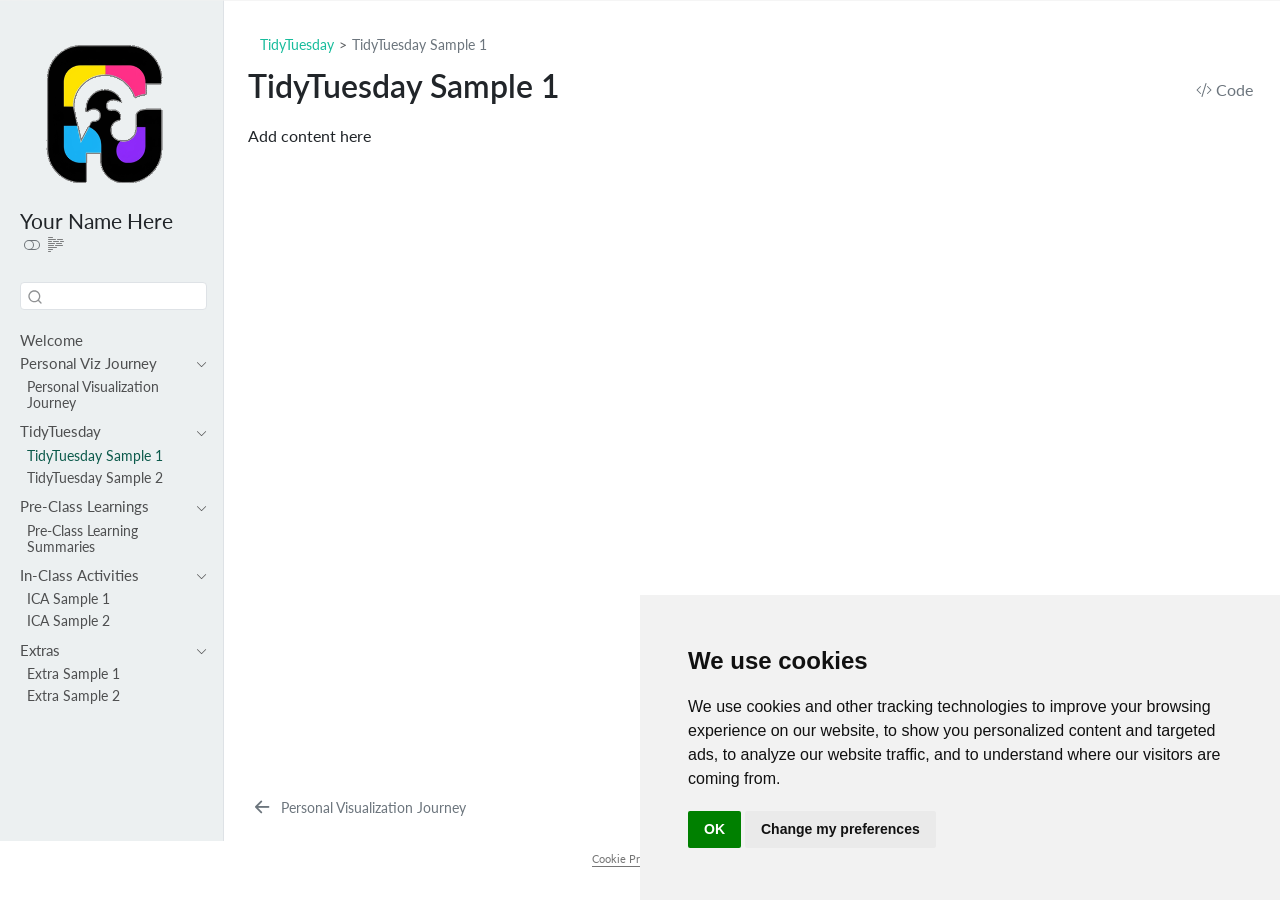
<file: tt/2025-07-08.html>
<!DOCTYPE html>
<html xmlns="http://www.w3.org/1999/xhtml" lang="en" xml:lang="en"><head>

<meta charset="utf-8">
<meta name="generator" content="quarto-1.9.38">

<meta name="viewport" content="width=device-width, initial-scale=1.0, user-scalable=yes">


<title>TidyTuesday Sample 1 – COMP/STAT212 Portfolio</title>
<style>
/* Default styles provided by pandoc.
** See https://pandoc.org/MANUAL.html#variables-for-html for config info.
*/
code{white-space: pre-wrap;}
span.smallcaps{font-variant: small-caps;}
div.columns{display: flex; gap: min(4vw, 1.5em);}
div.column{flex: auto; overflow-x: auto;}
div.hanging-indent{margin-left: 1.5em; text-indent: -1.5em;}
ul.task-list{list-style: none;}
ul.task-list li input[type="checkbox"] {
  width: 0.8em;
  margin: 0 0.8em 0.2em -1em; /* quarto-specific, see https://github.com/quarto-dev/quarto-cli/issues/4556 */ 
  vertical-align: middle;
}
/* CSS for syntax highlighting */
html { -webkit-text-size-adjust: 100%; }
pre > code.sourceCode { white-space: pre; position: relative; }
pre > code.sourceCode > span { display: inline-block; line-height: 1.25; }
pre > code.sourceCode > span:empty { height: 1.2em; }
.sourceCode { overflow: visible; }
code.sourceCode > span { color: inherit; text-decoration: inherit; }
div.sourceCode { margin: 1em 0; }
pre.sourceCode { margin: 0; }
@media screen {
div.sourceCode { overflow: auto; }
}
@media print {
pre > code.sourceCode { white-space: pre-wrap; }
pre > code.sourceCode > span { text-indent: -5em; padding-left: 5em; }
}
pre.numberSource code
  { counter-reset: source-line 0; }
pre.numberSource code > span
  { position: relative; left: -4em; counter-increment: source-line; }
pre.numberSource code > span > a:first-child::before
  { content: counter(source-line);
    position: relative; left: -1em; text-align: right; vertical-align: baseline;
    border: none; display: inline-block;
    -webkit-touch-callout: none; -webkit-user-select: none;
    -khtml-user-select: none; -moz-user-select: none;
    -ms-user-select: none; user-select: none;
    padding: 0 4px; width: 4em;
  }
pre.numberSource { margin-left: 3em;  padding-left: 4px; }
div.sourceCode
  {   }
@media screen {
pre > code.sourceCode > span > a:first-child::before { text-decoration: underline; }
}
</style>


<script src="../site_libs/quarto-nav/quarto-nav.js"></script>
<script src="../site_libs/clipboard/clipboard.min.js"></script>
<script src="../site_libs/quarto-search/autocomplete.umd.js"></script>
<script src="../site_libs/quarto-search/fuse.min.js"></script>
<script src="../site_libs/quarto-search/quarto-search.js"></script>
<meta name="quarto:offset" content="../">
<link href="../tt/2025-07-15.html" rel="next">
<link href="../pvj/pvj-01.html" rel="prev">
<script src="../site_libs/cookie-consent/cookie-consent.js"></script>
<link href="../site_libs/cookie-consent/cookie-consent.css" rel="stylesheet">
<script src="../site_libs/quarto-html/quarto.js" type="module"></script>
<script src="../site_libs/quarto-html/tabsets/tabsets.js" type="module"></script>
<script src="../site_libs/quarto-html/popper.min.js"></script>
<script src="../site_libs/quarto-html/tippy.umd.min.js"></script>
<script src="../site_libs/quarto-html/anchor.min.js"></script>
<link href="../site_libs/quarto-html/tippy.css" rel="stylesheet">
<link href="../site_libs/quarto-html/quarto-syntax-highlighting-15634bcf2e68342d4ad2dfa704d543f6.css" rel="stylesheet" class="quarto-color-scheme" id="quarto-text-highlighting-styles">
<link href="../site_libs/quarto-html/quarto-syntax-highlighting-dark-0a6b7249c26820e032cb0bd839ff02b1.css" rel="stylesheet" class="quarto-color-scheme quarto-color-alternate" id="quarto-text-highlighting-styles">
<link href="../site_libs/quarto-html/quarto-syntax-highlighting-15634bcf2e68342d4ad2dfa704d543f6.css" rel="stylesheet" class="quarto-color-scheme-extra" id="quarto-text-highlighting-styles">
<script src="../site_libs/bootstrap/bootstrap.min.js"></script>
<link href="../site_libs/bootstrap/bootstrap-icons.css" rel="stylesheet">
<link href="../site_libs/bootstrap/bootstrap-aa768d0510026dbab67ce2f8e698749f.min.css" rel="stylesheet" append-hash="true" class="quarto-color-scheme" id="quarto-bootstrap" data-mode="light">
<link href="../site_libs/bootstrap/bootstrap-dark-ce494e159dae1eb1aeb2beb157b73888.min.css" rel="stylesheet" append-hash="true" class="quarto-color-scheme quarto-color-alternate" id="quarto-bootstrap" data-mode="dark">
<link href="../site_libs/bootstrap/bootstrap-aa768d0510026dbab67ce2f8e698749f.min.css" rel="stylesheet" append-hash="true" class="quarto-color-scheme-extra" id="quarto-bootstrap" data-mode="light">
<script id="quarto-search-options" type="application/json">{
  "location": "sidebar",
  "copy-button": false,
  "collapse-after": 3,
  "panel-placement": "start",
  "type": "textbox",
  "limit": 50,
  "keyboard-shortcut": [
    "f",
    "/",
    "s"
  ],
  "show-item-context": false,
  "language": {
    "search-no-results-text": "No results",
    "search-matching-documents-text": "matching documents",
    "search-copy-link-title": "Copy link to search",
    "search-hide-matches-text": "Hide additional matches",
    "search-more-match-text": "more match in this document",
    "search-more-matches-text": "more matches in this document",
    "search-clear-button-title": "Clear",
    "search-text-placeholder": "",
    "search-detached-cancel-button-title": "Cancel",
    "search-submit-button-title": "Submit",
    "search-label": "Search"
  }
}</script>

<script type="text/javascript" charset="UTF-8">
document.addEventListener('DOMContentLoaded', function () {
cookieconsent.run({
  "notice_banner_type":"simple",
  "consent_type":"implied",
  "palette":"light",
  "language":"en",
  "page_load_consent_levels":["strictly-necessary","functionality","tracking","targeting"],
  "notice_banner_reject_button_hide":false,
  "preferences_center_close_button_hide":false,
  "website_name":""
  ,
"language":"en"
  });
});
</script> 
  
<style>html{ scroll-behavior: smooth; }</style>


<link rel="stylesheet" href="../style/custom.css">
</head>

<body class="nav-sidebar docked quarto-light"><script id="quarto-html-before-body" type="application/javascript">
    const toggleBodyColorMode = (bsSheetEl) => {
      const mode = bsSheetEl.getAttribute("data-mode");
      const bodyEl = window.document.querySelector("body");
      if (mode === "dark") {
        bodyEl.classList.add("quarto-dark");
        bodyEl.classList.remove("quarto-light");
      } else {
        bodyEl.classList.add("quarto-light");
        bodyEl.classList.remove("quarto-dark");
      }
    }
    const toggleBodyColorPrimary = () => {
      const bsSheetEl = window.document.querySelector("link#quarto-bootstrap:not([rel=disabled-stylesheet])");
      if (bsSheetEl) {
        toggleBodyColorMode(bsSheetEl);
      }
    }
    const setColorSchemeToggle = (alternate) => {
      const toggles = window.document.querySelectorAll('.quarto-color-scheme-toggle');
      for (let i=0; i < toggles.length; i++) {
        const toggle = toggles[i];
        if (toggle) {
          if (alternate) {
            toggle.classList.add("alternate");
          } else {
            toggle.classList.remove("alternate");
          }
        }
      }
    };
    const toggleColorMode = (alternate) => {
      // Switch the stylesheets
      const primaryStylesheets = window.document.querySelectorAll('link.quarto-color-scheme:not(.quarto-color-alternate)');
      const alternateStylesheets = window.document.querySelectorAll('link.quarto-color-scheme.quarto-color-alternate');
      manageTransitions('#quarto-margin-sidebar .nav-link', false);
      if (alternate) {
        // note: dark is layered on light, we don't disable primary!
        enableStylesheet(alternateStylesheets);
        for (const sheetNode of alternateStylesheets) {
          if (sheetNode.id === "quarto-bootstrap") {
            toggleBodyColorMode(sheetNode);
          }
        }
      } else {
        disableStylesheet(alternateStylesheets);
        enableStylesheet(primaryStylesheets)
        toggleBodyColorPrimary();
      }
      manageTransitions('#quarto-margin-sidebar .nav-link', true);
      // Switch the toggles
      setColorSchemeToggle(alternate)
      // Hack to workaround the fact that safari doesn't
      // properly recolor the scrollbar when toggling (#1455)
      if (navigator.userAgent.indexOf('Safari') > 0 && navigator.userAgent.indexOf('Chrome') == -1) {
        manageTransitions("body", false);
        window.scrollTo(0, 1);
        setTimeout(() => {
          window.scrollTo(0, 0);
          manageTransitions("body", true);
        }, 40);
      }
    }
    const disableStylesheet = (stylesheets) => {
      for (let i=0; i < stylesheets.length; i++) {
        const stylesheet = stylesheets[i];
        stylesheet.rel = 'disabled-stylesheet';
      }
    }
    const enableStylesheet = (stylesheets) => {
      for (let i=0; i < stylesheets.length; i++) {
        const stylesheet = stylesheets[i];
        if(stylesheet.rel !== 'stylesheet') { // for Chrome, which will still FOUC without this check
          stylesheet.rel = 'stylesheet';
        }
      }
    }
    const manageTransitions = (selector, allowTransitions) => {
      const els = window.document.querySelectorAll(selector);
      for (let i=0; i < els.length; i++) {
        const el = els[i];
        if (allowTransitions) {
          el.classList.remove('notransition');
        } else {
          el.classList.add('notransition');
        }
      }
    }
    const isFileUrl = () => {
      return window.location.protocol === 'file:';
    }
    const hasAlternateSentinel = () => {
      let styleSentinel = getColorSchemeSentinel();
      if (styleSentinel !== null) {
        return styleSentinel === "alternate";
      } else {
        return false;
      }
    }
    const setStyleSentinel = (alternate) => {
      const value = alternate ? "alternate" : "default";
      if (!isFileUrl()) {
        window.localStorage.setItem("quarto-color-scheme", value);
      } else {
        localAlternateSentinel = value;
      }
    }
    const getColorSchemeSentinel = () => {
      if (!isFileUrl()) {
        const storageValue = window.localStorage.getItem("quarto-color-scheme");
        return storageValue != null ? storageValue : localAlternateSentinel;
      } else {
        return localAlternateSentinel;
      }
    }
    const toggleGiscusIfUsed = (isAlternate, darkModeDefault) => {
      const baseTheme = document.querySelector('#giscus-base-theme')?.value ?? 'light';
      const alternateTheme = document.querySelector('#giscus-alt-theme')?.value ?? 'dark';
      let newTheme = '';
      if(authorPrefersDark) {
        newTheme = isAlternate ? baseTheme : alternateTheme;
      } else {
        newTheme = isAlternate ? alternateTheme : baseTheme;
      }
      const changeGiscusTheme = () => {
        // From: https://github.com/giscus/giscus/issues/336
        const sendMessage = (message) => {
          const iframe = document.querySelector('iframe.giscus-frame');
          if (!iframe) return;
          iframe.contentWindow.postMessage({ giscus: message }, 'https://giscus.app');
        }
        sendMessage({
          setConfig: {
            theme: newTheme
          }
        });
      }
      const isGiscussLoaded = window.document.querySelector('iframe.giscus-frame') !== null;
      if (isGiscussLoaded) {
        changeGiscusTheme();
      }
    };
    const authorPrefersDark = false;
    const darkModeDefault = authorPrefersDark;
      document.querySelector('link#quarto-text-highlighting-styles.quarto-color-scheme-extra').rel = 'disabled-stylesheet';
      document.querySelector('link#quarto-bootstrap.quarto-color-scheme-extra').rel = 'disabled-stylesheet';
    let localAlternateSentinel = darkModeDefault ? 'alternate' : 'default';
    // Dark / light mode switch
    window.quartoToggleColorScheme = () => {
      // Read the current dark / light value
      let toAlternate = !hasAlternateSentinel();
      toggleColorMode(toAlternate);
      setStyleSentinel(toAlternate);
      toggleGiscusIfUsed(toAlternate, darkModeDefault);
      window.dispatchEvent(new Event('resize'));
    };
    // Switch to dark mode if need be
    if (hasAlternateSentinel()) {
      toggleColorMode(true);
    } else {
      toggleColorMode(false);
    }
  </script>

<div id="quarto-search-results"></div>
  <header id="quarto-header" class="headroom fixed-top">
  <nav class="quarto-secondary-nav">
    <div class="container-fluid d-flex">
      <button type="button" class="quarto-btn-toggle btn" data-bs-toggle="collapse" role="button" data-bs-target=".quarto-sidebar-collapse-item" aria-controls="quarto-sidebar" aria-expanded="false" aria-label="Toggle sidebar navigation" onclick="if (window.quartoToggleHeadroom) { window.quartoToggleHeadroom(); }">
        <i class="bi bi-layout-text-sidebar-reverse"></i>
      </button>
        <nav class="quarto-page-breadcrumbs" aria-label="breadcrumb"><ol class="breadcrumb"><li class="breadcrumb-item"><a href="../tt/2025-07-08.html">TidyTuesday</a></li><li class="breadcrumb-item"><a href="../tt/2025-07-08.html"><span class="chapter-title">TidyTuesday Sample 1</span></a></li></ol></nav>
        <a class="flex-grow-1" role="navigation" data-bs-toggle="collapse" data-bs-target=".quarto-sidebar-collapse-item" aria-controls="quarto-sidebar" aria-expanded="false" aria-label="Toggle sidebar navigation" onclick="if (window.quartoToggleHeadroom) { window.quartoToggleHeadroom(); }">      
        </a>
      <button type="button" class="btn quarto-search-button" aria-label="Search" onclick="window.quartoOpenSearch();">
        <i class="bi bi-search"></i>
      </button>
    </div>
  </nav>
</header>
<!-- content -->
<div id="quarto-content" class="quarto-container page-columns page-rows-contents page-layout-full">
<!-- sidebar -->
  <nav id="quarto-sidebar" class="sidebar collapse collapse-horizontal quarto-sidebar-collapse-item sidebar-navigation docked overflow-auto">
    <div class="pt-lg-2 mt-2 text-left sidebar-header sidebar-header-stacked">
      <a href="../index.html" class="sidebar-logo-link">
      <img src="../assets/sidebar-logo.png" alt="Random negative space illustration" class="sidebar-logo light-content py-0 d-lg-inline d-none">
      <img src="../assets/sidebar-logo.png" alt="Random negative space illustration" class="sidebar-logo dark-content py-0 d-lg-inline d-none">
      </a>
    <div class="sidebar-title mb-0 py-0">
      <a href="../">Your Name Here</a> 
        <div class="sidebar-tools-main">
  <a href="" class="quarto-color-scheme-toggle quarto-navigation-tool  px-1" onclick="window.quartoToggleColorScheme(); return false;" title="Toggle dark mode"><i class="bi"></i></a>
  <a href="" class="quarto-reader-toggle quarto-navigation-tool px-1" onclick="window.quartoToggleReader(); return false;" title="Toggle reader mode">
  <div class="quarto-reader-toggle-btn">
  <i class="bi"></i>
  </div>
</a>
</div>
    </div>
      </div>
        <div class="mt-2 flex-shrink-0 align-items-center">
        <div class="sidebar-search">
        <div id="quarto-search" class="" title="Search"></div>
        </div>
        </div>
    <div class="sidebar-menu-container"> 
    <ul class="list-unstyled mt-1">
        <li class="sidebar-item">
  <div class="sidebar-item-container"> 
  <a href="../index.html" class="sidebar-item-text sidebar-link"><span class="chapter-title">Welcome</span></a>
  </div>
</li>
        <li class="sidebar-item sidebar-item-section">
      <div class="sidebar-item-container"> 
            <a class="sidebar-item-text sidebar-link text-start" data-bs-toggle="collapse" data-bs-target="#quarto-sidebar-section-1" role="navigation" aria-expanded="true">
 <span class="menu-text">Personal Viz Journey</span></a>
          <a class="sidebar-item-toggle text-start" data-bs-toggle="collapse" data-bs-target="#quarto-sidebar-section-1" role="navigation" aria-expanded="true" aria-label="Toggle section">
            <i class="bi bi-chevron-right ms-2"></i>
          </a> 
      </div>
      <ul id="quarto-sidebar-section-1" class="collapse list-unstyled sidebar-section depth1 show">  
          <li class="sidebar-item">
  <div class="sidebar-item-container"> 
  <a href="../pvj/pvj-01.html" class="sidebar-item-text sidebar-link"><span class="chapter-title">Personal Visualization Journey</span></a>
  </div>
</li>
      </ul>
  </li>
        <li class="sidebar-item sidebar-item-section">
      <div class="sidebar-item-container"> 
            <a class="sidebar-item-text sidebar-link text-start" data-bs-toggle="collapse" data-bs-target="#quarto-sidebar-section-2" role="navigation" aria-expanded="true">
 <span class="menu-text">TidyTuesday</span></a>
          <a class="sidebar-item-toggle text-start" data-bs-toggle="collapse" data-bs-target="#quarto-sidebar-section-2" role="navigation" aria-expanded="true" aria-label="Toggle section">
            <i class="bi bi-chevron-right ms-2"></i>
          </a> 
      </div>
      <ul id="quarto-sidebar-section-2" class="collapse list-unstyled sidebar-section depth1 show">  
          <li class="sidebar-item">
  <div class="sidebar-item-container"> 
  <a href="../tt/2025-07-08.html" class="sidebar-item-text sidebar-link active"><span class="chapter-title">TidyTuesday Sample 1</span></a>
  </div>
</li>
          <li class="sidebar-item">
  <div class="sidebar-item-container"> 
  <a href="../tt/2025-07-15.html" class="sidebar-item-text sidebar-link"><span class="chapter-title">TidyTuesday Sample 2</span></a>
  </div>
</li>
      </ul>
  </li>
        <li class="sidebar-item sidebar-item-section">
      <div class="sidebar-item-container"> 
            <a class="sidebar-item-text sidebar-link text-start" data-bs-toggle="collapse" data-bs-target="#quarto-sidebar-section-3" role="navigation" aria-expanded="true">
 <span class="menu-text">Pre-Class Learnings</span></a>
          <a class="sidebar-item-toggle text-start" data-bs-toggle="collapse" data-bs-target="#quarto-sidebar-section-3" role="navigation" aria-expanded="true" aria-label="Toggle section">
            <i class="bi bi-chevron-right ms-2"></i>
          </a> 
      </div>
      <ul id="quarto-sidebar-section-3" class="collapse list-unstyled sidebar-section depth1 show">  
          <li class="sidebar-item">
  <div class="sidebar-item-container"> 
  <a href="../pcl/pcl.html" class="sidebar-item-text sidebar-link"><span class="chapter-title">Pre-Class Learning Summaries</span></a>
  </div>
</li>
      </ul>
  </li>
        <li class="sidebar-item sidebar-item-section">
      <div class="sidebar-item-container"> 
            <a class="sidebar-item-text sidebar-link text-start" data-bs-toggle="collapse" data-bs-target="#quarto-sidebar-section-4" role="navigation" aria-expanded="true">
 <span class="menu-text">In-Class Activities</span></a>
          <a class="sidebar-item-toggle text-start" data-bs-toggle="collapse" data-bs-target="#quarto-sidebar-section-4" role="navigation" aria-expanded="true" aria-label="Toggle section">
            <i class="bi bi-chevron-right ms-2"></i>
          </a> 
      </div>
      <ul id="quarto-sidebar-section-4" class="collapse list-unstyled sidebar-section depth1 show">  
          <li class="sidebar-item">
  <div class="sidebar-item-container"> 
  <a href="../ica/ica-sample1.html" class="sidebar-item-text sidebar-link"><span class="chapter-title">ICA Sample 1</span></a>
  </div>
</li>
          <li class="sidebar-item">
  <div class="sidebar-item-container"> 
  <a href="../ica/ica-sample2.html" class="sidebar-item-text sidebar-link"><span class="chapter-title">ICA Sample 2</span></a>
  </div>
</li>
      </ul>
  </li>
        <li class="sidebar-item sidebar-item-section">
      <div class="sidebar-item-container"> 
            <a class="sidebar-item-text sidebar-link text-start" data-bs-toggle="collapse" data-bs-target="#quarto-sidebar-section-5" role="navigation" aria-expanded="true">
 <span class="menu-text">Extras</span></a>
          <a class="sidebar-item-toggle text-start" data-bs-toggle="collapse" data-bs-target="#quarto-sidebar-section-5" role="navigation" aria-expanded="true" aria-label="Toggle section">
            <i class="bi bi-chevron-right ms-2"></i>
          </a> 
      </div>
      <ul id="quarto-sidebar-section-5" class="collapse list-unstyled sidebar-section depth1 show">  
          <li class="sidebar-item">
  <div class="sidebar-item-container"> 
  <a href="../extra/extra-sample1.html" class="sidebar-item-text sidebar-link"><span class="chapter-title">Extra Sample 1</span></a>
  </div>
</li>
          <li class="sidebar-item">
  <div class="sidebar-item-container"> 
  <a href="../extra/extra-sample2.html" class="sidebar-item-text sidebar-link"><span class="chapter-title">Extra Sample 2</span></a>
  </div>
</li>
      </ul>
  </li>
    </ul>
    </div>
</nav>
<div id="quarto-sidebar-glass" class="quarto-sidebar-collapse-item" data-bs-toggle="collapse" data-bs-target=".quarto-sidebar-collapse-item"></div>
<!-- margin-sidebar -->
    <div id="quarto-margin-sidebar" class="sidebar margin-sidebar zindex-bottom">
        
    </div>
<!-- main -->
<main class="content column-page-right" id="quarto-document-content">


<header id="title-block-header" class="quarto-title-block default"><nav class="quarto-page-breadcrumbs quarto-title-breadcrumbs d-none d-lg-block" aria-label="breadcrumb"><ol class="breadcrumb"><li class="breadcrumb-item"><a href="../tt/2025-07-08.html">TidyTuesday</a></li><li class="breadcrumb-item"><a href="../tt/2025-07-08.html"><span class="chapter-title">TidyTuesday Sample 1</span></a></li></ol></nav>
<div class="quarto-title">
<div class="quarto-title-block"><div><h1 class="title"><span class="chapter-title">TidyTuesday Sample 1</span></h1><button type="button" class="btn code-tools-button" id="quarto-code-tools-source"><i class="bi"></i> Code</button></div></div>
</div>



<div class="quarto-title-meta column-page-right">

    
  
    
  </div>
  


</header>


<p>Add content here</p>


<!-- -->


</main> <!-- /main -->
<script id="quarto-html-after-body" type="application/javascript">
  window.document.addEventListener("DOMContentLoaded", function (event) {
    // Ensure there is a toggle, if there isn't float one in the top right
    if (window.document.querySelector('.quarto-color-scheme-toggle') === null) {
      const a = window.document.createElement('a');
      a.classList.add('top-right');
      a.classList.add('quarto-color-scheme-toggle');
      a.href = "";
      a.onclick = function() { try { window.quartoToggleColorScheme(); } catch {} return false; };
      const i = window.document.createElement("i");
      i.classList.add('bi');
      a.appendChild(i);
      window.document.body.appendChild(a);
    }
    setColorSchemeToggle(hasAlternateSentinel())
    const icon = "";
    const anchorJS = new window.AnchorJS();
    anchorJS.options = {
      placement: 'right',
      icon: icon
    };
    anchorJS.add('.anchored');
    const isCodeAnnotation = (el) => {
      for (const clz of el.classList) {
        if (clz.startsWith('code-annotation-')) {                     
          return true;
        }
      }
      return false;
    }
    const onCopySuccess = function(e) {
      // button target
      const button = e.trigger;
      // don't keep focus
      button.blur();
      // flash "checked"
      button.classList.add('code-copy-button-checked');
      var currentTitle = button.getAttribute("title");
      button.setAttribute("title", "Copied!");
      let tooltip;
      if (window.bootstrap) {
        button.setAttribute("data-bs-toggle", "tooltip");
        button.setAttribute("data-bs-placement", "left");
        button.setAttribute("data-bs-title", "Copied!");
        tooltip = new bootstrap.Tooltip(button, 
          { trigger: "manual", 
            customClass: "code-copy-button-tooltip",
            offset: [0, -8]});
        tooltip.show();    
      }
      setTimeout(function() {
        if (tooltip) {
          tooltip.hide();
          button.removeAttribute("data-bs-title");
          button.removeAttribute("data-bs-toggle");
          button.removeAttribute("data-bs-placement");
        }
        button.setAttribute("title", currentTitle);
        button.classList.remove('code-copy-button-checked');
      }, 1000);
      // clear code selection
      e.clearSelection();
    }
    const getTextToCopy = function(trigger) {
      const outerScaffold = trigger.parentElement.cloneNode(true);
      const codeEl = outerScaffold.querySelector('code');
      for (const childEl of codeEl.children) {
        if (isCodeAnnotation(childEl)) {
          childEl.remove();
        }
      }
      return codeEl.innerText;
    }
    const clipboard = new window.ClipboardJS('.code-copy-button:not([data-in-quarto-modal])', {
      text: getTextToCopy
    });
    clipboard.on('success', onCopySuccess);
    if (window.document.getElementById('quarto-embedded-source-code-modal')) {
      const clipboardModal = new window.ClipboardJS('.code-copy-button[data-in-quarto-modal]', {
        text: getTextToCopy,
        container: window.document.getElementById('quarto-embedded-source-code-modal')
      });
      clipboardModal.on('success', onCopySuccess);
    }
    const viewSource = window.document.getElementById('quarto-view-source') ||
                       window.document.getElementById('quarto-code-tools-source');
    if (viewSource) {
      const sourceUrl = viewSource.getAttribute("data-quarto-source-url");
      viewSource.addEventListener("click", function(e) {
        if (sourceUrl) {
          // rstudio viewer pane
          if (/\bcapabilities=\b/.test(window.location)) {
            window.open(sourceUrl);
          } else {
            window.location.href = sourceUrl;
          }
        } else {
          const modal = new bootstrap.Modal(document.getElementById('quarto-embedded-source-code-modal'));
          modal.show();
        }
        return false;
      });
    }
    function toggleCodeHandler(show) {
      return function(e) {
        const detailsSrc = window.document.querySelectorAll(".cell > details > .sourceCode");
        for (let i=0; i<detailsSrc.length; i++) {
          const details = detailsSrc[i].parentElement;
          if (show) {
            details.open = true;
          } else {
            details.removeAttribute("open");
          }
        }
        const cellCodeDivs = window.document.querySelectorAll(".cell > .sourceCode");
        const fromCls = show ? "hidden" : "unhidden";
        const toCls = show ? "unhidden" : "hidden";
        for (let i=0; i<cellCodeDivs.length; i++) {
          const codeDiv = cellCodeDivs[i];
          if (codeDiv.classList.contains(fromCls)) {
            codeDiv.classList.remove(fromCls);
            codeDiv.classList.add(toCls);
          } 
        }
        return false;
      }
    }
    const hideAllCode = window.document.getElementById("quarto-hide-all-code");
    if (hideAllCode) {
      hideAllCode.addEventListener("click", toggleCodeHandler(false));
    }
    const showAllCode = window.document.getElementById("quarto-show-all-code");
    if (showAllCode) {
      showAllCode.addEventListener("click", toggleCodeHandler(true));
    }
      var localhostRegex = new RegExp(/^(?:http|https):\/\/localhost\:?[0-9]*\//);
      var mailtoRegex = new RegExp(/^mailto:/);
        var filterRegex = new RegExp('/' + window.location.host + '/');
      var isInternal = (href) => {
          return filterRegex.test(href) || localhostRegex.test(href) || mailtoRegex.test(href);
      }
      // Inspect non-navigation links and adorn them if external
     var links = window.document.querySelectorAll('a[href]:not(.nav-link):not(.navbar-brand):not(.toc-action):not(.sidebar-link):not(.sidebar-item-toggle):not(.pagination-link):not(.no-external):not([aria-hidden]):not(.dropdown-item):not(.quarto-navigation-tool):not(.about-link)');
      for (var i=0; i<links.length; i++) {
        const link = links[i];
        if (!isInternal(link.href)) {
          // undo the damage that might have been done by quarto-nav.js in the case of
          // links that we want to consider external
          if (link.dataset.originalHref !== undefined) {
            link.href = link.dataset.originalHref;
          }
            // target, if specified
            link.setAttribute("target", "_blank");
            if (link.getAttribute("rel") === null) {
              link.setAttribute("rel", "noopener");
            }
        }
      }
    function tippyHover(el, contentFn, onTriggerFn, onUntriggerFn) {
      const config = {
        allowHTML: true,
        maxWidth: 500,
        delay: 100,
        arrow: false,
        appendTo: function(el) {
            return el.parentElement;
        },
        interactive: true,
        interactiveBorder: 10,
        theme: 'quarto',
        placement: 'bottom-start',
      };
      if (contentFn) {
        config.content = contentFn;
      }
      if (onTriggerFn) {
        config.onTrigger = onTriggerFn;
      }
      if (onUntriggerFn) {
        config.onUntrigger = onUntriggerFn;
      }
      window.tippy(el, config); 
    }
    const noterefs = window.document.querySelectorAll('a[role="doc-noteref"]');
    for (var i=0; i<noterefs.length; i++) {
      const ref = noterefs[i];
      tippyHover(ref, function() {
        // use id or data attribute instead here
        let href = ref.getAttribute('data-footnote-href') || ref.getAttribute('href');
        try { href = new URL(href).hash; } catch {}
        const id = href.replace(/^#\/?/, "");
        const note = window.document.getElementById(id);
        if (note) {
          return note.innerHTML;
        } else {
          return "";
        }
      });
    }
    const xrefs = window.document.querySelectorAll('a.quarto-xref');
    const processXRef = (id, note) => {
      // Strip column container classes
      const stripColumnClz = (el) => {
        el.classList.remove("page-full", "page-columns");
        if (el.children) {
          for (const child of el.children) {
            stripColumnClz(child);
          }
        }
      }
      stripColumnClz(note)
      if (id === null || id.startsWith('sec-')) {
        // Special case sections, only their first couple elements
        const container = document.createElement("div");
        if (note.children && note.children.length > 2) {
          container.appendChild(note.children[0].cloneNode(true));
          for (let i = 1; i < note.children.length; i++) {
            const child = note.children[i];
            if (child.tagName === "P" && child.innerText === "") {
              continue;
            } else {
              container.appendChild(child.cloneNode(true));
              break;
            }
          }
          if (window.Quarto?.typesetMath) {
            window.Quarto.typesetMath(container);
          }
          return container.innerHTML
        } else {
          if (window.Quarto?.typesetMath) {
            window.Quarto.typesetMath(note);
          }
          return note.innerHTML;
        }
      } else {
        // Remove any anchor links if they are present
        const anchorLink = note.querySelector('a.anchorjs-link');
        if (anchorLink) {
          anchorLink.remove();
        }
        if (window.Quarto?.typesetMath) {
          window.Quarto.typesetMath(note);
        }
        if (note.classList.contains("callout")) {
          return note.outerHTML;
        } else {
          return note.innerHTML;
        }
      }
    }
    for (var i=0; i<xrefs.length; i++) {
      const xref = xrefs[i];
      tippyHover(xref, undefined, function(instance) {
        instance.disable();
        let url = xref.getAttribute('href');
        let hash = undefined; 
        if (url.startsWith('#')) {
          hash = url;
        } else {
          try { hash = new URL(url).hash; } catch {}
        }
        if (hash) {
          const id = hash.replace(/^#\/?/, "");
          const note = window.document.getElementById(id);
          if (note !== null) {
            try {
              const html = processXRef(id, note.cloneNode(true));
              instance.setContent(html);
            } finally {
              instance.enable();
              instance.show();
            }
          } else {
            // See if we can fetch this
            fetch(url.split('#')[0])
            .then(res => res.text())
            .then(html => {
              const parser = new DOMParser();
              const htmlDoc = parser.parseFromString(html, "text/html");
              const note = htmlDoc.getElementById(id);
              if (note !== null) {
                const html = processXRef(id, note);
                instance.setContent(html);
              } 
            }).finally(() => {
              instance.enable();
              instance.show();
            });
          }
        } else {
          // See if we can fetch a full url (with no hash to target)
          // This is a special case and we should probably do some content thinning / targeting
          fetch(url)
          .then(res => res.text())
          .then(html => {
            const parser = new DOMParser();
            const htmlDoc = parser.parseFromString(html, "text/html");
            const note = htmlDoc.querySelector('main.content');
            if (note !== null) {
              // This should only happen for chapter cross references
              // (since there is no id in the URL)
              // remove the first header
              if (note.children.length > 0 && note.children[0].tagName === "HEADER") {
                note.children[0].remove();
              }
              const html = processXRef(null, note);
              instance.setContent(html);
            } 
          }).finally(() => {
            instance.enable();
            instance.show();
          });
        }
      }, function(instance) {
      });
    }
        let selectedAnnoteEl;
        const selectorForAnnotation = ( cell, annotation) => {
          let cellAttr = 'data-code-cell="' + cell + '"';
          let lineAttr = 'data-code-annotation="' +  annotation + '"';
          const selector = 'span[' + cellAttr + '][' + lineAttr + ']';
          return selector;
        }
        const selectCodeLines = (annoteEl) => {
          const doc = window.document;
          const targetCell = annoteEl.getAttribute("data-target-cell");
          const targetAnnotation = annoteEl.getAttribute("data-target-annotation");
          const annoteSpan = window.document.querySelector(selectorForAnnotation(targetCell, targetAnnotation));
          const lines = annoteSpan.getAttribute("data-code-lines").split(",");
          const lineIds = lines.map((line) => {
            return targetCell + "-" + line;
          })
          let top = null;
          let height = null;
          let parent = null;
          if (lineIds.length > 0) {
              //compute the position of the single el (top and bottom and make a div)
              const el = window.document.getElementById(lineIds[0]);
              top = el.offsetTop;
              height = el.offsetHeight;
              parent = el.parentElement.parentElement;
            if (lineIds.length > 1) {
              const lastEl = window.document.getElementById(lineIds[lineIds.length - 1]);
              const bottom = lastEl.offsetTop + lastEl.offsetHeight;
              height = bottom - top;
            }
            if (top !== null && height !== null && parent !== null) {
              // cook up a div (if necessary) and position it 
              let div = window.document.getElementById("code-annotation-line-highlight");
              if (div === null) {
                div = window.document.createElement("div");
                div.setAttribute("id", "code-annotation-line-highlight");
                div.style.position = 'absolute';
                parent.appendChild(div);
              }
              div.style.top = top - 2 + "px";
              div.style.height = height + 4 + "px";
              div.style.left = 0;
              let gutterDiv = window.document.getElementById("code-annotation-line-highlight-gutter");
              if (gutterDiv === null) {
                gutterDiv = window.document.createElement("div");
                gutterDiv.setAttribute("id", "code-annotation-line-highlight-gutter");
                gutterDiv.style.position = 'absolute';
                const codeCell = window.document.getElementById(targetCell);
                const gutter = codeCell.querySelector('.code-annotation-gutter');
                gutter.appendChild(gutterDiv);
              }
              gutterDiv.style.top = top - 2 + "px";
              gutterDiv.style.height = height + 4 + "px";
            }
            selectedAnnoteEl = annoteEl;
          }
        };
        const unselectCodeLines = () => {
          const elementsIds = ["code-annotation-line-highlight", "code-annotation-line-highlight-gutter"];
          elementsIds.forEach((elId) => {
            const div = window.document.getElementById(elId);
            if (div) {
              div.remove();
            }
          });
          selectedAnnoteEl = undefined;
        };
          // Handle positioning of the toggle
      window.addEventListener(
        "resize",
        throttle(() => {
          elRect = undefined;
          if (selectedAnnoteEl) {
            selectCodeLines(selectedAnnoteEl);
          }
        }, 10)
      );
      function throttle(fn, ms) {
      let throttle = false;
      let timer;
        return (...args) => {
          if(!throttle) { // first call gets through
              fn.apply(this, args);
              throttle = true;
          } else { // all the others get throttled
              if(timer) clearTimeout(timer); // cancel #2
              timer = setTimeout(() => {
                fn.apply(this, args);
                timer = throttle = false;
              }, ms);
          }
        };
      }
        // Attach click handler to the DT
        const annoteDls = window.document.querySelectorAll('dt[data-target-cell]');
        for (const annoteDlNode of annoteDls) {
          annoteDlNode.addEventListener('click', (event) => {
            const clickedEl = event.target;
            if (clickedEl !== selectedAnnoteEl) {
              unselectCodeLines();
              const activeEl = window.document.querySelector('dt[data-target-cell].code-annotation-active');
              if (activeEl) {
                activeEl.classList.remove('code-annotation-active');
              }
              selectCodeLines(clickedEl);
              clickedEl.classList.add('code-annotation-active');
            } else {
              // Unselect the line
              unselectCodeLines();
              clickedEl.classList.remove('code-annotation-active');
            }
          });
        }
    const findCites = (el) => {
      const parentEl = el.parentElement;
      if (parentEl) {
        const cites = parentEl.dataset.cites;
        if (cites) {
          return {
            el,
            cites: cites.split(' ')
          };
        } else {
          return findCites(el.parentElement)
        }
      } else {
        return undefined;
      }
    };
    var bibliorefs = window.document.querySelectorAll('a[role="doc-biblioref"]');
    for (var i=0; i<bibliorefs.length; i++) {
      const ref = bibliorefs[i];
      const citeInfo = findCites(ref);
      if (citeInfo) {
        tippyHover(citeInfo.el, function() {
          var popup = window.document.createElement('div');
          citeInfo.cites.forEach(function(cite) {
            var citeDiv = window.document.createElement('div');
            citeDiv.classList.add('hanging-indent');
            citeDiv.classList.add('csl-entry');
            var biblioDiv = window.document.getElementById('ref-' + cite);
            if (biblioDiv) {
              citeDiv.innerHTML = biblioDiv.innerHTML;
            }
            popup.appendChild(citeDiv);
          });
          return popup.innerHTML;
        });
      }
    }
  });
  </script>
<nav class="page-navigation column-page-right">
  <div class="nav-page nav-page-previous">
      <a href="../pvj/pvj-01.html" class="pagination-link" aria-label="Personal Visualization Journey">
        <i class="bi bi-arrow-left-short"></i> <span class="nav-page-text"><span class="chapter-title">Personal Visualization Journey</span></span>
      </a>          
  </div>
  <div class="nav-page nav-page-next">
      <a href="../tt/2025-07-15.html" class="pagination-link" aria-label="TidyTuesday Sample 2">
        <span class="nav-page-text"><span class="chapter-title">TidyTuesday Sample 2</span></span> <i class="bi bi-arrow-right-short"></i>
      </a>
  </div>
</nav><div class="modal fade" id="quarto-embedded-source-code-modal" tabindex="-1" aria-labelledby="quarto-embedded-source-code-modal-label" aria-hidden="true"><div class="modal-dialog modal-dialog-scrollable"><div class="modal-content"><div class="modal-header"><h5 class="modal-title" id="quarto-embedded-source-code-modal-label">Source Code</h5><button class="btn-close" data-bs-dismiss="modal"></button></div><div class="modal-body"><div class="">
<div class="code-copy-outer-scaffold"><div class="sourceCode" id="cb1" data-shortcodes="false"><pre class="sourceCode numberSource markdown number-lines code-with-copy"><code class="sourceCode markdown"><span id="cb1-1"><a href="#cb1-1"></a><span class="co">---</span></span>
<span id="cb1-2"><a href="#cb1-2"></a><span class="an">title:</span><span class="co"> "TidyTuesday Sample 1"</span></span>
<span id="cb1-3"><a href="#cb1-3"></a><span class="co">---</span></span>
<span id="cb1-4"><a href="#cb1-4"></a></span>
<span id="cb1-5"><a href="#cb1-5"></a>Add content here</span></code></pre></div><button title="Copy to Clipboard" class="code-copy-button" data-in-quarto-modal=""><i class="bi"></i></button></div>
</div></div></div></div></div>
</div> <!-- /content -->
<footer class="footer">
  <div class="nav-footer">
    <div class="nav-footer-left">
      &nbsp;
    </div>   
    <div class="nav-footer-center">

<div class="cookie-consent-footer"><a href="#" id="open_preferences_center">Cookie Preferences</a></div></div>
    <div class="nav-footer-right">
      &nbsp;
    </div>
  </div>
</footer>




<script src="../site_libs/quarto-html/zenscroll-min.js"></script>
</body></html>
</file>
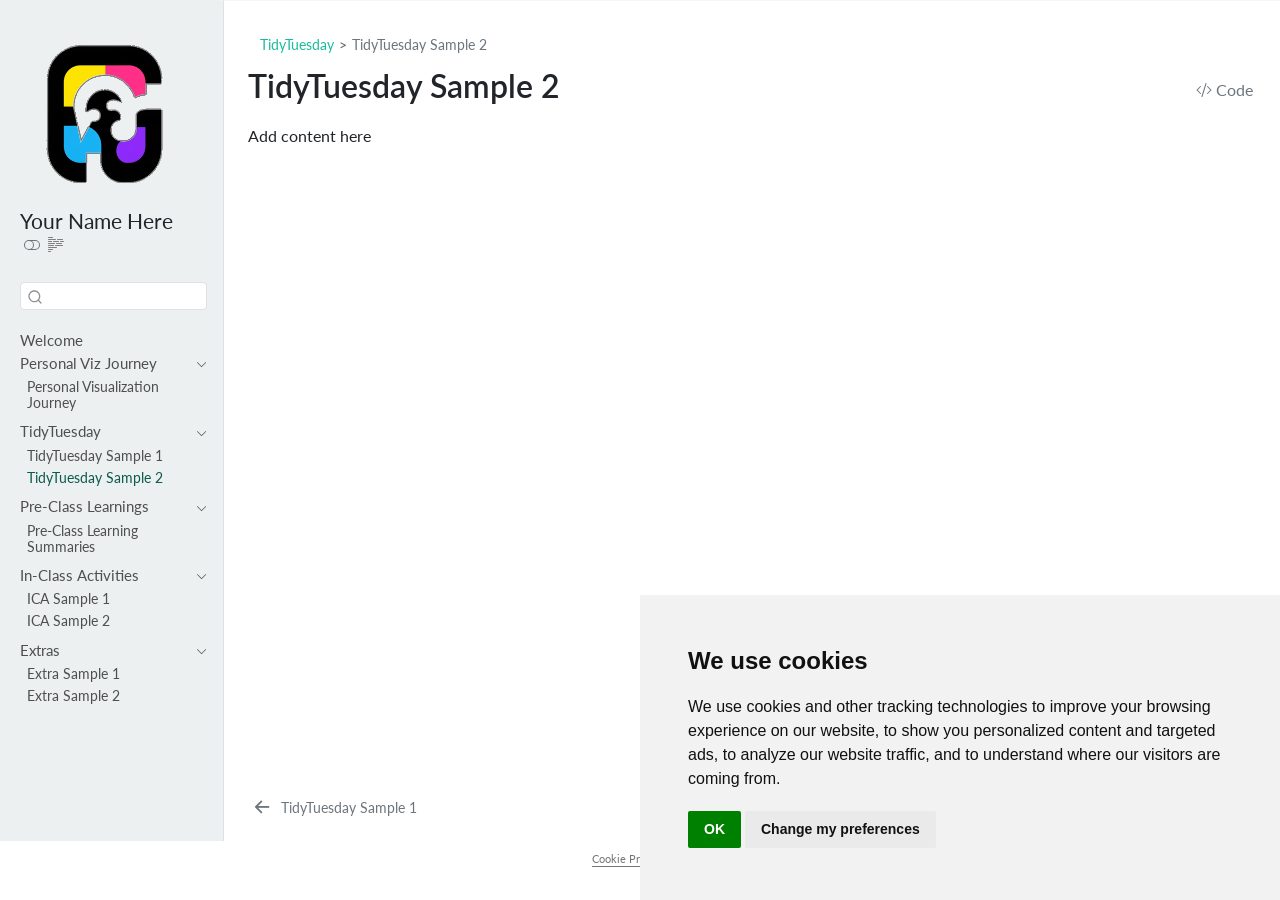
<file: tt/2025-07-15.html>
<!DOCTYPE html>
<html xmlns="http://www.w3.org/1999/xhtml" lang="en" xml:lang="en"><head>

<meta charset="utf-8">
<meta name="generator" content="quarto-1.9.38">

<meta name="viewport" content="width=device-width, initial-scale=1.0, user-scalable=yes">


<title>TidyTuesday Sample 2 – COMP/STAT212 Portfolio</title>
<style>
/* Default styles provided by pandoc.
** See https://pandoc.org/MANUAL.html#variables-for-html for config info.
*/
code{white-space: pre-wrap;}
span.smallcaps{font-variant: small-caps;}
div.columns{display: flex; gap: min(4vw, 1.5em);}
div.column{flex: auto; overflow-x: auto;}
div.hanging-indent{margin-left: 1.5em; text-indent: -1.5em;}
ul.task-list{list-style: none;}
ul.task-list li input[type="checkbox"] {
  width: 0.8em;
  margin: 0 0.8em 0.2em -1em; /* quarto-specific, see https://github.com/quarto-dev/quarto-cli/issues/4556 */ 
  vertical-align: middle;
}
/* CSS for syntax highlighting */
html { -webkit-text-size-adjust: 100%; }
pre > code.sourceCode { white-space: pre; position: relative; }
pre > code.sourceCode > span { display: inline-block; line-height: 1.25; }
pre > code.sourceCode > span:empty { height: 1.2em; }
.sourceCode { overflow: visible; }
code.sourceCode > span { color: inherit; text-decoration: inherit; }
div.sourceCode { margin: 1em 0; }
pre.sourceCode { margin: 0; }
@media screen {
div.sourceCode { overflow: auto; }
}
@media print {
pre > code.sourceCode { white-space: pre-wrap; }
pre > code.sourceCode > span { text-indent: -5em; padding-left: 5em; }
}
pre.numberSource code
  { counter-reset: source-line 0; }
pre.numberSource code > span
  { position: relative; left: -4em; counter-increment: source-line; }
pre.numberSource code > span > a:first-child::before
  { content: counter(source-line);
    position: relative; left: -1em; text-align: right; vertical-align: baseline;
    border: none; display: inline-block;
    -webkit-touch-callout: none; -webkit-user-select: none;
    -khtml-user-select: none; -moz-user-select: none;
    -ms-user-select: none; user-select: none;
    padding: 0 4px; width: 4em;
  }
pre.numberSource { margin-left: 3em;  padding-left: 4px; }
div.sourceCode
  {   }
@media screen {
pre > code.sourceCode > span > a:first-child::before { text-decoration: underline; }
}
</style>


<script src="../site_libs/quarto-nav/quarto-nav.js"></script>
<script src="../site_libs/clipboard/clipboard.min.js"></script>
<script src="../site_libs/quarto-search/autocomplete.umd.js"></script>
<script src="../site_libs/quarto-search/fuse.min.js"></script>
<script src="../site_libs/quarto-search/quarto-search.js"></script>
<meta name="quarto:offset" content="../">
<link href="../pcl/pcl.html" rel="next">
<link href="../tt/2025-07-08.html" rel="prev">
<script src="../site_libs/cookie-consent/cookie-consent.js"></script>
<link href="../site_libs/cookie-consent/cookie-consent.css" rel="stylesheet">
<script src="../site_libs/quarto-html/quarto.js" type="module"></script>
<script src="../site_libs/quarto-html/tabsets/tabsets.js" type="module"></script>
<script src="../site_libs/quarto-html/popper.min.js"></script>
<script src="../site_libs/quarto-html/tippy.umd.min.js"></script>
<script src="../site_libs/quarto-html/anchor.min.js"></script>
<link href="../site_libs/quarto-html/tippy.css" rel="stylesheet">
<link href="../site_libs/quarto-html/quarto-syntax-highlighting-15634bcf2e68342d4ad2dfa704d543f6.css" rel="stylesheet" class="quarto-color-scheme" id="quarto-text-highlighting-styles">
<link href="../site_libs/quarto-html/quarto-syntax-highlighting-dark-0a6b7249c26820e032cb0bd839ff02b1.css" rel="stylesheet" class="quarto-color-scheme quarto-color-alternate" id="quarto-text-highlighting-styles">
<link href="../site_libs/quarto-html/quarto-syntax-highlighting-15634bcf2e68342d4ad2dfa704d543f6.css" rel="stylesheet" class="quarto-color-scheme-extra" id="quarto-text-highlighting-styles">
<script src="../site_libs/bootstrap/bootstrap.min.js"></script>
<link href="../site_libs/bootstrap/bootstrap-icons.css" rel="stylesheet">
<link href="../site_libs/bootstrap/bootstrap-aa768d0510026dbab67ce2f8e698749f.min.css" rel="stylesheet" append-hash="true" class="quarto-color-scheme" id="quarto-bootstrap" data-mode="light">
<link href="../site_libs/bootstrap/bootstrap-dark-ce494e159dae1eb1aeb2beb157b73888.min.css" rel="stylesheet" append-hash="true" class="quarto-color-scheme quarto-color-alternate" id="quarto-bootstrap" data-mode="dark">
<link href="../site_libs/bootstrap/bootstrap-aa768d0510026dbab67ce2f8e698749f.min.css" rel="stylesheet" append-hash="true" class="quarto-color-scheme-extra" id="quarto-bootstrap" data-mode="light">
<script id="quarto-search-options" type="application/json">{
  "location": "sidebar",
  "copy-button": false,
  "collapse-after": 3,
  "panel-placement": "start",
  "type": "textbox",
  "limit": 50,
  "keyboard-shortcut": [
    "f",
    "/",
    "s"
  ],
  "show-item-context": false,
  "language": {
    "search-no-results-text": "No results",
    "search-matching-documents-text": "matching documents",
    "search-copy-link-title": "Copy link to search",
    "search-hide-matches-text": "Hide additional matches",
    "search-more-match-text": "more match in this document",
    "search-more-matches-text": "more matches in this document",
    "search-clear-button-title": "Clear",
    "search-text-placeholder": "",
    "search-detached-cancel-button-title": "Cancel",
    "search-submit-button-title": "Submit",
    "search-label": "Search"
  }
}</script>

<script type="text/javascript" charset="UTF-8">
document.addEventListener('DOMContentLoaded', function () {
cookieconsent.run({
  "notice_banner_type":"simple",
  "consent_type":"implied",
  "palette":"light",
  "language":"en",
  "page_load_consent_levels":["strictly-necessary","functionality","tracking","targeting"],
  "notice_banner_reject_button_hide":false,
  "preferences_center_close_button_hide":false,
  "website_name":""
  ,
"language":"en"
  });
});
</script> 
  
<style>html{ scroll-behavior: smooth; }</style>


<link rel="stylesheet" href="../style/custom.css">
</head>

<body class="nav-sidebar docked quarto-light"><script id="quarto-html-before-body" type="application/javascript">
    const toggleBodyColorMode = (bsSheetEl) => {
      const mode = bsSheetEl.getAttribute("data-mode");
      const bodyEl = window.document.querySelector("body");
      if (mode === "dark") {
        bodyEl.classList.add("quarto-dark");
        bodyEl.classList.remove("quarto-light");
      } else {
        bodyEl.classList.add("quarto-light");
        bodyEl.classList.remove("quarto-dark");
      }
    }
    const toggleBodyColorPrimary = () => {
      const bsSheetEl = window.document.querySelector("link#quarto-bootstrap:not([rel=disabled-stylesheet])");
      if (bsSheetEl) {
        toggleBodyColorMode(bsSheetEl);
      }
    }
    const setColorSchemeToggle = (alternate) => {
      const toggles = window.document.querySelectorAll('.quarto-color-scheme-toggle');
      for (let i=0; i < toggles.length; i++) {
        const toggle = toggles[i];
        if (toggle) {
          if (alternate) {
            toggle.classList.add("alternate");
          } else {
            toggle.classList.remove("alternate");
          }
        }
      }
    };
    const toggleColorMode = (alternate) => {
      // Switch the stylesheets
      const primaryStylesheets = window.document.querySelectorAll('link.quarto-color-scheme:not(.quarto-color-alternate)');
      const alternateStylesheets = window.document.querySelectorAll('link.quarto-color-scheme.quarto-color-alternate');
      manageTransitions('#quarto-margin-sidebar .nav-link', false);
      if (alternate) {
        // note: dark is layered on light, we don't disable primary!
        enableStylesheet(alternateStylesheets);
        for (const sheetNode of alternateStylesheets) {
          if (sheetNode.id === "quarto-bootstrap") {
            toggleBodyColorMode(sheetNode);
          }
        }
      } else {
        disableStylesheet(alternateStylesheets);
        enableStylesheet(primaryStylesheets)
        toggleBodyColorPrimary();
      }
      manageTransitions('#quarto-margin-sidebar .nav-link', true);
      // Switch the toggles
      setColorSchemeToggle(alternate)
      // Hack to workaround the fact that safari doesn't
      // properly recolor the scrollbar when toggling (#1455)
      if (navigator.userAgent.indexOf('Safari') > 0 && navigator.userAgent.indexOf('Chrome') == -1) {
        manageTransitions("body", false);
        window.scrollTo(0, 1);
        setTimeout(() => {
          window.scrollTo(0, 0);
          manageTransitions("body", true);
        }, 40);
      }
    }
    const disableStylesheet = (stylesheets) => {
      for (let i=0; i < stylesheets.length; i++) {
        const stylesheet = stylesheets[i];
        stylesheet.rel = 'disabled-stylesheet';
      }
    }
    const enableStylesheet = (stylesheets) => {
      for (let i=0; i < stylesheets.length; i++) {
        const stylesheet = stylesheets[i];
        if(stylesheet.rel !== 'stylesheet') { // for Chrome, which will still FOUC without this check
          stylesheet.rel = 'stylesheet';
        }
      }
    }
    const manageTransitions = (selector, allowTransitions) => {
      const els = window.document.querySelectorAll(selector);
      for (let i=0; i < els.length; i++) {
        const el = els[i];
        if (allowTransitions) {
          el.classList.remove('notransition');
        } else {
          el.classList.add('notransition');
        }
      }
    }
    const isFileUrl = () => {
      return window.location.protocol === 'file:';
    }
    const hasAlternateSentinel = () => {
      let styleSentinel = getColorSchemeSentinel();
      if (styleSentinel !== null) {
        return styleSentinel === "alternate";
      } else {
        return false;
      }
    }
    const setStyleSentinel = (alternate) => {
      const value = alternate ? "alternate" : "default";
      if (!isFileUrl()) {
        window.localStorage.setItem("quarto-color-scheme", value);
      } else {
        localAlternateSentinel = value;
      }
    }
    const getColorSchemeSentinel = () => {
      if (!isFileUrl()) {
        const storageValue = window.localStorage.getItem("quarto-color-scheme");
        return storageValue != null ? storageValue : localAlternateSentinel;
      } else {
        return localAlternateSentinel;
      }
    }
    const toggleGiscusIfUsed = (isAlternate, darkModeDefault) => {
      const baseTheme = document.querySelector('#giscus-base-theme')?.value ?? 'light';
      const alternateTheme = document.querySelector('#giscus-alt-theme')?.value ?? 'dark';
      let newTheme = '';
      if(authorPrefersDark) {
        newTheme = isAlternate ? baseTheme : alternateTheme;
      } else {
        newTheme = isAlternate ? alternateTheme : baseTheme;
      }
      const changeGiscusTheme = () => {
        // From: https://github.com/giscus/giscus/issues/336
        const sendMessage = (message) => {
          const iframe = document.querySelector('iframe.giscus-frame');
          if (!iframe) return;
          iframe.contentWindow.postMessage({ giscus: message }, 'https://giscus.app');
        }
        sendMessage({
          setConfig: {
            theme: newTheme
          }
        });
      }
      const isGiscussLoaded = window.document.querySelector('iframe.giscus-frame') !== null;
      if (isGiscussLoaded) {
        changeGiscusTheme();
      }
    };
    const authorPrefersDark = false;
    const darkModeDefault = authorPrefersDark;
      document.querySelector('link#quarto-text-highlighting-styles.quarto-color-scheme-extra').rel = 'disabled-stylesheet';
      document.querySelector('link#quarto-bootstrap.quarto-color-scheme-extra').rel = 'disabled-stylesheet';
    let localAlternateSentinel = darkModeDefault ? 'alternate' : 'default';
    // Dark / light mode switch
    window.quartoToggleColorScheme = () => {
      // Read the current dark / light value
      let toAlternate = !hasAlternateSentinel();
      toggleColorMode(toAlternate);
      setStyleSentinel(toAlternate);
      toggleGiscusIfUsed(toAlternate, darkModeDefault);
      window.dispatchEvent(new Event('resize'));
    };
    // Switch to dark mode if need be
    if (hasAlternateSentinel()) {
      toggleColorMode(true);
    } else {
      toggleColorMode(false);
    }
  </script>

<div id="quarto-search-results"></div>
  <header id="quarto-header" class="headroom fixed-top">
  <nav class="quarto-secondary-nav">
    <div class="container-fluid d-flex">
      <button type="button" class="quarto-btn-toggle btn" data-bs-toggle="collapse" role="button" data-bs-target=".quarto-sidebar-collapse-item" aria-controls="quarto-sidebar" aria-expanded="false" aria-label="Toggle sidebar navigation" onclick="if (window.quartoToggleHeadroom) { window.quartoToggleHeadroom(); }">
        <i class="bi bi-layout-text-sidebar-reverse"></i>
      </button>
        <nav class="quarto-page-breadcrumbs" aria-label="breadcrumb"><ol class="breadcrumb"><li class="breadcrumb-item"><a href="../tt/2025-07-08.html">TidyTuesday</a></li><li class="breadcrumb-item"><a href="../tt/2025-07-15.html"><span class="chapter-title">TidyTuesday Sample 2</span></a></li></ol></nav>
        <a class="flex-grow-1" role="navigation" data-bs-toggle="collapse" data-bs-target=".quarto-sidebar-collapse-item" aria-controls="quarto-sidebar" aria-expanded="false" aria-label="Toggle sidebar navigation" onclick="if (window.quartoToggleHeadroom) { window.quartoToggleHeadroom(); }">      
        </a>
      <button type="button" class="btn quarto-search-button" aria-label="Search" onclick="window.quartoOpenSearch();">
        <i class="bi bi-search"></i>
      </button>
    </div>
  </nav>
</header>
<!-- content -->
<div id="quarto-content" class="quarto-container page-columns page-rows-contents page-layout-full">
<!-- sidebar -->
  <nav id="quarto-sidebar" class="sidebar collapse collapse-horizontal quarto-sidebar-collapse-item sidebar-navigation docked overflow-auto">
    <div class="pt-lg-2 mt-2 text-left sidebar-header sidebar-header-stacked">
      <a href="../index.html" class="sidebar-logo-link">
      <img src="../assets/sidebar-logo.png" alt="Random negative space illustration" class="sidebar-logo light-content py-0 d-lg-inline d-none">
      <img src="../assets/sidebar-logo.png" alt="Random negative space illustration" class="sidebar-logo dark-content py-0 d-lg-inline d-none">
      </a>
    <div class="sidebar-title mb-0 py-0">
      <a href="../">Your Name Here</a> 
        <div class="sidebar-tools-main">
  <a href="" class="quarto-color-scheme-toggle quarto-navigation-tool  px-1" onclick="window.quartoToggleColorScheme(); return false;" title="Toggle dark mode"><i class="bi"></i></a>
  <a href="" class="quarto-reader-toggle quarto-navigation-tool px-1" onclick="window.quartoToggleReader(); return false;" title="Toggle reader mode">
  <div class="quarto-reader-toggle-btn">
  <i class="bi"></i>
  </div>
</a>
</div>
    </div>
      </div>
        <div class="mt-2 flex-shrink-0 align-items-center">
        <div class="sidebar-search">
        <div id="quarto-search" class="" title="Search"></div>
        </div>
        </div>
    <div class="sidebar-menu-container"> 
    <ul class="list-unstyled mt-1">
        <li class="sidebar-item">
  <div class="sidebar-item-container"> 
  <a href="../index.html" class="sidebar-item-text sidebar-link"><span class="chapter-title">Welcome</span></a>
  </div>
</li>
        <li class="sidebar-item sidebar-item-section">
      <div class="sidebar-item-container"> 
            <a class="sidebar-item-text sidebar-link text-start" data-bs-toggle="collapse" data-bs-target="#quarto-sidebar-section-1" role="navigation" aria-expanded="true">
 <span class="menu-text">Personal Viz Journey</span></a>
          <a class="sidebar-item-toggle text-start" data-bs-toggle="collapse" data-bs-target="#quarto-sidebar-section-1" role="navigation" aria-expanded="true" aria-label="Toggle section">
            <i class="bi bi-chevron-right ms-2"></i>
          </a> 
      </div>
      <ul id="quarto-sidebar-section-1" class="collapse list-unstyled sidebar-section depth1 show">  
          <li class="sidebar-item">
  <div class="sidebar-item-container"> 
  <a href="../pvj/pvj-01.html" class="sidebar-item-text sidebar-link"><span class="chapter-title">Personal Visualization Journey</span></a>
  </div>
</li>
      </ul>
  </li>
        <li class="sidebar-item sidebar-item-section">
      <div class="sidebar-item-container"> 
            <a class="sidebar-item-text sidebar-link text-start" data-bs-toggle="collapse" data-bs-target="#quarto-sidebar-section-2" role="navigation" aria-expanded="true">
 <span class="menu-text">TidyTuesday</span></a>
          <a class="sidebar-item-toggle text-start" data-bs-toggle="collapse" data-bs-target="#quarto-sidebar-section-2" role="navigation" aria-expanded="true" aria-label="Toggle section">
            <i class="bi bi-chevron-right ms-2"></i>
          </a> 
      </div>
      <ul id="quarto-sidebar-section-2" class="collapse list-unstyled sidebar-section depth1 show">  
          <li class="sidebar-item">
  <div class="sidebar-item-container"> 
  <a href="../tt/2025-07-08.html" class="sidebar-item-text sidebar-link"><span class="chapter-title">TidyTuesday Sample 1</span></a>
  </div>
</li>
          <li class="sidebar-item">
  <div class="sidebar-item-container"> 
  <a href="../tt/2025-07-15.html" class="sidebar-item-text sidebar-link active"><span class="chapter-title">TidyTuesday Sample 2</span></a>
  </div>
</li>
      </ul>
  </li>
        <li class="sidebar-item sidebar-item-section">
      <div class="sidebar-item-container"> 
            <a class="sidebar-item-text sidebar-link text-start" data-bs-toggle="collapse" data-bs-target="#quarto-sidebar-section-3" role="navigation" aria-expanded="true">
 <span class="menu-text">Pre-Class Learnings</span></a>
          <a class="sidebar-item-toggle text-start" data-bs-toggle="collapse" data-bs-target="#quarto-sidebar-section-3" role="navigation" aria-expanded="true" aria-label="Toggle section">
            <i class="bi bi-chevron-right ms-2"></i>
          </a> 
      </div>
      <ul id="quarto-sidebar-section-3" class="collapse list-unstyled sidebar-section depth1 show">  
          <li class="sidebar-item">
  <div class="sidebar-item-container"> 
  <a href="../pcl/pcl.html" class="sidebar-item-text sidebar-link"><span class="chapter-title">Pre-Class Learning Summaries</span></a>
  </div>
</li>
      </ul>
  </li>
        <li class="sidebar-item sidebar-item-section">
      <div class="sidebar-item-container"> 
            <a class="sidebar-item-text sidebar-link text-start" data-bs-toggle="collapse" data-bs-target="#quarto-sidebar-section-4" role="navigation" aria-expanded="true">
 <span class="menu-text">In-Class Activities</span></a>
          <a class="sidebar-item-toggle text-start" data-bs-toggle="collapse" data-bs-target="#quarto-sidebar-section-4" role="navigation" aria-expanded="true" aria-label="Toggle section">
            <i class="bi bi-chevron-right ms-2"></i>
          </a> 
      </div>
      <ul id="quarto-sidebar-section-4" class="collapse list-unstyled sidebar-section depth1 show">  
          <li class="sidebar-item">
  <div class="sidebar-item-container"> 
  <a href="../ica/ica-sample1.html" class="sidebar-item-text sidebar-link"><span class="chapter-title">ICA Sample 1</span></a>
  </div>
</li>
          <li class="sidebar-item">
  <div class="sidebar-item-container"> 
  <a href="../ica/ica-sample2.html" class="sidebar-item-text sidebar-link"><span class="chapter-title">ICA Sample 2</span></a>
  </div>
</li>
      </ul>
  </li>
        <li class="sidebar-item sidebar-item-section">
      <div class="sidebar-item-container"> 
            <a class="sidebar-item-text sidebar-link text-start" data-bs-toggle="collapse" data-bs-target="#quarto-sidebar-section-5" role="navigation" aria-expanded="true">
 <span class="menu-text">Extras</span></a>
          <a class="sidebar-item-toggle text-start" data-bs-toggle="collapse" data-bs-target="#quarto-sidebar-section-5" role="navigation" aria-expanded="true" aria-label="Toggle section">
            <i class="bi bi-chevron-right ms-2"></i>
          </a> 
      </div>
      <ul id="quarto-sidebar-section-5" class="collapse list-unstyled sidebar-section depth1 show">  
          <li class="sidebar-item">
  <div class="sidebar-item-container"> 
  <a href="../extra/extra-sample1.html" class="sidebar-item-text sidebar-link"><span class="chapter-title">Extra Sample 1</span></a>
  </div>
</li>
          <li class="sidebar-item">
  <div class="sidebar-item-container"> 
  <a href="../extra/extra-sample2.html" class="sidebar-item-text sidebar-link"><span class="chapter-title">Extra Sample 2</span></a>
  </div>
</li>
      </ul>
  </li>
    </ul>
    </div>
</nav>
<div id="quarto-sidebar-glass" class="quarto-sidebar-collapse-item" data-bs-toggle="collapse" data-bs-target=".quarto-sidebar-collapse-item"></div>
<!-- margin-sidebar -->
    <div id="quarto-margin-sidebar" class="sidebar margin-sidebar zindex-bottom">
        
    </div>
<!-- main -->
<main class="content column-page-right" id="quarto-document-content">


<header id="title-block-header" class="quarto-title-block default"><nav class="quarto-page-breadcrumbs quarto-title-breadcrumbs d-none d-lg-block" aria-label="breadcrumb"><ol class="breadcrumb"><li class="breadcrumb-item"><a href="../tt/2025-07-08.html">TidyTuesday</a></li><li class="breadcrumb-item"><a href="../tt/2025-07-15.html"><span class="chapter-title">TidyTuesday Sample 2</span></a></li></ol></nav>
<div class="quarto-title">
<div class="quarto-title-block"><div><h1 class="title"><span class="chapter-title">TidyTuesday Sample 2</span></h1><button type="button" class="btn code-tools-button" id="quarto-code-tools-source"><i class="bi"></i> Code</button></div></div>
</div>



<div class="quarto-title-meta column-page-right">

    
  
    
  </div>
  


</header>


<p>Add content here</p>


<!-- -->


</main> <!-- /main -->
<script id="quarto-html-after-body" type="application/javascript">
  window.document.addEventListener("DOMContentLoaded", function (event) {
    // Ensure there is a toggle, if there isn't float one in the top right
    if (window.document.querySelector('.quarto-color-scheme-toggle') === null) {
      const a = window.document.createElement('a');
      a.classList.add('top-right');
      a.classList.add('quarto-color-scheme-toggle');
      a.href = "";
      a.onclick = function() { try { window.quartoToggleColorScheme(); } catch {} return false; };
      const i = window.document.createElement("i");
      i.classList.add('bi');
      a.appendChild(i);
      window.document.body.appendChild(a);
    }
    setColorSchemeToggle(hasAlternateSentinel())
    const icon = "";
    const anchorJS = new window.AnchorJS();
    anchorJS.options = {
      placement: 'right',
      icon: icon
    };
    anchorJS.add('.anchored');
    const isCodeAnnotation = (el) => {
      for (const clz of el.classList) {
        if (clz.startsWith('code-annotation-')) {                     
          return true;
        }
      }
      return false;
    }
    const onCopySuccess = function(e) {
      // button target
      const button = e.trigger;
      // don't keep focus
      button.blur();
      // flash "checked"
      button.classList.add('code-copy-button-checked');
      var currentTitle = button.getAttribute("title");
      button.setAttribute("title", "Copied!");
      let tooltip;
      if (window.bootstrap) {
        button.setAttribute("data-bs-toggle", "tooltip");
        button.setAttribute("data-bs-placement", "left");
        button.setAttribute("data-bs-title", "Copied!");
        tooltip = new bootstrap.Tooltip(button, 
          { trigger: "manual", 
            customClass: "code-copy-button-tooltip",
            offset: [0, -8]});
        tooltip.show();    
      }
      setTimeout(function() {
        if (tooltip) {
          tooltip.hide();
          button.removeAttribute("data-bs-title");
          button.removeAttribute("data-bs-toggle");
          button.removeAttribute("data-bs-placement");
        }
        button.setAttribute("title", currentTitle);
        button.classList.remove('code-copy-button-checked');
      }, 1000);
      // clear code selection
      e.clearSelection();
    }
    const getTextToCopy = function(trigger) {
      const outerScaffold = trigger.parentElement.cloneNode(true);
      const codeEl = outerScaffold.querySelector('code');
      for (const childEl of codeEl.children) {
        if (isCodeAnnotation(childEl)) {
          childEl.remove();
        }
      }
      return codeEl.innerText;
    }
    const clipboard = new window.ClipboardJS('.code-copy-button:not([data-in-quarto-modal])', {
      text: getTextToCopy
    });
    clipboard.on('success', onCopySuccess);
    if (window.document.getElementById('quarto-embedded-source-code-modal')) {
      const clipboardModal = new window.ClipboardJS('.code-copy-button[data-in-quarto-modal]', {
        text: getTextToCopy,
        container: window.document.getElementById('quarto-embedded-source-code-modal')
      });
      clipboardModal.on('success', onCopySuccess);
    }
    const viewSource = window.document.getElementById('quarto-view-source') ||
                       window.document.getElementById('quarto-code-tools-source');
    if (viewSource) {
      const sourceUrl = viewSource.getAttribute("data-quarto-source-url");
      viewSource.addEventListener("click", function(e) {
        if (sourceUrl) {
          // rstudio viewer pane
          if (/\bcapabilities=\b/.test(window.location)) {
            window.open(sourceUrl);
          } else {
            window.location.href = sourceUrl;
          }
        } else {
          const modal = new bootstrap.Modal(document.getElementById('quarto-embedded-source-code-modal'));
          modal.show();
        }
        return false;
      });
    }
    function toggleCodeHandler(show) {
      return function(e) {
        const detailsSrc = window.document.querySelectorAll(".cell > details > .sourceCode");
        for (let i=0; i<detailsSrc.length; i++) {
          const details = detailsSrc[i].parentElement;
          if (show) {
            details.open = true;
          } else {
            details.removeAttribute("open");
          }
        }
        const cellCodeDivs = window.document.querySelectorAll(".cell > .sourceCode");
        const fromCls = show ? "hidden" : "unhidden";
        const toCls = show ? "unhidden" : "hidden";
        for (let i=0; i<cellCodeDivs.length; i++) {
          const codeDiv = cellCodeDivs[i];
          if (codeDiv.classList.contains(fromCls)) {
            codeDiv.classList.remove(fromCls);
            codeDiv.classList.add(toCls);
          } 
        }
        return false;
      }
    }
    const hideAllCode = window.document.getElementById("quarto-hide-all-code");
    if (hideAllCode) {
      hideAllCode.addEventListener("click", toggleCodeHandler(false));
    }
    const showAllCode = window.document.getElementById("quarto-show-all-code");
    if (showAllCode) {
      showAllCode.addEventListener("click", toggleCodeHandler(true));
    }
      var localhostRegex = new RegExp(/^(?:http|https):\/\/localhost\:?[0-9]*\//);
      var mailtoRegex = new RegExp(/^mailto:/);
        var filterRegex = new RegExp('/' + window.location.host + '/');
      var isInternal = (href) => {
          return filterRegex.test(href) || localhostRegex.test(href) || mailtoRegex.test(href);
      }
      // Inspect non-navigation links and adorn them if external
     var links = window.document.querySelectorAll('a[href]:not(.nav-link):not(.navbar-brand):not(.toc-action):not(.sidebar-link):not(.sidebar-item-toggle):not(.pagination-link):not(.no-external):not([aria-hidden]):not(.dropdown-item):not(.quarto-navigation-tool):not(.about-link)');
      for (var i=0; i<links.length; i++) {
        const link = links[i];
        if (!isInternal(link.href)) {
          // undo the damage that might have been done by quarto-nav.js in the case of
          // links that we want to consider external
          if (link.dataset.originalHref !== undefined) {
            link.href = link.dataset.originalHref;
          }
            // target, if specified
            link.setAttribute("target", "_blank");
            if (link.getAttribute("rel") === null) {
              link.setAttribute("rel", "noopener");
            }
        }
      }
    function tippyHover(el, contentFn, onTriggerFn, onUntriggerFn) {
      const config = {
        allowHTML: true,
        maxWidth: 500,
        delay: 100,
        arrow: false,
        appendTo: function(el) {
            return el.parentElement;
        },
        interactive: true,
        interactiveBorder: 10,
        theme: 'quarto',
        placement: 'bottom-start',
      };
      if (contentFn) {
        config.content = contentFn;
      }
      if (onTriggerFn) {
        config.onTrigger = onTriggerFn;
      }
      if (onUntriggerFn) {
        config.onUntrigger = onUntriggerFn;
      }
      window.tippy(el, config); 
    }
    const noterefs = window.document.querySelectorAll('a[role="doc-noteref"]');
    for (var i=0; i<noterefs.length; i++) {
      const ref = noterefs[i];
      tippyHover(ref, function() {
        // use id or data attribute instead here
        let href = ref.getAttribute('data-footnote-href') || ref.getAttribute('href');
        try { href = new URL(href).hash; } catch {}
        const id = href.replace(/^#\/?/, "");
        const note = window.document.getElementById(id);
        if (note) {
          return note.innerHTML;
        } else {
          return "";
        }
      });
    }
    const xrefs = window.document.querySelectorAll('a.quarto-xref');
    const processXRef = (id, note) => {
      // Strip column container classes
      const stripColumnClz = (el) => {
        el.classList.remove("page-full", "page-columns");
        if (el.children) {
          for (const child of el.children) {
            stripColumnClz(child);
          }
        }
      }
      stripColumnClz(note)
      if (id === null || id.startsWith('sec-')) {
        // Special case sections, only their first couple elements
        const container = document.createElement("div");
        if (note.children && note.children.length > 2) {
          container.appendChild(note.children[0].cloneNode(true));
          for (let i = 1; i < note.children.length; i++) {
            const child = note.children[i];
            if (child.tagName === "P" && child.innerText === "") {
              continue;
            } else {
              container.appendChild(child.cloneNode(true));
              break;
            }
          }
          if (window.Quarto?.typesetMath) {
            window.Quarto.typesetMath(container);
          }
          return container.innerHTML
        } else {
          if (window.Quarto?.typesetMath) {
            window.Quarto.typesetMath(note);
          }
          return note.innerHTML;
        }
      } else {
        // Remove any anchor links if they are present
        const anchorLink = note.querySelector('a.anchorjs-link');
        if (anchorLink) {
          anchorLink.remove();
        }
        if (window.Quarto?.typesetMath) {
          window.Quarto.typesetMath(note);
        }
        if (note.classList.contains("callout")) {
          return note.outerHTML;
        } else {
          return note.innerHTML;
        }
      }
    }
    for (var i=0; i<xrefs.length; i++) {
      const xref = xrefs[i];
      tippyHover(xref, undefined, function(instance) {
        instance.disable();
        let url = xref.getAttribute('href');
        let hash = undefined; 
        if (url.startsWith('#')) {
          hash = url;
        } else {
          try { hash = new URL(url).hash; } catch {}
        }
        if (hash) {
          const id = hash.replace(/^#\/?/, "");
          const note = window.document.getElementById(id);
          if (note !== null) {
            try {
              const html = processXRef(id, note.cloneNode(true));
              instance.setContent(html);
            } finally {
              instance.enable();
              instance.show();
            }
          } else {
            // See if we can fetch this
            fetch(url.split('#')[0])
            .then(res => res.text())
            .then(html => {
              const parser = new DOMParser();
              const htmlDoc = parser.parseFromString(html, "text/html");
              const note = htmlDoc.getElementById(id);
              if (note !== null) {
                const html = processXRef(id, note);
                instance.setContent(html);
              } 
            }).finally(() => {
              instance.enable();
              instance.show();
            });
          }
        } else {
          // See if we can fetch a full url (with no hash to target)
          // This is a special case and we should probably do some content thinning / targeting
          fetch(url)
          .then(res => res.text())
          .then(html => {
            const parser = new DOMParser();
            const htmlDoc = parser.parseFromString(html, "text/html");
            const note = htmlDoc.querySelector('main.content');
            if (note !== null) {
              // This should only happen for chapter cross references
              // (since there is no id in the URL)
              // remove the first header
              if (note.children.length > 0 && note.children[0].tagName === "HEADER") {
                note.children[0].remove();
              }
              const html = processXRef(null, note);
              instance.setContent(html);
            } 
          }).finally(() => {
            instance.enable();
            instance.show();
          });
        }
      }, function(instance) {
      });
    }
        let selectedAnnoteEl;
        const selectorForAnnotation = ( cell, annotation) => {
          let cellAttr = 'data-code-cell="' + cell + '"';
          let lineAttr = 'data-code-annotation="' +  annotation + '"';
          const selector = 'span[' + cellAttr + '][' + lineAttr + ']';
          return selector;
        }
        const selectCodeLines = (annoteEl) => {
          const doc = window.document;
          const targetCell = annoteEl.getAttribute("data-target-cell");
          const targetAnnotation = annoteEl.getAttribute("data-target-annotation");
          const annoteSpan = window.document.querySelector(selectorForAnnotation(targetCell, targetAnnotation));
          const lines = annoteSpan.getAttribute("data-code-lines").split(",");
          const lineIds = lines.map((line) => {
            return targetCell + "-" + line;
          })
          let top = null;
          let height = null;
          let parent = null;
          if (lineIds.length > 0) {
              //compute the position of the single el (top and bottom and make a div)
              const el = window.document.getElementById(lineIds[0]);
              top = el.offsetTop;
              height = el.offsetHeight;
              parent = el.parentElement.parentElement;
            if (lineIds.length > 1) {
              const lastEl = window.document.getElementById(lineIds[lineIds.length - 1]);
              const bottom = lastEl.offsetTop + lastEl.offsetHeight;
              height = bottom - top;
            }
            if (top !== null && height !== null && parent !== null) {
              // cook up a div (if necessary) and position it 
              let div = window.document.getElementById("code-annotation-line-highlight");
              if (div === null) {
                div = window.document.createElement("div");
                div.setAttribute("id", "code-annotation-line-highlight");
                div.style.position = 'absolute';
                parent.appendChild(div);
              }
              div.style.top = top - 2 + "px";
              div.style.height = height + 4 + "px";
              div.style.left = 0;
              let gutterDiv = window.document.getElementById("code-annotation-line-highlight-gutter");
              if (gutterDiv === null) {
                gutterDiv = window.document.createElement("div");
                gutterDiv.setAttribute("id", "code-annotation-line-highlight-gutter");
                gutterDiv.style.position = 'absolute';
                const codeCell = window.document.getElementById(targetCell);
                const gutter = codeCell.querySelector('.code-annotation-gutter');
                gutter.appendChild(gutterDiv);
              }
              gutterDiv.style.top = top - 2 + "px";
              gutterDiv.style.height = height + 4 + "px";
            }
            selectedAnnoteEl = annoteEl;
          }
        };
        const unselectCodeLines = () => {
          const elementsIds = ["code-annotation-line-highlight", "code-annotation-line-highlight-gutter"];
          elementsIds.forEach((elId) => {
            const div = window.document.getElementById(elId);
            if (div) {
              div.remove();
            }
          });
          selectedAnnoteEl = undefined;
        };
          // Handle positioning of the toggle
      window.addEventListener(
        "resize",
        throttle(() => {
          elRect = undefined;
          if (selectedAnnoteEl) {
            selectCodeLines(selectedAnnoteEl);
          }
        }, 10)
      );
      function throttle(fn, ms) {
      let throttle = false;
      let timer;
        return (...args) => {
          if(!throttle) { // first call gets through
              fn.apply(this, args);
              throttle = true;
          } else { // all the others get throttled
              if(timer) clearTimeout(timer); // cancel #2
              timer = setTimeout(() => {
                fn.apply(this, args);
                timer = throttle = false;
              }, ms);
          }
        };
      }
        // Attach click handler to the DT
        const annoteDls = window.document.querySelectorAll('dt[data-target-cell]');
        for (const annoteDlNode of annoteDls) {
          annoteDlNode.addEventListener('click', (event) => {
            const clickedEl = event.target;
            if (clickedEl !== selectedAnnoteEl) {
              unselectCodeLines();
              const activeEl = window.document.querySelector('dt[data-target-cell].code-annotation-active');
              if (activeEl) {
                activeEl.classList.remove('code-annotation-active');
              }
              selectCodeLines(clickedEl);
              clickedEl.classList.add('code-annotation-active');
            } else {
              // Unselect the line
              unselectCodeLines();
              clickedEl.classList.remove('code-annotation-active');
            }
          });
        }
    const findCites = (el) => {
      const parentEl = el.parentElement;
      if (parentEl) {
        const cites = parentEl.dataset.cites;
        if (cites) {
          return {
            el,
            cites: cites.split(' ')
          };
        } else {
          return findCites(el.parentElement)
        }
      } else {
        return undefined;
      }
    };
    var bibliorefs = window.document.querySelectorAll('a[role="doc-biblioref"]');
    for (var i=0; i<bibliorefs.length; i++) {
      const ref = bibliorefs[i];
      const citeInfo = findCites(ref);
      if (citeInfo) {
        tippyHover(citeInfo.el, function() {
          var popup = window.document.createElement('div');
          citeInfo.cites.forEach(function(cite) {
            var citeDiv = window.document.createElement('div');
            citeDiv.classList.add('hanging-indent');
            citeDiv.classList.add('csl-entry');
            var biblioDiv = window.document.getElementById('ref-' + cite);
            if (biblioDiv) {
              citeDiv.innerHTML = biblioDiv.innerHTML;
            }
            popup.appendChild(citeDiv);
          });
          return popup.innerHTML;
        });
      }
    }
  });
  </script>
<nav class="page-navigation column-page-right">
  <div class="nav-page nav-page-previous">
      <a href="../tt/2025-07-08.html" class="pagination-link" aria-label="TidyTuesday Sample 1">
        <i class="bi bi-arrow-left-short"></i> <span class="nav-page-text"><span class="chapter-title">TidyTuesday Sample 1</span></span>
      </a>          
  </div>
  <div class="nav-page nav-page-next">
      <a href="../pcl/pcl.html" class="pagination-link" aria-label="Pre-Class Learning Summaries">
        <span class="nav-page-text"><span class="chapter-title">Pre-Class Learning Summaries</span></span> <i class="bi bi-arrow-right-short"></i>
      </a>
  </div>
</nav><div class="modal fade" id="quarto-embedded-source-code-modal" tabindex="-1" aria-labelledby="quarto-embedded-source-code-modal-label" aria-hidden="true"><div class="modal-dialog modal-dialog-scrollable"><div class="modal-content"><div class="modal-header"><h5 class="modal-title" id="quarto-embedded-source-code-modal-label">Source Code</h5><button class="btn-close" data-bs-dismiss="modal"></button></div><div class="modal-body"><div class="">
<div class="code-copy-outer-scaffold"><div class="sourceCode" id="cb1" data-shortcodes="false"><pre class="sourceCode numberSource markdown number-lines code-with-copy"><code class="sourceCode markdown"><span id="cb1-1"><a href="#cb1-1"></a><span class="co">---</span></span>
<span id="cb1-2"><a href="#cb1-2"></a><span class="an">title:</span><span class="co"> "TidyTuesday Sample 2"</span></span>
<span id="cb1-3"><a href="#cb1-3"></a><span class="co">---</span></span>
<span id="cb1-4"><a href="#cb1-4"></a></span>
<span id="cb1-5"><a href="#cb1-5"></a>Add content here</span></code></pre></div><button title="Copy to Clipboard" class="code-copy-button" data-in-quarto-modal=""><i class="bi"></i></button></div>
</div></div></div></div></div>
</div> <!-- /content -->
<footer class="footer">
  <div class="nav-footer">
    <div class="nav-footer-left">
      &nbsp;
    </div>   
    <div class="nav-footer-center">

<div class="cookie-consent-footer"><a href="#" id="open_preferences_center">Cookie Preferences</a></div></div>
    <div class="nav-footer-right">
      &nbsp;
    </div>
  </div>
</footer>




<script src="../site_libs/quarto-html/zenscroll-min.js"></script>
</body></html>
</file>
<file: site_libs/cookie-consent/cookie-consent.css>
div.cookie-consent-footer {
  font-size: 0.8em;
  text-decoration: none;
}
</file>
<file: site_libs/quarto-html/tippy.css>
.tippy-box[data-animation=fade][data-state=hidden]{opacity:0}[data-tippy-root]{max-width:calc(100vw - 10px)}.tippy-box{position:relative;background-color:#333;color:#fff;border-radius:4px;font-size:14px;line-height:1.4;white-space:normal;outline:0;transition-property:transform,visibility,opacity}.tippy-box[data-placement^=top]>.tippy-arrow{bottom:0}.tippy-box[data-placement^=top]>.tippy-arrow:before{bottom:-7px;left:0;border-width:8px 8px 0;border-top-color:initial;transform-origin:center top}.tippy-box[data-placement^=bottom]>.tippy-arrow{top:0}.tippy-box[data-placement^=bottom]>.tippy-arrow:before{top:-7px;left:0;border-width:0 8px 8px;border-bottom-color:initial;transform-origin:center bottom}.tippy-box[data-placement^=left]>.tippy-arrow{right:0}.tippy-box[data-placement^=left]>.tippy-arrow:before{border-width:8px 0 8px 8px;border-left-color:initial;right:-7px;transform-origin:center left}.tippy-box[data-placement^=right]>.tippy-arrow{left:0}.tippy-box[data-placement^=right]>.tippy-arrow:before{left:-7px;border-width:8px 8px 8px 0;border-right-color:initial;transform-origin:center right}.tippy-box[data-inertia][data-state=visible]{transition-timing-function:cubic-bezier(.54,1.5,.38,1.11)}.tippy-arrow{width:16px;height:16px;color:#333}.tippy-arrow:before{content:"";position:absolute;border-color:transparent;border-style:solid}.tippy-content{position:relative;padding:5px 9px;z-index:1}
</file>
<file: site_libs/quarto-html/quarto-syntax-highlighting-15634bcf2e68342d4ad2dfa704d543f6.css>
/* quarto syntax highlight colors */
:root {
  --quarto-hl-ot-color: #003B4F;
  --quarto-hl-at-color: #657422;
  --quarto-hl-ss-color: #20794D;
  --quarto-hl-an-color: #5E5E5E;
  --quarto-hl-fu-color: #4758AB;
  --quarto-hl-st-color: #20794D;
  --quarto-hl-cf-color: #003B4F;
  --quarto-hl-op-color: #5E5E5E;
  --quarto-hl-er-color: #AD0000;
  --quarto-hl-bn-color: #AD0000;
  --quarto-hl-al-color: #AD0000;
  --quarto-hl-va-color: #111111;
  --quarto-hl-bu-color: inherit;
  --quarto-hl-ex-color: inherit;
  --quarto-hl-pp-color: #AD0000;
  --quarto-hl-in-color: #5E5E5E;
  --quarto-hl-vs-color: #20794D;
  --quarto-hl-wa-color: #5E5E5E;
  --quarto-hl-do-color: #5E5E5E;
  --quarto-hl-im-color: #00769E;
  --quarto-hl-ch-color: #20794D;
  --quarto-hl-dt-color: #AD0000;
  --quarto-hl-fl-color: #AD0000;
  --quarto-hl-co-color: #5E5E5E;
  --quarto-hl-cv-color: #5E5E5E;
  --quarto-hl-cn-color: #8f5902;
  --quarto-hl-sc-color: #5E5E5E;
  --quarto-hl-dv-color: #AD0000;
  --quarto-hl-kw-color: #003B4F;
}

/* other quarto variables */
:root {
  --quarto-font-monospace: SFMono-Regular, Menlo, Monaco, Consolas, "Liberation Mono", "Courier New", monospace;
}

/* syntax highlight based on Pandoc's rules */
pre > code.sourceCode > span {
  color: #003B4F;
}

code.sourceCode > span {
  color: #003B4F;
}

div.sourceCode,
div.sourceCode pre.sourceCode {
  color: #003B4F;
}

/* Normal */
code span {
  color: #003B4F;
}

/* Alert */
code span.al {
  color: #AD0000;
  font-style: inherit;
}

/* Annotation */
code span.an {
  color: #5E5E5E;
  font-style: inherit;
}

/* Attribute */
code span.at {
  color: #657422;
  font-style: inherit;
}

/* BaseN */
code span.bn {
  color: #AD0000;
  font-style: inherit;
}

/* BuiltIn */
code span.bu {
  font-style: inherit;
}

/* ControlFlow */
code span.cf {
  color: #003B4F;
  font-weight: bold;
  font-style: inherit;
}

/* Char */
code span.ch {
  color: #20794D;
  font-style: inherit;
}

/* Constant */
code span.cn {
  color: #8f5902;
  font-style: inherit;
}

/* Comment */
code span.co {
  color: #5E5E5E;
  font-style: inherit;
}

/* CommentVar */
code span.cv {
  color: #5E5E5E;
  font-style: italic;
}

/* Documentation */
code span.do {
  color: #5E5E5E;
  font-style: italic;
}

/* DataType */
code span.dt {
  color: #AD0000;
  font-style: inherit;
}

/* DecVal */
code span.dv {
  color: #AD0000;
  font-style: inherit;
}

/* Error */
code span.er {
  color: #AD0000;
  font-style: inherit;
}

/* Extension */
code span.ex {
  font-style: inherit;
}

/* Float */
code span.fl {
  color: #AD0000;
  font-style: inherit;
}

/* Function */
code span.fu {
  color: #4758AB;
  font-style: inherit;
}

/* Import */
code span.im {
  color: #00769E;
  font-style: inherit;
}

/* Information */
code span.in {
  color: #5E5E5E;
  font-style: inherit;
}

/* Keyword */
code span.kw {
  color: #003B4F;
  font-weight: bold;
  font-style: inherit;
}

/* Operator */
code span.op {
  color: #5E5E5E;
  font-style: inherit;
}

/* Other */
code span.ot {
  color: #003B4F;
  font-style: inherit;
}

/* Preprocessor */
code span.pp {
  color: #AD0000;
  font-style: inherit;
}

/* SpecialChar */
code span.sc {
  color: #5E5E5E;
  font-style: inherit;
}

/* SpecialString */
code span.ss {
  color: #20794D;
  font-style: inherit;
}

/* String */
code span.st {
  color: #20794D;
  font-style: inherit;
}

/* Variable */
code span.va {
  color: #111111;
  font-style: inherit;
}

/* VerbatimString */
code span.vs {
  color: #20794D;
  font-style: inherit;
}

/* Warning */
code span.wa {
  color: #5E5E5E;
  font-style: italic;
}

.prevent-inlining {
  content: "</";
}

/*# sourceMappingURL=f23921c56f73e400b49028c9186a1aa0.css.map */
</file>
<file: site_libs/quarto-html/quarto-syntax-highlighting-dark-0a6b7249c26820e032cb0bd839ff02b1.css>
/* quarto syntax highlight colors */
:root {
  --quarto-hl-al-color: #f07178;
  --quarto-hl-an-color: #d4d0ab;
  --quarto-hl-at-color: #00e0e0;
  --quarto-hl-bn-color: #d4d0ab;
  --quarto-hl-bu-color: #abe338;
  --quarto-hl-ch-color: #abe338;
  --quarto-hl-co-color: #f8f8f2;
  --quarto-hl-cv-color: #ffd700;
  --quarto-hl-cn-color: #ffd700;
  --quarto-hl-cf-color: #ffa07a;
  --quarto-hl-dt-color: #ffa07a;
  --quarto-hl-dv-color: #d4d0ab;
  --quarto-hl-do-color: #f8f8f2;
  --quarto-hl-er-color: #f07178;
  --quarto-hl-ex-color: #00e0e0;
  --quarto-hl-fl-color: #d4d0ab;
  --quarto-hl-fu-color: #ffa07a;
  --quarto-hl-im-color: #abe338;
  --quarto-hl-in-color: #d4d0ab;
  --quarto-hl-kw-color: #ffa07a;
  --quarto-hl-op-color: #ffa07a;
  --quarto-hl-ot-color: #00e0e0;
  --quarto-hl-pp-color: #dcc6e0;
  --quarto-hl-re-color: #00e0e0;
  --quarto-hl-sc-color: #abe338;
  --quarto-hl-ss-color: #abe338;
  --quarto-hl-st-color: #abe338;
  --quarto-hl-va-color: #00e0e0;
  --quarto-hl-vs-color: #abe338;
  --quarto-hl-wa-color: #dcc6e0;
}

/* other quarto variables */
:root {
  --quarto-font-monospace: SFMono-Regular, Menlo, Monaco, Consolas, "Liberation Mono", "Courier New", monospace;
}

/* syntax highlight based on Pandoc's rules */
pre > code.sourceCode > span {
  color: #f8f8f2;
}

code.sourceCode > span {
  color: #f8f8f2;
}

div.sourceCode,
div.sourceCode pre.sourceCode {
  color: #f8f8f2;
}

/* Normal */
code span {
  color: #f8f8f2;
}

/* Alert */
code span.al {
  color: #f07178;
}

/* Annotation */
code span.an {
  color: #d4d0ab;
}

/* Attribute */
code span.at {
  color: #00e0e0;
}

/* BaseN */
code span.bn {
  color: #d4d0ab;
}

/* BuiltIn */
code span.bu {
  color: #abe338;
}

/* ControlFlow */
code span.cf {
  font-weight: bold;
  color: #ffa07a;
}

/* Char */
code span.ch {
  color: #abe338;
}

/* Constant */
code span.cn {
  color: #ffd700;
}

/* Comment */
code span.co {
  font-style: italic;
  color: #f8f8f2;
}

/* CommentVar */
code span.cv {
  color: #ffd700;
}

/* Documentation */
code span.do {
  color: #f8f8f2;
}

/* DataType */
code span.dt {
  color: #ffa07a;
}

/* DecVal */
code span.dv {
  color: #d4d0ab;
}

/* Error */
code span.er {
  color: #f07178;
  text-decoration: underline;
}

/* Extension */
code span.ex {
  font-weight: bold;
  color: #00e0e0;
}

/* Float */
code span.fl {
  color: #d4d0ab;
}

/* Function */
code span.fu {
  color: #ffa07a;
}

/* Import */
code span.im {
  color: #abe338;
}

/* Information */
code span.in {
  color: #d4d0ab;
}

/* Keyword */
code span.kw {
  font-weight: bold;
  color: #ffa07a;
}

/* Operator */
code span.op {
  color: #ffa07a;
}

/* Other */
code span.ot {
  color: #00e0e0;
}

/* Preprocessor */
code span.pp {
  color: #dcc6e0;
}

/* RegionMarker */
code span.re {
  background-color: #f8f8f2;
  color: #00e0e0;
}

/* SpecialChar */
code span.sc {
  color: #abe338;
}

/* SpecialString */
code span.ss {
  color: #abe338;
}

/* String */
code span.st {
  color: #abe338;
}

/* Variable */
code span.va {
  color: #00e0e0;
}

/* VerbatimString */
code span.vs {
  color: #abe338;
}

/* Warning */
code span.wa {
  color: #dcc6e0;
}

.prevent-inlining {
  content: "</";
}

/*# sourceMappingURL=175367c052bafc98bd680af3479823f0.css.map */
</file>
<file: style/custom.css>
/* General rules

- `.` means to select an HTML class, which I used a lot here. I use ChatGPT to
help me explain how to connet HTML with CSS so that I can get hands on of how
to build my own website.
- property: value = CSS rule
- margin = outside spacing
- padding = inside spacing
- max-width = maximum allowed width
- min-height = minimum allowed height
- px = pixels
- rem = relative to root font size
- em = relative to current font size
- vw = % of viewport width
- vh = % of viewport height
- display: grid = grid layout
- display: flex = flexbox layout
- fr = fraction of available grid space
- gap = space between items
- align-items = cross-axis alignment
- justify-content = main-axis alignment
- flex-direction = row or column direction
- position: relative = reference for positioned children
- position: absolute = manually positioned child
- top / left / bottom = coordinates
- object-fit: cover = fill box, crop if necessary
- object-fit: contain = show whole image
- overflow: hidden = hide content outside container
- opacity = transparency
- transition = smooth change
- transform = move / resize / rotate visually
- :hover = mouse-over state
- @keyframes = animation timeline
- animation-duration = length of animation
- animation-name = which keyframes to use
- infinite = repeat forever
- border-radius = rounded corners
- box-shadow = shadow around box
- filter = visual effect
- clamp() = responsive min / preferred / max
- calc() = do calculations in CSS
- var() = use a CSS variable
- rgba() = color with transparency
- @media = responsive rules
- :not() = exclude selector
- > = direct child
- space between selectors = descendant / inside
- comma = apply same rules to multiple selectors
*/

/*Home Page*/

.ivy-home {
  --ink: #20242a;
  --muted: #6c7077;
  --line: #dcdcdc;

  max-width: 1280px;
  margin: 0 auto;
  padding: 0 3rem 6rem; /*to_left+right_bottom*/

  color: var(--ink);
}


/*Home Hero*/
/*I used CSS Grid to divide the hero into two columns.
The left side contains the text, and the right side contains the video slideshow*/



.home-hero {
  min-height: 78vh;
  display: grid;
  grid-template-columns: 0.85fr 1.15fr;
/* `fr`: fraction of available space.*/
  gap: 4rem;
  align-items: center;

  padding: 3rem 0 5rem;

  max-width: none;
}


.home-hero-left {
  max-width: 560px;
}


.home-hero .eyebrow {
  margin: 0 0 1.2rem; /*to_left+right_bottom*/
  font-size: 0.7rem;
  font-weight: 700;
  letter-spacing: 0.17em;
  text-transform: uppercase;
  color: #79736d;
}


.home-hero h1 {
  margin: 0;
  font-size: clamp(3.8rem, 6.3vw, 6.3rem);
  line-height: 0.92;
  letter-spacing: -0.06em;
  font-weight: 700;
  color: #242321;
}


.hero-star {
  display: inline-block;
  margin-left: 0.35em;
  font-size: 0.53em;
  vertical-align: 0.1em; /*to make the star move upward a little bit.*/
}


.hero-main-line {
  margin: 2rem 0 0;
  font-size: 1.5rem;
  font-weight: 650;
  color: #292826;
}


.hero-description {
  max-width: 520px;
  margin: 1rem 0 0;
  font-size: 1.08rem;
  line-height: 1.7;
  color: #68635f;
}


.hero-small {
  max-width: 500px;
  margin: 0.8rem 0 0;
  font-size: 0.9rem;
  line-height: 1.6;
  color: #8a847e;
}


/*Homepage Button*/

.hero-links {
  display: flex;
  gap: 1rem;
  margin-top: 2.2rem;
}

/*REMEMBER! `a` means every `<a>` in the `.hero-links`.*/
.hero-links a {
  display: inline-block;
  padding: 0.75rem 1.1rem;
  border: 1px solid #2d2b29;  /* 1 Pixel solid dark border.*/
  border-radius: 999px;  /*make it round -> pill-shaped botton*/
  color: #2d2b29;
  text-decoration: none;  /* no color for the words & remove the default
  underline for links which I hated it so much... They're so ugly.*/
  font-size: 0.82rem;
  font-weight: 600;
  transition:  /*make it change smoothly*/
    transform 0.2s ease,  /* go easy on change.*/
    background 0.2s ease,
    color 0.2s ease;
}

/* `:hover` it will hover when mouse stop there.*/
.hero-links a:hover {
  transform: translateY(-3px); /* control the vertical direction, negative means
  up*/
  background: #2d2b29;  /* change the botton background color*/
  color: white;  /* change the text color to white*/
}


/*0.2 Homepage video slideshow*/

.home-slideshow {
  position: relative;   /* create a reference box for the absolute children*/
  width: 100%;   /* this is the parent container's width, not the laptop's*/
  height: 620px;
  overflow: hidden;
  background: transparent;
  transition:
    transform 0.3s ease,
    filter 0.3s ease;
}

/* Homepage slideshow videos */
.home-slide {
  position: absolute;
  top: 0;
  left: 0;

  width: 100%;
  height: 100%;

  object-fit: cover;
  border-radius: 36px;

  opacity: 0;

  /* 8 videos x 1.5 seconds = 12 seconds */
  animation-duration: 12s;
  animation-timing-function: linear;
  animation-iteration-count: infinite;
}


/* Give each video its own animation */

.home-slide-1 {
  animation-name: homeSlide1;
}

.home-slide-2 {
  animation-name: homeSlide2;
}

.home-slide-3 {
  animation-name: homeSlide3;
}

.home-slide-4 {
  animation-name: homeSlide4;
}

.home-slide-5 {
  animation-name: homeSlide5;
}

.home-slide-6 {
  animation-name: homeSlide6;
}

.home-slide-7 {
  animation-name: homeSlide7;
}

.home-slide-8 {
  animation-name: homeSlide8;
}


/* Each video gets about 2 seconds */

@keyframes homeSlide1 {
  0% {
    opacity: 1;
  }

  11% {
    opacity: 1;
  }

  12.5% {
    opacity: 0;
  }

  100% {
    opacity: 0;
  }
}


@keyframes homeSlide2 {
  0% {
    opacity: 0;
  }

  11% {
    opacity: 0;
  }

  12.5% {
    opacity: 1;
  }

  23.5% {
    opacity: 1;
  }

  25% {
    opacity: 0;
  }

  100% {
    opacity: 0;
  }
}


@keyframes homeSlide3 {
  0% {
    opacity: 0;
  }

  23.5% {
    opacity: 0;
  }

  25% {
    opacity: 1;
  }

  36% {
    opacity: 1;
  }

  37.5% {
    opacity: 0;
  }

  100% {
    opacity: 0;
  }
}


@keyframes homeSlide4 {
  0% {
    opacity: 0;
  }

  36% {
    opacity: 0;
  }

  37.5% {
    opacity: 1;
  }

  48.5% {
    opacity: 1;
  }

  50% {
    opacity: 0;
  }

  100% {
    opacity: 0;
  }
}


@keyframes homeSlide5 {
  0% {
    opacity: 0;
  }

  48.5% {
    opacity: 0;
  }

  50% {
    opacity: 1;
  }

  61% {
    opacity: 1;
  }

  62.5% {
    opacity: 0;
  }

  100% {
    opacity: 0;
  }
}


@keyframes homeSlide6 {
  0% {
    opacity: 0;
  }

  61% {
    opacity: 0;
  }

  62.5% {
    opacity: 1;
  }

  73.5% {
    opacity: 1;
  }

  75% {
    opacity: 0;
  }

  100% {
    opacity: 0;
  }
}


@keyframes homeSlide7 {
  0% {
    opacity: 0;
  }

  73.5% {
    opacity: 0;
  }

  75% {
    opacity: 1;
  }

  86% {
    opacity: 1;
  }

  87.5% {
    opacity: 0;
  }

  100% {
    opacity: 0;
  }
}


@keyframes homeSlide8 {
  0% {
    opacity: 0;
  }

  86% {
    opacity: 0;
  }

  87.5% {
    opacity: 1;
  }

  98.5% {
    opacity: 1;
  }

  100% {
    opacity: 0;
  }
}

.home-slideshow:hover {
  transform: translateY(-5px);
  filter: drop-shadow(
    0 14px 18px rgba(0, 0, 0, 0.07)
  );
}


/*ICA Page*/

.sq-page {
  --ink: #242321;  /* ink variable, can later be used as `var(--ink)`*/
  --muted: #6f6a65;
  --line: #ded8d1;
  --cream: #f7f4ef;

  max-width: 1280px;
  margin: 0 auto;
  padding: 0.8 3rem 6rem;
  color: var(--ink);
}


/*ICA Hero*/

.sq-hero {
  min-height: auto;
  max-width: 1050px;
  margin: 0 auto;
  display: grid;
  grid-template-columns: 0.8fr 1.2fr;
  gap: 3rem;
  align-items: center;
  padding: 1rem 0 3rem;
}


.sq-hero-left {
  max-width: 500px;
}


.sq-eyebrow {
  margin: 0 0 1.5rem;
  font-size: 0.72rem;
  font-weight: 700;
  letter-spacing: 0.16em;
  text-transform: uppercase;
  color: #7a746e;
}


.sq-hero h1 {
  margin: 0;
  font-size: clamp(3.4rem, 5.5vw, 5.8rem);
  line-height: 0.96;
  letter-spacing: -0.055em;
  font-weight: 600;
  color: #242321;
}


.sq-intro {
  max-width: 480px;
  margin-top: 2rem;
  font-size: 1.08rem;
  line-height: 1.75;
  color: #6f6a65;
}


/*ICA Project section*/

.sq-project {
  padding: 6rem 0;
  border-top: 1px solid var(--line);
}


.sq-project-meta {
  display: flex;
  justify-content: space-between;
  margin-bottom: 2rem;
  font-size: 0.69rem;
  font-weight: 700;
  letter-spacing: 0.13em;
  color: #726d68;
}


/*ICA Project Grid*/

.sq-project-grid {
  display: grid;
  grid-template-columns: 1.25fr 0.75fr;
  gap: 3rem;
  align-items: stretch;
}

/* Create the left-right reverse project layout*/
.sq-project-grid.reverse {
  grid-template-columns: 0.75fr 1.25fr;
}

.sq-project-grid.reverse .sq-project-visual {
  order: 2;
}

.sq-project-grid.reverse .sq-project-copy {
  order: 1;
}

/*ICA Visual Blok*/

.sq-project-visual {
  position: relative;
  min-height: 300px;
  display: flex;   /* change it to flexbox container*/
  align-items: flex-end;
  padding: 2.2rem;
  border-radius: 34px;
  overflow: hidden;
  transition:
    transform 0.25s ease,
    box-shadow 0.25s ease;
}


.sq-project-image {
  position: absolute;
  top: 0.5rem;
  left: 0.5rem;
  width: calc(100% - 1rem);
  height: calc(100% - 1rem);
  object-fit: contain;
  border-radius: 24px;
}


.visual-label {
  position: absolute;
  left: 1.5rem;
  bottom: 1.5rem;
  z-index: 2;
  padding: 0.5rem 0.8rem;
  background: rgba(255, 255, 255, 0.9);
  border-radius: 999px;
  font-size: 0.7rem;
  font-weight: 700;
  letter-spacing: 0.1em;
}


/*ICA Visual Color*/

.visual-univariate {
  background: #e8dfd4;
}

.visual-bivariate {
  background: #d8ddd5;
}

.visual-multivariate {
  background: #e2d7d5;
}

.visual-spatial {
  background: #ddd7e3;
}

/*ICA Text Panel*/

.sq-project-copy {
  display: flex;
  flex-direction: column;
  justify-content: center;
  padding: 2.4rem;
  border-radius: 28px;
  background: var(--cream);
  transition:
    transform 0.25s ease,
    box-shadow 0.25s ease;
}


.sq-small-label {
  margin: 0 0 1rem;
  font-size: 0.68rem;
  font-weight: 700;
  letter-spacing: 0.14em;
  color: #857f79;
}


.sq-project-copy h2 {
  margin: 0 0 1.4rem;
  font-size: clamp(2.3rem, 4vw, 3.8rem);
  line-height: 1;
  letter-spacing: -0.045em;
  font-weight: 600;
}


.sq-project-copy > p:not(.sq-small-label) {
  margin: 0 0 2rem;
  font-size: 1rem;
  line-height: 1.72;
  color: var(--muted);
}


.sq-project-visual:hover,
.sq-project-copy:hover {
  transform: translateY(-8px);
  box-shadow:
    0 18px 40px rgba(0, 0, 0, 0.10);
}


/*ICA Button*/

.sq-button {
  align-self: flex-start;
  display: inline-block;
  padding: 0.75rem 1.1rem;
  border: 1px solid #2b2927;
  border-radius: 999px;
  color: #2b2927;
  text-decoration: none;
  font-size: 0.85rem;
  font-weight: 600;
  transition:
    background 0.2s ease,
    color 0.2s ease,
    transform 0.2s ease;
}


.sq-button:hover {
  background: #2b2927;
  color: white;
  transform: translateY(-2px);
}


/*ICA Still Growing*/

.sq-next {
  margin: 6rem 0;
  padding: 4rem;
  display: grid;
  grid-template-columns: 1fr 1fr;
  gap: 5rem;
  align-items: end;
  border-radius: 34px;
  background: #eee9e2;
}


.sq-next h2 {
  margin: 0;
  font-size: clamp(2.8rem, 5vw, 4.8rem);
  line-height: 0.98;
  letter-spacing: -0.05em;
  font-weight: 600;
}


.sq-next-copy {
  max-width: 440px;
}

.sq-next-copy p {
  margin: 0 0 1rem;
  line-height: 1.7;
  color: var(--muted);
}


/*ICA Footer*/

.sq-footer {
  padding-top: 2rem;
  border-top: 1px solid var(--line);
  display: flex;
  justify-content: space-between;
  gap: 2rem;
  font-size: 0.78rem;
  color: #726d68;
}


.sq-footer a {
  color: inherit;
  text-decoration: none;
}

.sq-page a,
.sq-page a:visited {
  color: inherit;
}

/*0.4 ICA Hero slideshow*/

.sq-hero-slideshow {
  position: relative;
  width: 100%;
  height: 420px;
  overflow: hidden;
  background: transparent;
  transition:
    transform 0.3s ease,
    filter 0.3s ease;
}


.hero-slide {
  position: absolute;
  top: 0;
  left: 0;
  width: 100%;
  height: 100%;
  object-fit: contain;
  background: transparent;
  opacity: 0;
  animation-duration: 30s;
  animation-timing-function: linear;
  animation-iteration-count: infinite;
}


.slide-1 {
  animation-name: showSlide1;
}

.slide-2 {
  animation-name: showSlide2;
}

.slide-3 {
  animation-name: showSlide3;
}

.slide-4 {
  animation-name: showSlide4;
}

.slide-5 {
  animation-name: showSlide5;
}

.slide-6 {
  animation-name: showSlide6;
}

.slide-7 {
  animation-name: showSlide7;
}

@keyframes showSlide1 {
  0% {
    opacity: 1;
  }

  12% {
    opacity: 1;
  }

  14.285% {
    opacity: 0;
  }

  100% {
    opacity: 0;
  }
}


@keyframes showSlide2 {
  0% {
    opacity: 0;
  }

  12% {
    opacity: 0;
  }

  14.285% {
    opacity: 1;
  }

  26% {
    opacity: 1;
  }

  28.57% {
    opacity: 0;
  }

  100% {
    opacity: 0;
  }
}


@keyframes showSlide3 {
  0% {
    opacity: 0;
  }

  26% {
    opacity: 0;
  }

  28.57% {
    opacity: 1;
  }

  40% {
    opacity: 1;
  }

  42.85% {
    opacity: 0;
  }

  100% {
    opacity: 0;
  }
}


@keyframes showSlide4 {
  0% {
    opacity: 0;
  }

  40% {
    opacity: 0;
  }

  42.85% {
    opacity: 1;
  }

  54% {
    opacity: 1;
  }

  57.14% {
    opacity: 0;
  }

  100% {
    opacity: 0;
  }
}


@keyframes showSlide5 {
  0% {
    opacity: 0;
  }

  54% {
    opacity: 0;
  }

  57.14% {
    opacity: 1;
  }

  68% {
    opacity: 1;
  }

  71.42% {
    opacity: 0;
  }

  100% {
    opacity: 0;
  }
}


@keyframes showSlide6 {
  0% {
    opacity: 0;
  }

  68% {
    opacity: 0;
  }

  71.42% {
    opacity: 1;
  }

  82% {
    opacity: 1;
  }

  85.71% {
    opacity: 0;
  }

  100% {
    opacity: 0;
  }
}


@keyframes showSlide7 {
  0% {
    opacity: 0;
  }

  82% {
    opacity: 0;
  }

  85.71% {
    opacity: 1;
  }

  97% {
    opacity: 1;
  }

  100% {
    opacity: 0;
  }
}


.sq-hero-slideshow:hover {
  transform: translateY(-5px);
  filter: drop-shadow(
    0 14px 18px rgba(0, 0, 0, 0.07)
  );
}

/*0.5 Mobile. I asked Chat to hlep me to go through here, because I don't know
how to do that, but I am learning it.*/

@media (max-width: 900px) {
  .ivy-home {
    padding-left: 1.3rem;
    padding-right: 1.3rem;
  }

  .home-hero {
    grid-template-columns: 1fr;
    min-height: auto;
    gap: 3rem;
    padding: 3rem 0 5rem;
  }

  .home-hero-left {
    max-width: 100%;
  }

  .home-slideshow {
    height: 620px;
  }

  .hero-links {
    flex-direction: column;
    align-items: flex-start;
    gap: 1rem;
  }

  .sq-page {
    padding-left: 1.25rem;
    padding-right: 1.25rem;
  }

  .sq-hero {
    min-height: auto;
    grid-template-columns: 1fr;
    gap: 2.5rem;
    padding-top: 3rem;
  }

  .sq-hero-left {
    max-width: 100%;
  }

  .sq-hero-slideshow {
    height: 420px;
  }

  .sq-project-grid,
  .sq-project-grid.reverse {
    grid-template-columns: 1fr;
    gap: 1.4rem;
  }

  .sq-project-grid.reverse .sq-project-visual,
  .sq-project-grid.reverse .sq-project-copy {
    order: initial;
  }

  .sq-project-visual {
    min-height: 320px;
    border-radius: 26px;
  }

  .sq-project-copy {
    border-radius: 24px;
  }

  .sq-next {
    grid-template-columns: 1fr;
    gap: 2rem;
    padding: 2.5rem;
    border-radius: 26px;
  }

  .sq-footer {
    flex-direction: column;
  }

}


/*Navbar Dropdown-I want to make STAT-112 and then dropdown PCL and ICA*/
/* Show dropdown when hovering */
.nav-item.dropdown:hover > .dropdown-menu {
  display: block;
}

/* Dropdown box */
.navbar .dropdown-menu {
  right: 0;
  left: auto;
  min-width: 260px;
  margin-top: 0;
  padding: 0.6rem;
  border-radius: 14px;
  background: rgba(255, 255, 255, 0.88);
  backdrop-filter: blur(12px);
  -webkit-backdrop-filter: blur(12px);
  border: 1px solid rgba(226, 221, 214, 0.7);
  box-shadow:
    0 14px 30px rgba(0, 0, 0, 0.08);
}

/* Dropdown links */
.navbar .dropdown-item {
  padding: 0.75rem 1rem;
  border-radius: 10px;
  font-size: 0.95rem;
  white-space: nowrap;
  transition:
    background 0.2s ease,
    transform 0.2s ease;
}


/* Dropdown hover */
.navbar .dropdown-item:hover {
  background: rgba(243, 240, 235, 0.3);
  transform: translateX(3px);
}

/* Keep navbar fixed at the top */
#quarto-header {
  position: fixed !important;
  top: 0 !important;
  left: 0 !important;
  right: 0 !important;

  width: 100%;
  z-index: 9999 !important;

  background: rgba(255, 255, 255, 0.68) !important;

  backdrop-filter: blur(14px);
  -webkit-backdrop-filter: blur(14px);

  border-bottom: 1px solid rgba(0, 0, 0, 0.04);

  transform: none !important;
}

/* Inner navbar stays transparent */
.navbar {
  background: transparent !important;
}

/* Keep Quarto from sliding navbar away */
#quarto-header.headroom--unpinned,
#quarto-header.headroom--pinned {
  transform: none !important;
}

body {
  padding-top: 70px;
}


.navbar-brand {
  font-size: 0.9rem;
}
</file>
